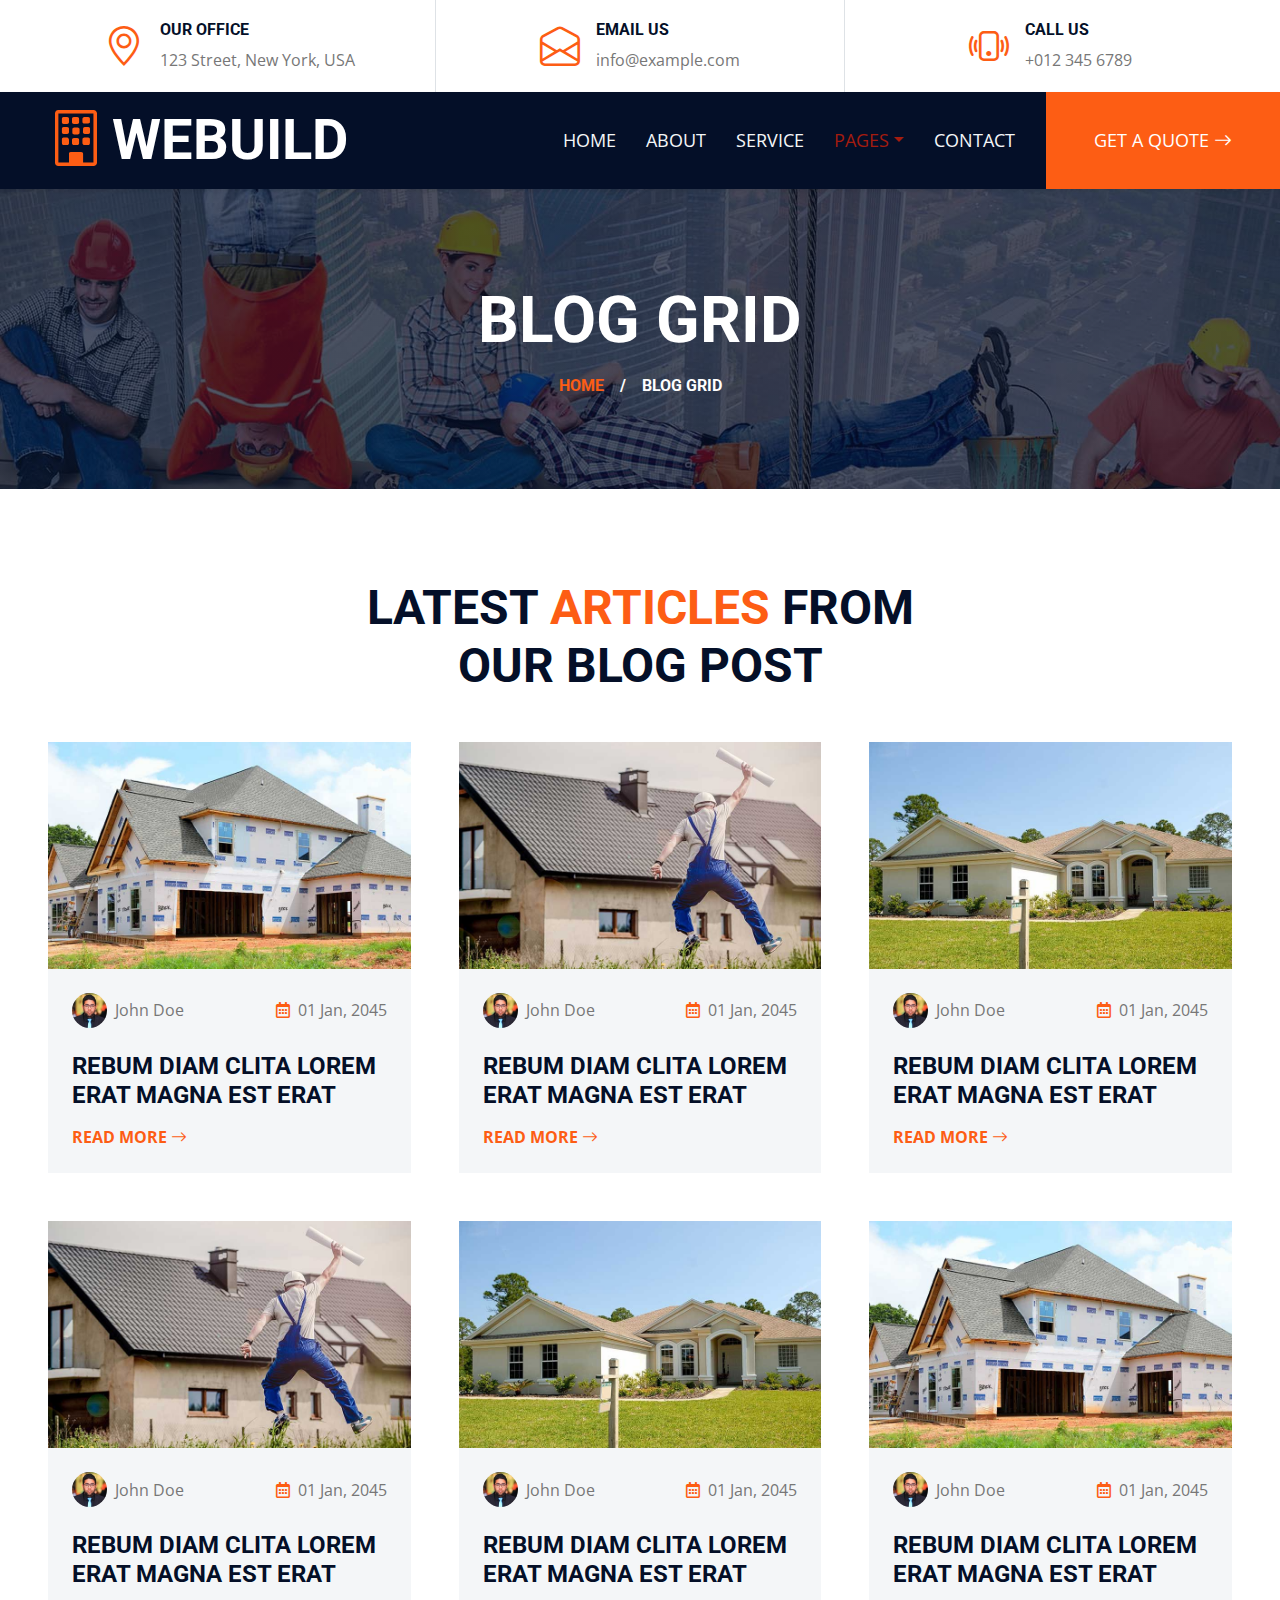
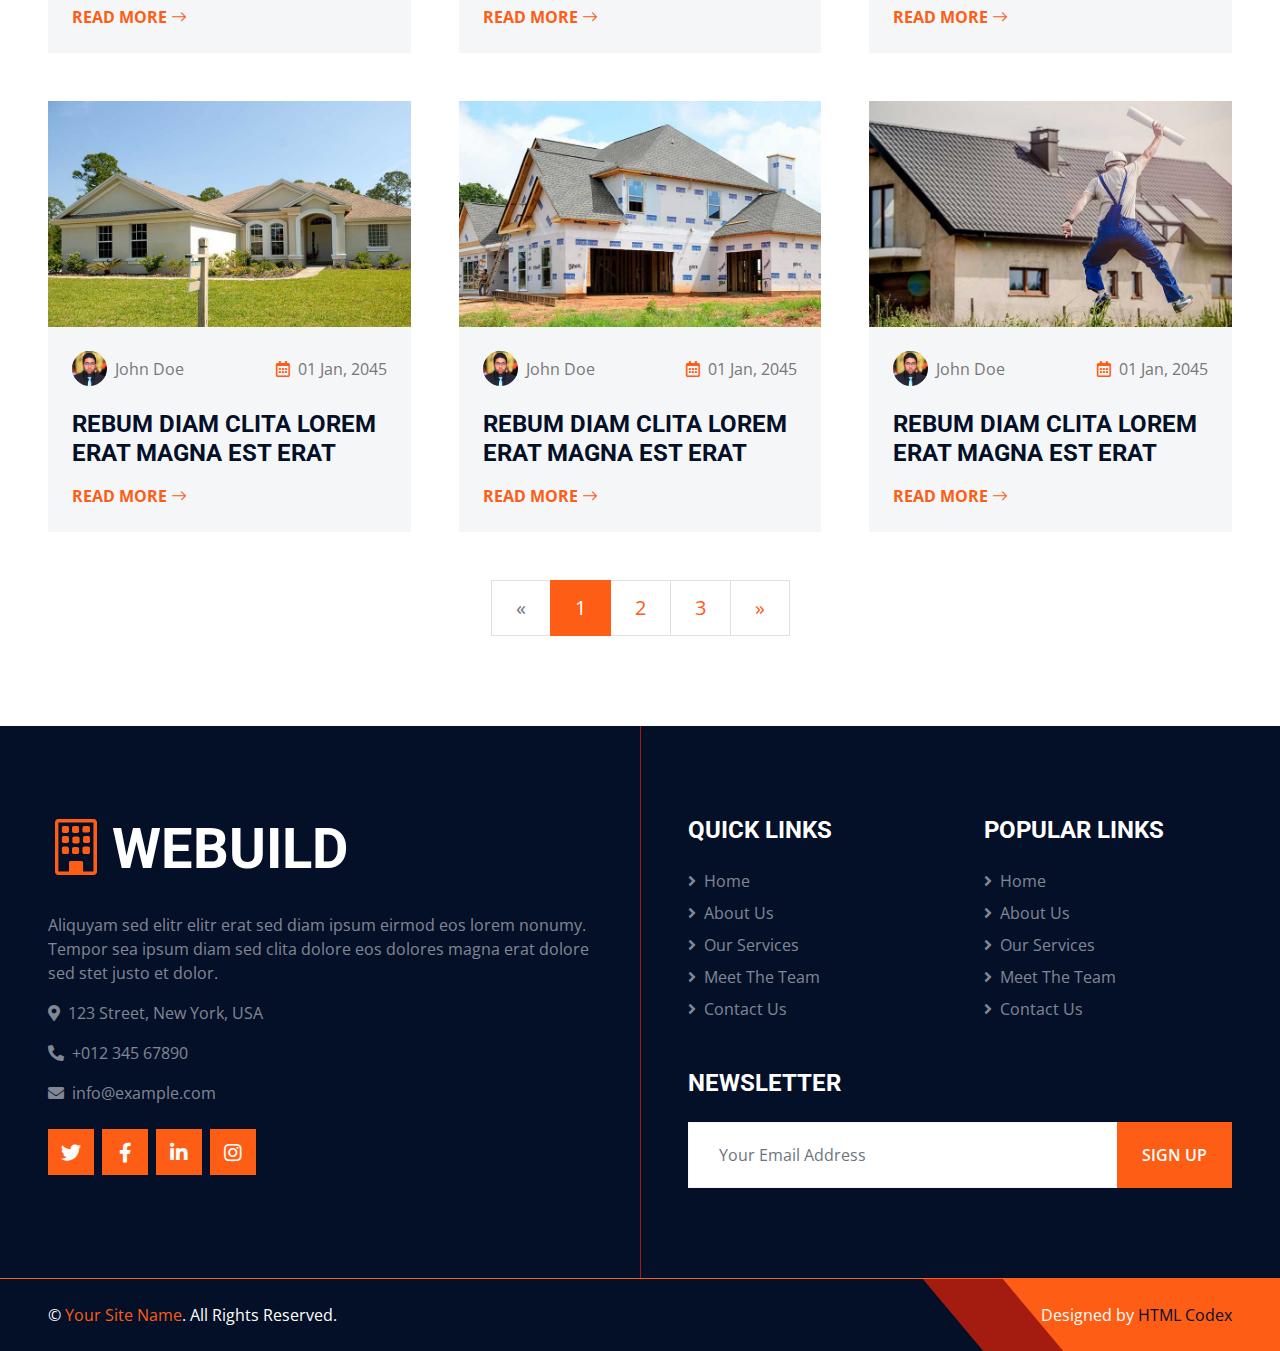
<file: blog.html>
<!DOCTYPE html>
<html lang="en">

<head>
    <meta charset="utf-8">
    <title>WEBUILD -  Construction Company Website Template Free</title>
    <meta content="width=device-width, initial-scale=1.0" name="viewport">
    <meta content="Free HTML Templates" name="keywords">
    <meta content="Free HTML Templates" name="description">

    <!-- Favicon -->
    <link href="img/favicon.ico" rel="icon">

    <!-- Google Web Fonts -->
    <link rel="preconnect" href="https://fonts.gstatic.com">
    <link href="https://fonts.googleapis.com/css2?family=Open+Sans:wght@400;600&family=Roboto:wght@500;700&display=swap" rel="stylesheet"> 

    <!-- Icon Font Stylesheet -->
    <link href="https://cdnjs.cloudflare.com/ajax/libs/font-awesome/5.15.0/css/all.min.css" rel="stylesheet">
    <link href="https://cdn.jsdelivr.net/npm/bootstrap-icons@1.4.1/font/bootstrap-icons.css" rel="stylesheet">

    <!-- Libraries Stylesheet -->
    <link href="lib/owlcarousel/assets/owl.carousel.min.css" rel="stylesheet">
    <link href="lib/tempusdominus/css/tempusdominus-bootstrap-4.min.css" rel="stylesheet" />
    <link href="lib/lightbox/css/lightbox.min.css" rel="stylesheet">

    <!-- Customized Bootstrap Stylesheet -->
    <link href="css/bootstrap.min.css" rel="stylesheet">

    <!-- Template Stylesheet -->
    <link href="css/style.css" rel="stylesheet">
</head>

<body>
    <!-- Topbar Start -->
    <div class="container-fluid px-5 d-none d-lg-block">
        <div class="row gx-5">
            <div class="col-lg-4 text-center py-3">
                <div class="d-inline-flex align-items-center">
                    <i class="bi bi-geo-alt fs-1 text-primary me-3"></i>
                    <div class="text-start">
                        <h6 class="text-uppercase fw-bold">Our Office</h6>
                        <span>123 Street, New York, USA</span>
                    </div>
                </div>
            </div>
            <div class="col-lg-4 text-center border-start border-end py-3">
                <div class="d-inline-flex align-items-center">
                    <i class="bi bi-envelope-open fs-1 text-primary me-3"></i>
                    <div class="text-start">
                        <h6 class="text-uppercase fw-bold">Email Us</h6>
                        <span>info@example.com</span>
                    </div>
                </div>
            </div>
            <div class="col-lg-4 text-center py-3">
                <div class="d-inline-flex align-items-center">
                    <i class="bi bi-phone-vibrate fs-1 text-primary me-3"></i>
                    <div class="text-start">
                        <h6 class="text-uppercase fw-bold">Call Us</h6>
                        <span>+012 345 6789</span>
                    </div>
                </div>
            </div>
        </div>
    </div>
    <!-- Topbar End -->


    <!-- Navbar Start -->
    <div class="container-fluid sticky-top bg-dark bg-light-radial shadow-sm px-5 pe-lg-0">
        <nav class="navbar navbar-expand-lg bg-dark bg-light-radial navbar-dark py-3 py-lg-0">
            <a href="index.html" class="navbar-brand">
                <h1 class="m-0 display-4 text-uppercase text-white"><i class="bi bi-building text-primary me-2"></i>WEBUILD</h1>
            </a>
            <button class="navbar-toggler" type="button" data-bs-toggle="collapse" data-bs-target="#navbarCollapse">
                <span class="navbar-toggler-icon"></span>
            </button>
            <div class="collapse navbar-collapse" id="navbarCollapse">
                <div class="navbar-nav ms-auto py-0">
                    <a href="index.html" class="nav-item nav-link">Home</a>
                    <a href="about.html" class="nav-item nav-link">About</a>
                    <a href="service.html" class="nav-item nav-link">Service</a>
                    <div class="nav-item dropdown">
                        <a href="#" class="nav-link dropdown-toggle active" data-bs-toggle="dropdown">Pages</a>
                        <div class="dropdown-menu m-0">
                            <a href="project.html" class="dropdown-item">Our Project</a>
                            <a href="team.html" class="dropdown-item">The Team</a>
                            <a href="testimonial.html" class="dropdown-item">Testimonial</a>
                            <a href="blog.html" class="dropdown-item active">Blog Grid</a>
                            <a href="detail.html" class="dropdown-item">Blog Detail</a>
                        </div>
                    </div>
                    <a href="contact.html" class="nav-item nav-link">Contact</a>
                    <a href="" class="nav-item nav-link bg-primary text-white px-5 ms-3 d-none d-lg-block">Get A Quote <i class="bi bi-arrow-right"></i></a>
                </div>
            </div>
        </nav>
    </div>
    <!-- Navbar End -->


    <!-- Page Header Start -->
    <div class="container-fluid page-header">
        <h1 class="display-3 text-uppercase text-white mb-3">Blog Grid</h1>
        <div class="d-inline-flex text-white">
            <h6 class="text-uppercase m-0"><a href="">Home</a></h6>
            <h6 class="text-white m-0 px-3">/</h6>
            <h6 class="text-uppercase text-white m-0">Blog Grid</h6>
        </div>
    </div>
    <!-- Page Header Start -->


    <!-- Blog Start -->
    <div class="container-fluid py-6 px-5">
        <div class="text-center mx-auto mb-5" style="max-width: 600px;">
            <h1 class="display-5 text-uppercase mb-4">Latest <span class="text-primary">Articles</span> From Our Blog Post</h1>
        </div>
        <div class="row g-5">
            <div class="col-lg-4 col-md-6">
                <div class="bg-light">
                    <img class="img-fluid" src="img/blog-1.jpg" alt="">
                    <div class="p-4">
                        <div class="d-flex justify-content-between mb-4">
                            <div class="d-flex align-items-center">
                                <img class="rounded-circle me-2" src="img/user.jpg" width="35" height="35" alt="">
                                <span>John Doe</span>
                            </div>
                            <div class="d-flex align-items-center">
                                <span class="ms-3"><i class="far fa-calendar-alt text-primary me-2"></i>01 Jan, 2045</span>
                            </div>
                        </div>
                        <h4 class="text-uppercase mb-3">Rebum diam clita lorem erat magna est erat</h4>
                        <a class="text-uppercase fw-bold" href="">Read More <i class="bi bi-arrow-right"></i></a>
                    </div>
                </div>
            </div>
            <div class="col-lg-4 col-md-6">
                <div class="bg-light">
                    <img class="img-fluid" src="img/blog-2.jpg" alt="">
                    <div class="p-4">
                        <div class="d-flex justify-content-between mb-4">
                            <div class="d-flex align-items-center">
                                <img class="rounded-circle me-2" src="img/user.jpg" width="35" height="35" alt="">
                                <span>John Doe</span>
                            </div>
                            <div class="d-flex align-items-center">
                                <span class="ms-3"><i class="far fa-calendar-alt text-primary me-2"></i>01 Jan, 2045</span>
                            </div>
                        </div>
                        <h4 class="text-uppercase mb-3">Rebum diam clita lorem erat magna est erat</h4>
                        <a class="text-uppercase fw-bold" href="">Read More <i class="bi bi-arrow-right"></i></a>
                    </div>
                </div>
            </div>
            <div class="col-lg-4 col-md-6">
                <div class="bg-light">
                    <img class="img-fluid" src="img/blog-3.jpg" alt="">
                    <div class="p-4">
                        <div class="d-flex justify-content-between mb-4">
                            <div class="d-flex align-items-center">
                                <img class="rounded-circle me-2" src="img/user.jpg" width="35" height="35" alt="">
                                <span>John Doe</span>
                            </div>
                            <div class="d-flex align-items-center">
                                <span class="ms-3"><i class="far fa-calendar-alt text-primary me-2"></i>01 Jan, 2045</span>
                            </div>
                        </div>
                        <h4 class="text-uppercase mb-3">Rebum diam clita lorem erat magna est erat</h4>
                        <a class="text-uppercase fw-bold" href="">Read More <i class="bi bi-arrow-right"></i></a>
                    </div>
                </div>
            </div>
            <div class="col-lg-4 col-md-6">
                <div class="bg-light">
                    <img class="img-fluid" src="img/blog-2.jpg" alt="">
                    <div class="p-4">
                        <div class="d-flex justify-content-between mb-4">
                            <div class="d-flex align-items-center">
                                <img class="rounded-circle me-2" src="img/user.jpg" width="35" height="35" alt="">
                                <span>John Doe</span>
                            </div>
                            <div class="d-flex align-items-center">
                                <span class="ms-3"><i class="far fa-calendar-alt text-primary me-2"></i>01 Jan, 2045</span>
                            </div>
                        </div>
                        <h4 class="text-uppercase mb-3">Rebum diam clita lorem erat magna est erat</h4>
                        <a class="text-uppercase fw-bold" href="">Read More <i class="bi bi-arrow-right"></i></a>
                    </div>
                </div>
            </div>
            <div class="col-lg-4 col-md-6">
                <div class="bg-light">
                    <img class="img-fluid" src="img/blog-3.jpg" alt="">
                    <div class="p-4">
                        <div class="d-flex justify-content-between mb-4">
                            <div class="d-flex align-items-center">
                                <img class="rounded-circle me-2" src="img/user.jpg" width="35" height="35" alt="">
                                <span>John Doe</span>
                            </div>
                            <div class="d-flex align-items-center">
                                <span class="ms-3"><i class="far fa-calendar-alt text-primary me-2"></i>01 Jan, 2045</span>
                            </div>
                        </div>
                        <h4 class="text-uppercase mb-3">Rebum diam clita lorem erat magna est erat</h4>
                        <a class="text-uppercase fw-bold" href="">Read More <i class="bi bi-arrow-right"></i></a>
                    </div>
                </div>
            </div>
            <div class="col-lg-4 col-md-6">
                <div class="bg-light">
                    <img class="img-fluid" src="img/blog-1.jpg" alt="">
                    <div class="p-4">
                        <div class="d-flex justify-content-between mb-4">
                            <div class="d-flex align-items-center">
                                <img class="rounded-circle me-2" src="img/user.jpg" width="35" height="35" alt="">
                                <span>John Doe</span>
                            </div>
                            <div class="d-flex align-items-center">
                                <span class="ms-3"><i class="far fa-calendar-alt text-primary me-2"></i>01 Jan, 2045</span>
                            </div>
                        </div>
                        <h4 class="text-uppercase mb-3">Rebum diam clita lorem erat magna est erat</h4>
                        <a class="text-uppercase fw-bold" href="">Read More <i class="bi bi-arrow-right"></i></a>
                    </div>
                </div>
            </div>
            <div class="col-lg-4 col-md-6">
                <div class="bg-light">
                    <img class="img-fluid" src="img/blog-3.jpg" alt="">
                    <div class="p-4">
                        <div class="d-flex justify-content-between mb-4">
                            <div class="d-flex align-items-center">
                                <img class="rounded-circle me-2" src="img/user.jpg" width="35" height="35" alt="">
                                <span>John Doe</span>
                            </div>
                            <div class="d-flex align-items-center">
                                <span class="ms-3"><i class="far fa-calendar-alt text-primary me-2"></i>01 Jan, 2045</span>
                            </div>
                        </div>
                        <h4 class="text-uppercase mb-3">Rebum diam clita lorem erat magna est erat</h4>
                        <a class="text-uppercase fw-bold" href="">Read More <i class="bi bi-arrow-right"></i></a>
                    </div>
                </div>
            </div>
            <div class="col-lg-4 col-md-6">
                <div class="bg-light">
                    <img class="img-fluid" src="img/blog-1.jpg" alt="">
                    <div class="p-4">
                        <div class="d-flex justify-content-between mb-4">
                            <div class="d-flex align-items-center">
                                <img class="rounded-circle me-2" src="img/user.jpg" width="35" height="35" alt="">
                                <span>John Doe</span>
                            </div>
                            <div class="d-flex align-items-center">
                                <span class="ms-3"><i class="far fa-calendar-alt text-primary me-2"></i>01 Jan, 2045</span>
                            </div>
                        </div>
                        <h4 class="text-uppercase mb-3">Rebum diam clita lorem erat magna est erat</h4>
                        <a class="text-uppercase fw-bold" href="">Read More <i class="bi bi-arrow-right"></i></a>
                    </div>
                </div>
            </div>
            <div class="col-lg-4 col-md-6">
                <div class="bg-light">
                    <img class="img-fluid" src="img/blog-2.jpg" alt="">
                    <div class="p-4">
                        <div class="d-flex justify-content-between mb-4">
                            <div class="d-flex align-items-center">
                                <img class="rounded-circle me-2" src="img/user.jpg" width="35" height="35" alt="">
                                <span>John Doe</span>
                            </div>
                            <div class="d-flex align-items-center">
                                <span class="ms-3"><i class="far fa-calendar-alt text-primary me-2"></i>01 Jan, 2045</span>
                            </div>
                        </div>
                        <h4 class="text-uppercase mb-3">Rebum diam clita lorem erat magna est erat</h4>
                        <a class="text-uppercase fw-bold" href="">Read More <i class="bi bi-arrow-right"></i></a>
                    </div>
                </div>
            </div>
            <div class="col-12">
                <nav aria-label="Page navigation">
                  <ul class="pagination pagination-lg justify-content-center m-0">
                    <li class="page-item disabled">
                      <a class="page-link rounded-0" href="#" aria-label="Previous">
                        <span aria-hidden="true">&laquo;</span>
                        <span class="sr-only">Previous</span>
                      </a>
                    </li>
                    <li class="page-item active"><a class="page-link" href="#">1</a></li>
                    <li class="page-item"><a class="page-link" href="#">2</a></li>
                    <li class="page-item"><a class="page-link" href="#">3</a></li>
                    <li class="page-item">
                      <a class="page-link rounded-0" href="#" aria-label="Next">
                        <span aria-hidden="true">&raquo;</span>
                        <span class="sr-only">Next</span>
                      </a>
                    </li>
                  </ul>
                </nav>
            </div>
        </div>
    </div>
    <!-- Blog End -->
    

    <!-- Footer Start -->
    <div class="footer container-fluid position-relative bg-dark bg-light-radial text-white-50 py-6 px-5">
        <div class="row g-5">
            <div class="col-lg-6 pe-lg-5">
                <a href="index.html" class="navbar-brand">
                    <h1 class="m-0 display-4 text-uppercase text-white"><i class="bi bi-building text-primary me-2"></i>WEBUILD</h1>
                </a>
                <p>Aliquyam sed elitr elitr erat sed diam ipsum eirmod eos lorem nonumy. Tempor sea ipsum diam  sed clita dolore eos dolores magna erat dolore sed stet justo et dolor.</p>
                <p><i class="fa fa-map-marker-alt me-2"></i>123 Street, New York, USA</p>
                <p><i class="fa fa-phone-alt me-2"></i>+012 345 67890</p>
                <p><i class="fa fa-envelope me-2"></i>info@example.com</p>
                <div class="d-flex justify-content-start mt-4">
                    <a class="btn btn-lg btn-primary btn-lg-square rounded-0 me-2" href="#"><i class="fab fa-twitter"></i></a>
                    <a class="btn btn-lg btn-primary btn-lg-square rounded-0 me-2" href="#"><i class="fab fa-facebook-f"></i></a>
                    <a class="btn btn-lg btn-primary btn-lg-square rounded-0 me-2" href="#"><i class="fab fa-linkedin-in"></i></a>
                    <a class="btn btn-lg btn-primary btn-lg-square rounded-0" href="#"><i class="fab fa-instagram"></i></a>
                </div>
            </div>
            <div class="col-lg-6 ps-lg-5">
                <div class="row g-5">
                    <div class="col-sm-6">
                        <h4 class="text-white text-uppercase mb-4">Quick Links</h4>
                        <div class="d-flex flex-column justify-content-start">
                            <a class="text-white-50 mb-2" href="#"><i class="fa fa-angle-right me-2"></i>Home</a>
                            <a class="text-white-50 mb-2" href="#"><i class="fa fa-angle-right me-2"></i>About Us</a>
                            <a class="text-white-50 mb-2" href="#"><i class="fa fa-angle-right me-2"></i>Our Services</a>
                            <a class="text-white-50 mb-2" href="#"><i class="fa fa-angle-right me-2"></i>Meet The Team</a>
                            <a class="text-white-50" href="#"><i class="fa fa-angle-right me-2"></i>Contact Us</a>
                        </div>
                    </div>
                    <div class="col-sm-6">
                        <h4 class="text-white text-uppercase mb-4">Popular Links</h4>
                        <div class="d-flex flex-column justify-content-start">
                            <a class="text-white-50 mb-2" href="#"><i class="fa fa-angle-right me-2"></i>Home</a>
                            <a class="text-white-50 mb-2" href="#"><i class="fa fa-angle-right me-2"></i>About Us</a>
                            <a class="text-white-50 mb-2" href="#"><i class="fa fa-angle-right me-2"></i>Our Services</a>
                            <a class="text-white-50 mb-2" href="#"><i class="fa fa-angle-right me-2"></i>Meet The Team</a>
                            <a class="text-white-50" href="#"><i class="fa fa-angle-right me-2"></i>Contact Us</a>
                        </div>
                    </div>
                    <div class="col-sm-12">
                        <h4 class="text-white text-uppercase mb-4">Newsletter</h4>
                        <div class="w-100">
                            <div class="input-group">
                                <input type="text" class="form-control border-light" style="padding: 20px 30px;" placeholder="Your Email Address"><button class="btn btn-primary px-4">Sign Up</button>
                            </div>
                        </div>
                    </div>
                </div>
            </div>
        </div>
    </div>
    <div class="container-fluid bg-dark bg-light-radial text-white border-top border-primary px-0">
        <div class="d-flex flex-column flex-md-row justify-content-between">
            <div class="py-4 px-5 text-center text-md-start">
                <p class="mb-0">&copy; <a class="text-primary" href="#">Your Site Name</a>. All Rights Reserved.</p>
            </div>
            <div class="py-4 px-5 bg-primary footer-shape position-relative text-center text-md-end">
                <p class="mb-0">Designed by <a class="text-dark" href="https://htmlcodex.com">HTML Codex</a></p>
            </div>
        </div>
    </div>
    <!-- Footer End -->


    <!-- Back to Top -->
    <a href="#" class="btn btn-lg btn-primary btn-lg-square back-to-top"><i class="bi bi-arrow-up"></i></a>


    <!-- JavaScript Libraries -->
    <script src="https://code.jquery.com/jquery-3.4.1.min.js"></script>
    <script src="https://cdn.jsdelivr.net/npm/bootstrap@5.0.0/dist/js/bootstrap.bundle.min.js"></script>
    <script src="lib/easing/easing.min.js"></script>
    <script src="lib/waypoints/waypoints.min.js"></script>
    <script src="lib/owlcarousel/owl.carousel.min.js"></script>
    <script src="lib/tempusdominus/js/moment.min.js"></script>
    <script src="lib/tempusdominus/js/moment-timezone.min.js"></script>
    <script src="lib/tempusdominus/js/tempusdominus-bootstrap-4.min.js"></script>
    <script src="lib/isotope/isotope.pkgd.min.js"></script>
    <script src="lib/lightbox/js/lightbox.min.js"></script>

    <!-- Template Javascript -->
    <script src="js/main.js"></script>
</body>

</html>
</file>
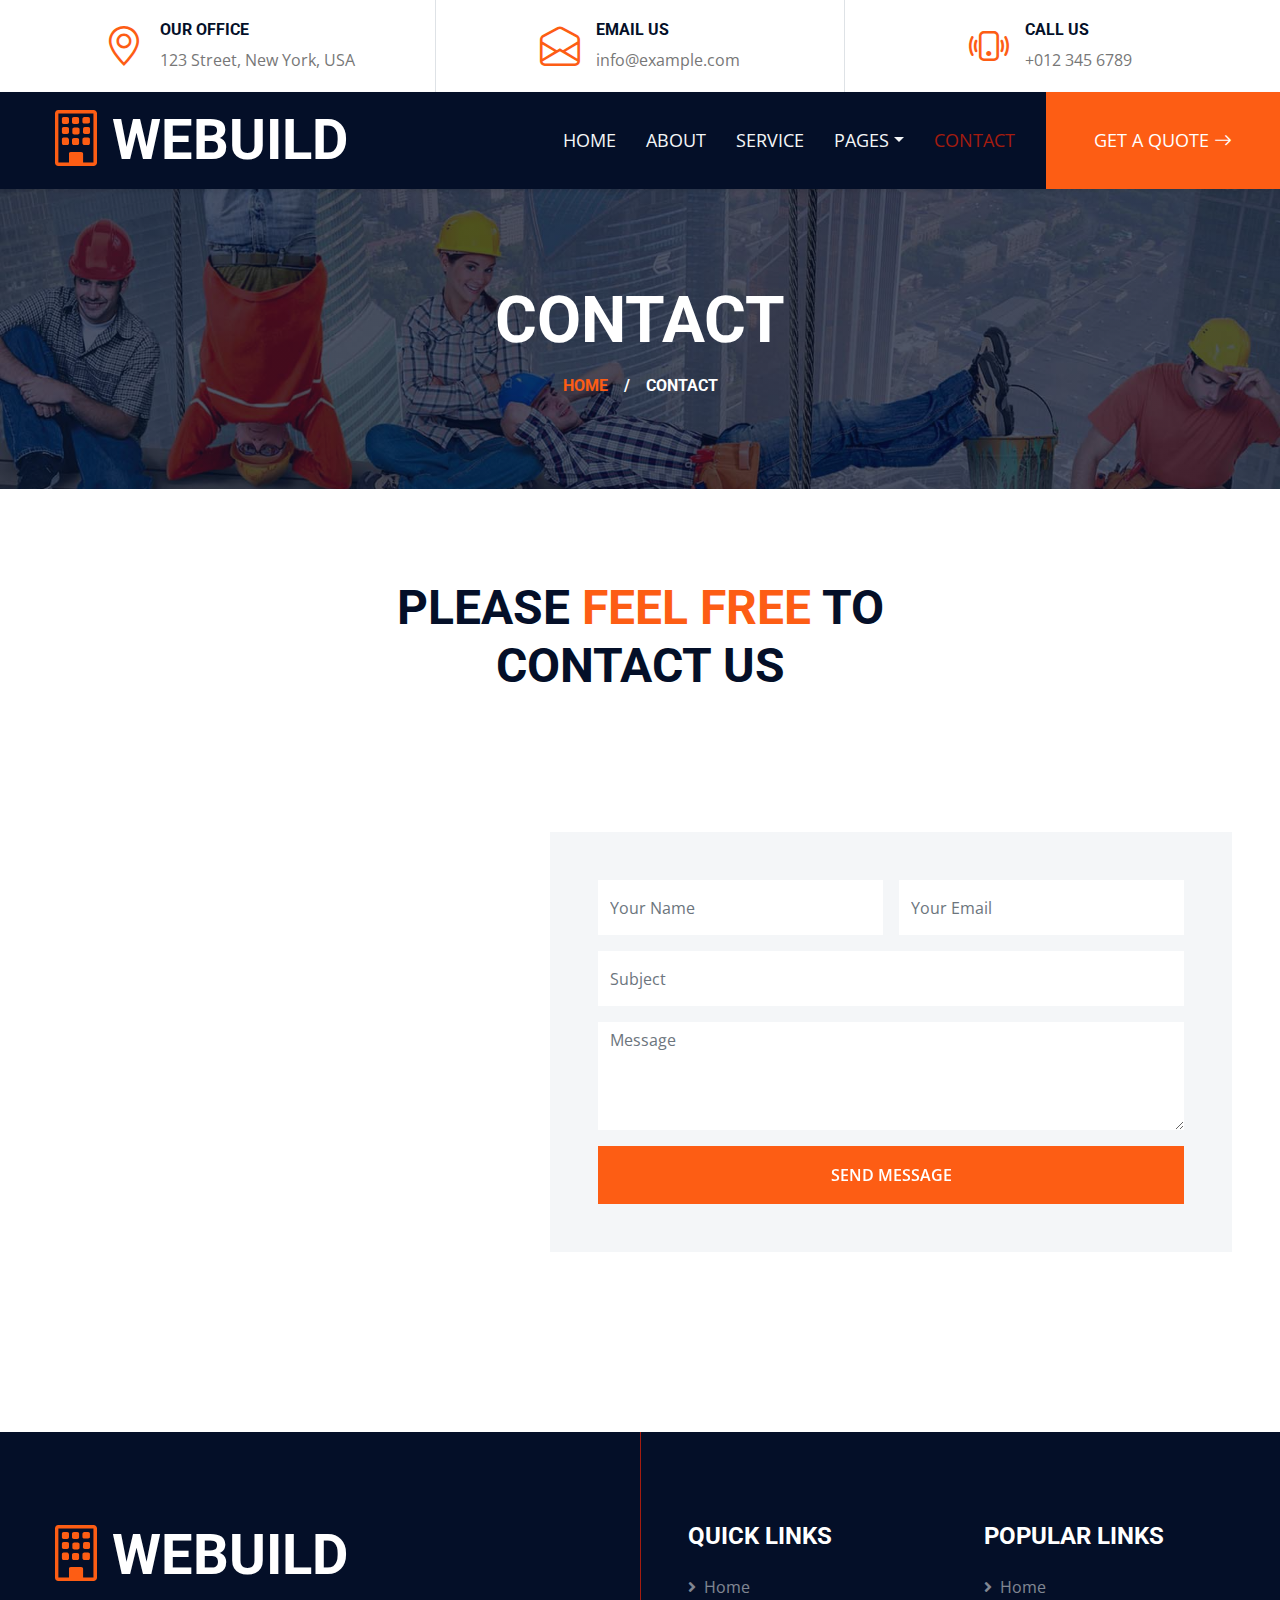
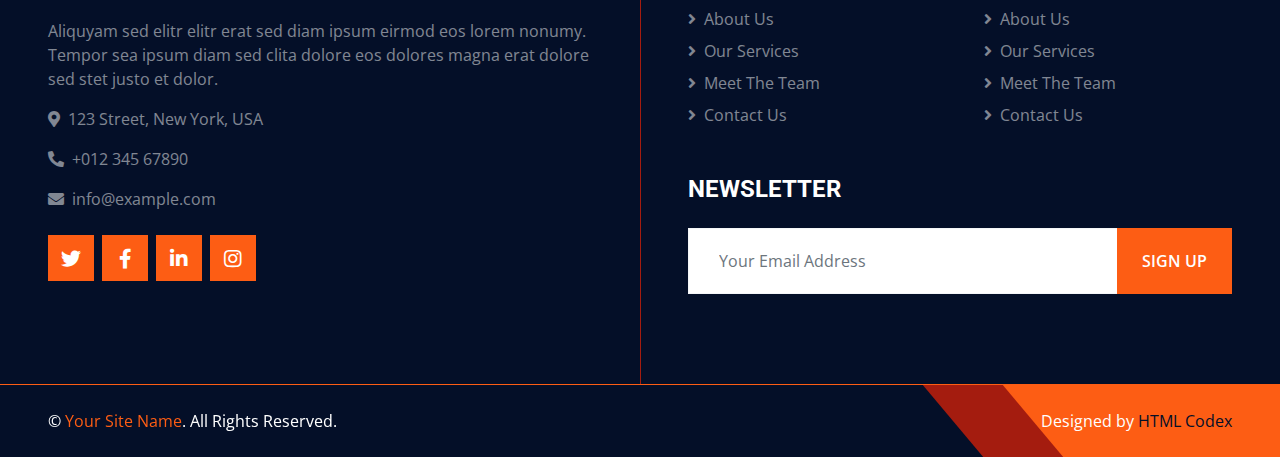
<file: contact.html>
<!DOCTYPE html>
<html lang="en">

<head>
    <meta charset="utf-8">
    <title>WEBUILD -  Construction Company Website Template Free</title>
    <meta content="width=device-width, initial-scale=1.0" name="viewport">
    <meta content="Free HTML Templates" name="keywords">
    <meta content="Free HTML Templates" name="description">

    <!-- Favicon -->
    <link href="img/favicon.ico" rel="icon">

    <!-- Google Web Fonts -->
    <link rel="preconnect" href="https://fonts.gstatic.com">
    <link href="https://fonts.googleapis.com/css2?family=Open+Sans:wght@400;600&family=Roboto:wght@500;700&display=swap" rel="stylesheet"> 

    <!-- Icon Font Stylesheet -->
    <link href="https://cdnjs.cloudflare.com/ajax/libs/font-awesome/5.15.0/css/all.min.css" rel="stylesheet">
    <link href="https://cdn.jsdelivr.net/npm/bootstrap-icons@1.4.1/font/bootstrap-icons.css" rel="stylesheet">

    <!-- Libraries Stylesheet -->
    <link href="lib/owlcarousel/assets/owl.carousel.min.css" rel="stylesheet">
    <link href="lib/tempusdominus/css/tempusdominus-bootstrap-4.min.css" rel="stylesheet" />
    <link href="lib/lightbox/css/lightbox.min.css" rel="stylesheet">

    <!-- Customized Bootstrap Stylesheet -->
    <link href="css/bootstrap.min.css" rel="stylesheet">

    <!-- Template Stylesheet -->
    <link href="css/style.css" rel="stylesheet">
</head>

<body>
    <!-- Topbar Start -->
    <div class="container-fluid px-5 d-none d-lg-block">
        <div class="row gx-5">
            <div class="col-lg-4 text-center py-3">
                <div class="d-inline-flex align-items-center">
                    <i class="bi bi-geo-alt fs-1 text-primary me-3"></i>
                    <div class="text-start">
                        <h6 class="text-uppercase fw-bold">Our Office</h6>
                        <span>123 Street, New York, USA</span>
                    </div>
                </div>
            </div>
            <div class="col-lg-4 text-center border-start border-end py-3">
                <div class="d-inline-flex align-items-center">
                    <i class="bi bi-envelope-open fs-1 text-primary me-3"></i>
                    <div class="text-start">
                        <h6 class="text-uppercase fw-bold">Email Us</h6>
                        <span>info@example.com</span>
                    </div>
                </div>
            </div>
            <div class="col-lg-4 text-center py-3">
                <div class="d-inline-flex align-items-center">
                    <i class="bi bi-phone-vibrate fs-1 text-primary me-3"></i>
                    <div class="text-start">
                        <h6 class="text-uppercase fw-bold">Call Us</h6>
                        <span>+012 345 6789</span>
                    </div>
                </div>
            </div>
        </div>
    </div>
    <!-- Topbar End -->


    <!-- Navbar Start -->
    <div class="container-fluid sticky-top bg-dark bg-light-radial shadow-sm px-5 pe-lg-0">
        <nav class="navbar navbar-expand-lg bg-dark bg-light-radial navbar-dark py-3 py-lg-0">
            <a href="index.html" class="navbar-brand">
                <h1 class="m-0 display-4 text-uppercase text-white"><i class="bi bi-building text-primary me-2"></i>WEBUILD</h1>
            </a>
            <button class="navbar-toggler" type="button" data-bs-toggle="collapse" data-bs-target="#navbarCollapse">
                <span class="navbar-toggler-icon"></span>
            </button>
            <div class="collapse navbar-collapse" id="navbarCollapse">
                <div class="navbar-nav ms-auto py-0">
                    <a href="index.html" class="nav-item nav-link">Home</a>
                    <a href="about.html" class="nav-item nav-link">About</a>
                    <a href="service.html" class="nav-item nav-link">Service</a>
                    <div class="nav-item dropdown">
                        <a href="#" class="nav-link dropdown-toggle" data-bs-toggle="dropdown">Pages</a>
                        <div class="dropdown-menu m-0">
                            <a href="project.html" class="dropdown-item">Our Project</a>
                            <a href="team.html" class="dropdown-item">The Team</a>
                            <a href="testimonial.html" class="dropdown-item">Testimonial</a>
                            <a href="blog.html" class="dropdown-item">Blog Grid</a>
                            <a href="detail.html" class="dropdown-item">Blog Detail</a>
                        </div>
                    </div>
                    <a href="contact.html" class="nav-item nav-link active">Contact</a>
                    <a href="" class="nav-item nav-link bg-primary text-white px-5 ms-3 d-none d-lg-block">Get A Quote <i class="bi bi-arrow-right"></i></a>
                </div>
            </div>
        </nav>
    </div>
    <!-- Navbar End -->


    <!-- Page Header Start -->
    <div class="container-fluid page-header">
        <h1 class="display-3 text-uppercase text-white mb-3">Contact</h1>
        <div class="d-inline-flex text-white">
            <h6 class="text-uppercase m-0"><a href="">Home</a></h6>
            <h6 class="text-white m-0 px-3">/</h6>
            <h6 class="text-uppercase text-white m-0">Contact</h6>
        </div>
    </div>
    <!-- Page Header Start -->


    <!-- Contact Start -->
    <div class="container-fluid py-6 px-5">
        <div class="text-center mx-auto mb-5" style="max-width: 600px;">
            <h1 class="display-5 text-uppercase mb-4">Please <span class="text-primary">Feel Free</span> To Contact Us</h1>
        </div>
        <div class="row gx-0 align-items-center">
            <div class="col-lg-6 mb-5 mb-lg-0" style="height: 600px;">
                <iframe class="w-100 h-100"
                    src="https://www.google.com/maps/embed?pb=!1m18!1m12!1m3!1d3001156.4288297426!2d-78.01371936852176!3d42.72876761954724!2m3!1f0!2f0!3f0!3m2!1i1024!2i768!4f13.1!3m3!1m2!1s0x4ccc4bf0f123a5a9%3A0xddcfc6c1de189567!2sNew%20York%2C%20USA!5e0!3m2!1sen!2sbd!4v1603794290143!5m2!1sen!2sbd"
                    frameborder="0" style="border:0;" allowfullscreen="" aria-hidden="false" tabindex="0"></iframe>
            </div>
            <div class="col-lg-6">
                <div class="contact-form bg-light p-5">
                    <div class="row g-3">
                        <div class="col-12 col-sm-6">
                            <input type="text" class="form-control border-0" placeholder="Your Name" style="height: 55px;">
                        </div>
                        <div class="col-12 col-sm-6">
                            <input type="email" class="form-control border-0" placeholder="Your Email" style="height: 55px;">
                        </div>
                        <div class="col-12">
                            <input type="text" class="form-control border-0" placeholder="Subject" style="height: 55px;">
                        </div>
                        <div class="col-12">
                            <textarea class="form-control border-0" rows="4" placeholder="Message"></textarea>
                        </div>
                        <div class="col-12">
                            <button class="btn btn-primary w-100 py-3" type="submit">Send Message</button>
                        </div>
                    </div>
                </div>
            </div>
        </div>
    </div>
    <!-- Contact End -->


    <!-- Footer Start -->
    <div class="footer container-fluid position-relative bg-dark bg-light-radial text-white-50 py-6 px-5">
        <div class="row g-5">
            <div class="col-lg-6 pe-lg-5">
                <a href="index.html" class="navbar-brand">
                    <h1 class="m-0 display-4 text-uppercase text-white"><i class="bi bi-building text-primary me-2"></i>WEBUILD</h1>
                </a>
                <p>Aliquyam sed elitr elitr erat sed diam ipsum eirmod eos lorem nonumy. Tempor sea ipsum diam  sed clita dolore eos dolores magna erat dolore sed stet justo et dolor.</p>
                <p><i class="fa fa-map-marker-alt me-2"></i>123 Street, New York, USA</p>
                <p><i class="fa fa-phone-alt me-2"></i>+012 345 67890</p>
                <p><i class="fa fa-envelope me-2"></i>info@example.com</p>
                <div class="d-flex justify-content-start mt-4">
                    <a class="btn btn-lg btn-primary btn-lg-square rounded-0 me-2" href="#"><i class="fab fa-twitter"></i></a>
                    <a class="btn btn-lg btn-primary btn-lg-square rounded-0 me-2" href="#"><i class="fab fa-facebook-f"></i></a>
                    <a class="btn btn-lg btn-primary btn-lg-square rounded-0 me-2" href="#"><i class="fab fa-linkedin-in"></i></a>
                    <a class="btn btn-lg btn-primary btn-lg-square rounded-0" href="#"><i class="fab fa-instagram"></i></a>
                </div>
            </div>
            <div class="col-lg-6 ps-lg-5">
                <div class="row g-5">
                    <div class="col-sm-6">
                        <h4 class="text-white text-uppercase mb-4">Quick Links</h4>
                        <div class="d-flex flex-column justify-content-start">
                            <a class="text-white-50 mb-2" href="#"><i class="fa fa-angle-right me-2"></i>Home</a>
                            <a class="text-white-50 mb-2" href="#"><i class="fa fa-angle-right me-2"></i>About Us</a>
                            <a class="text-white-50 mb-2" href="#"><i class="fa fa-angle-right me-2"></i>Our Services</a>
                            <a class="text-white-50 mb-2" href="#"><i class="fa fa-angle-right me-2"></i>Meet The Team</a>
                            <a class="text-white-50" href="#"><i class="fa fa-angle-right me-2"></i>Contact Us</a>
                        </div>
                    </div>
                    <div class="col-sm-6">
                        <h4 class="text-white text-uppercase mb-4">Popular Links</h4>
                        <div class="d-flex flex-column justify-content-start">
                            <a class="text-white-50 mb-2" href="#"><i class="fa fa-angle-right me-2"></i>Home</a>
                            <a class="text-white-50 mb-2" href="#"><i class="fa fa-angle-right me-2"></i>About Us</a>
                            <a class="text-white-50 mb-2" href="#"><i class="fa fa-angle-right me-2"></i>Our Services</a>
                            <a class="text-white-50 mb-2" href="#"><i class="fa fa-angle-right me-2"></i>Meet The Team</a>
                            <a class="text-white-50" href="#"><i class="fa fa-angle-right me-2"></i>Contact Us</a>
                        </div>
                    </div>
                    <div class="col-sm-12">
                        <h4 class="text-white text-uppercase mb-4">Newsletter</h4>
                        <div class="w-100">
                            <div class="input-group">
                                <input type="text" class="form-control border-light" style="padding: 20px 30px;" placeholder="Your Email Address"><button class="btn btn-primary px-4">Sign Up</button>
                            </div>
                        </div>
                    </div>
                </div>
            </div>
        </div>
    </div>
    <div class="container-fluid bg-dark bg-light-radial text-white border-top border-primary px-0">
        <div class="d-flex flex-column flex-md-row justify-content-between">
            <div class="py-4 px-5 text-center text-md-start">
                <p class="mb-0">&copy; <a class="text-primary" href="#">Your Site Name</a>. All Rights Reserved.</p>
            </div>
            <div class="py-4 px-5 bg-primary footer-shape position-relative text-center text-md-end">
                <p class="mb-0">Designed by <a class="text-dark" href="https://htmlcodex.com">HTML Codex</a></p>
            </div>
        </div>
    </div>
    <!-- Footer End -->


    <!-- Back to Top -->
    <a href="#" class="btn btn-lg btn-primary btn-lg-square back-to-top"><i class="bi bi-arrow-up"></i></a>


    <!-- JavaScript Libraries -->
    <script src="https://code.jquery.com/jquery-3.4.1.min.js"></script>
    <script src="https://cdn.jsdelivr.net/npm/bootstrap@5.0.0/dist/js/bootstrap.bundle.min.js"></script>
    <script src="lib/easing/easing.min.js"></script>
    <script src="lib/waypoints/waypoints.min.js"></script>
    <script src="lib/owlcarousel/owl.carousel.min.js"></script>
    <script src="lib/tempusdominus/js/moment.min.js"></script>
    <script src="lib/tempusdominus/js/moment-timezone.min.js"></script>
    <script src="lib/tempusdominus/js/tempusdominus-bootstrap-4.min.js"></script>
    <script src="lib/isotope/isotope.pkgd.min.js"></script>
    <script src="lib/lightbox/js/lightbox.min.js"></script>

    <!-- Template Javascript -->
    <script src="js/main.js"></script>
</body>

</html>
</file>
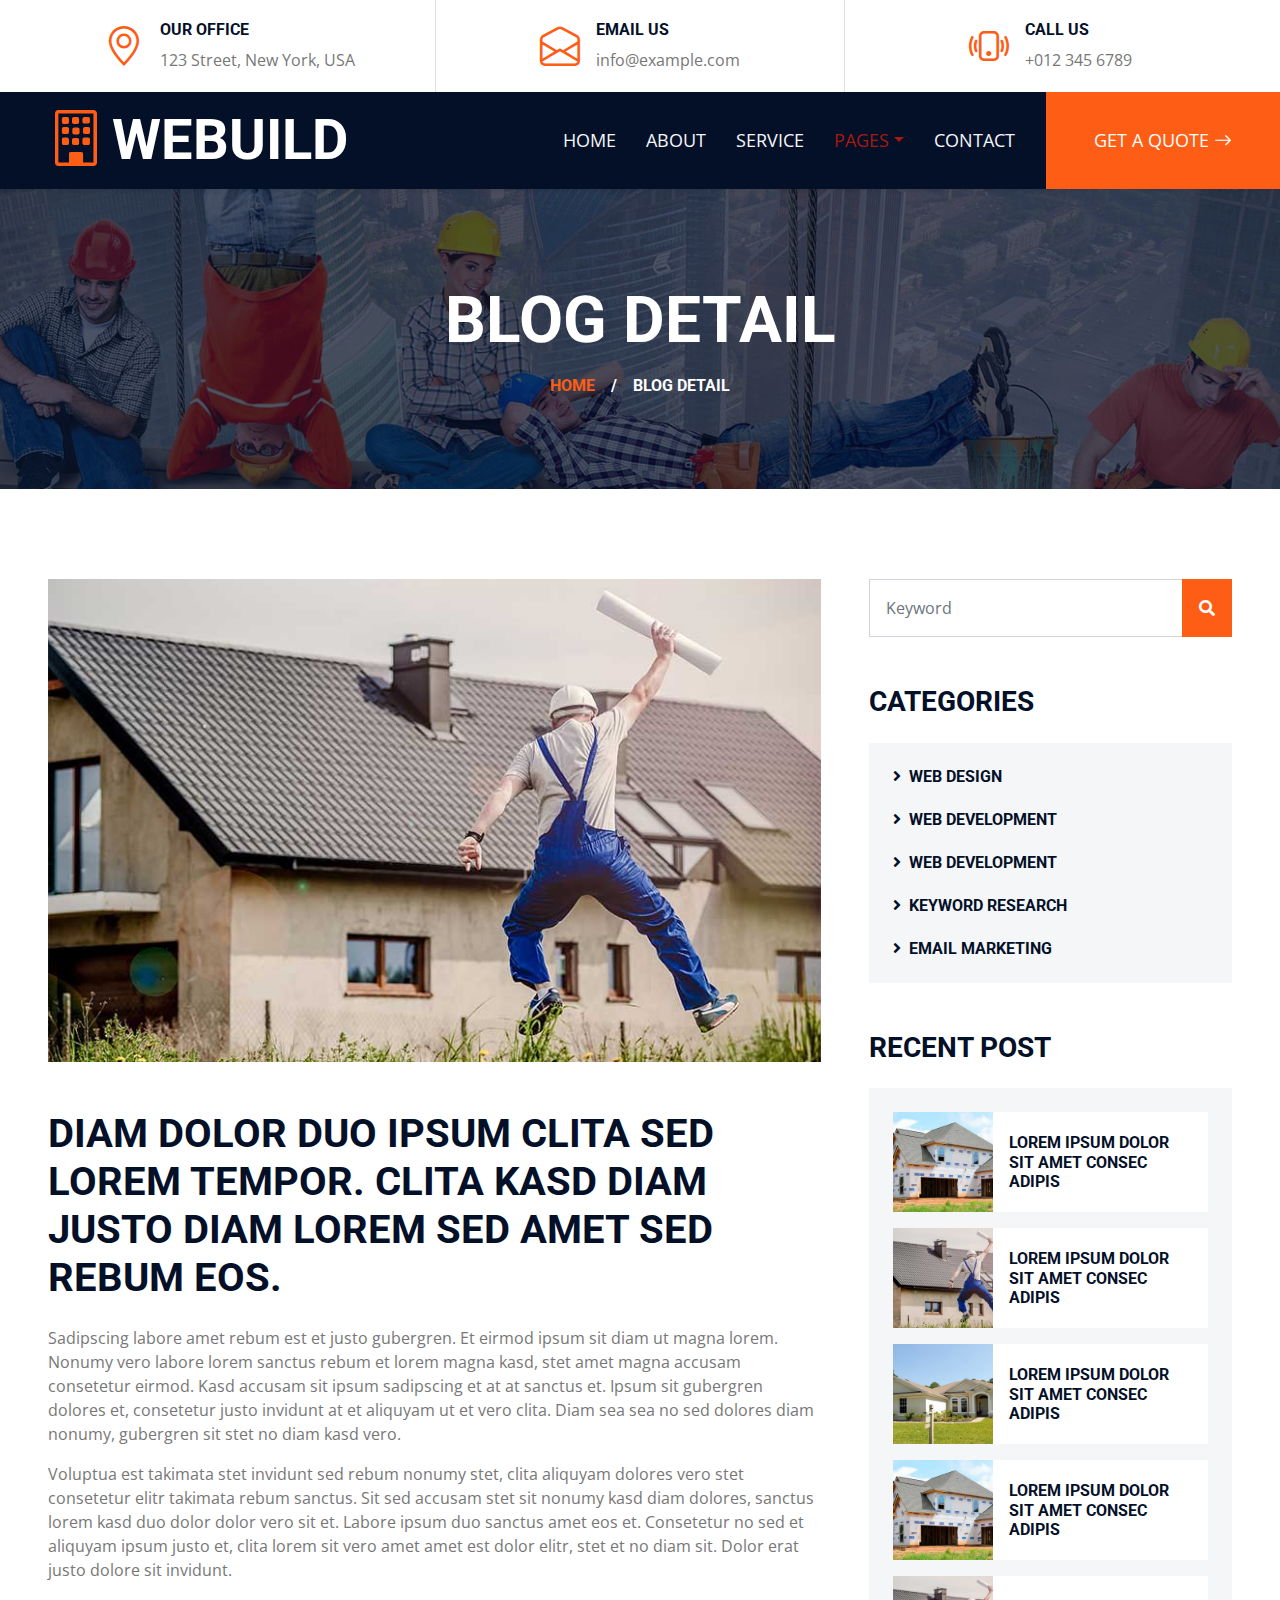
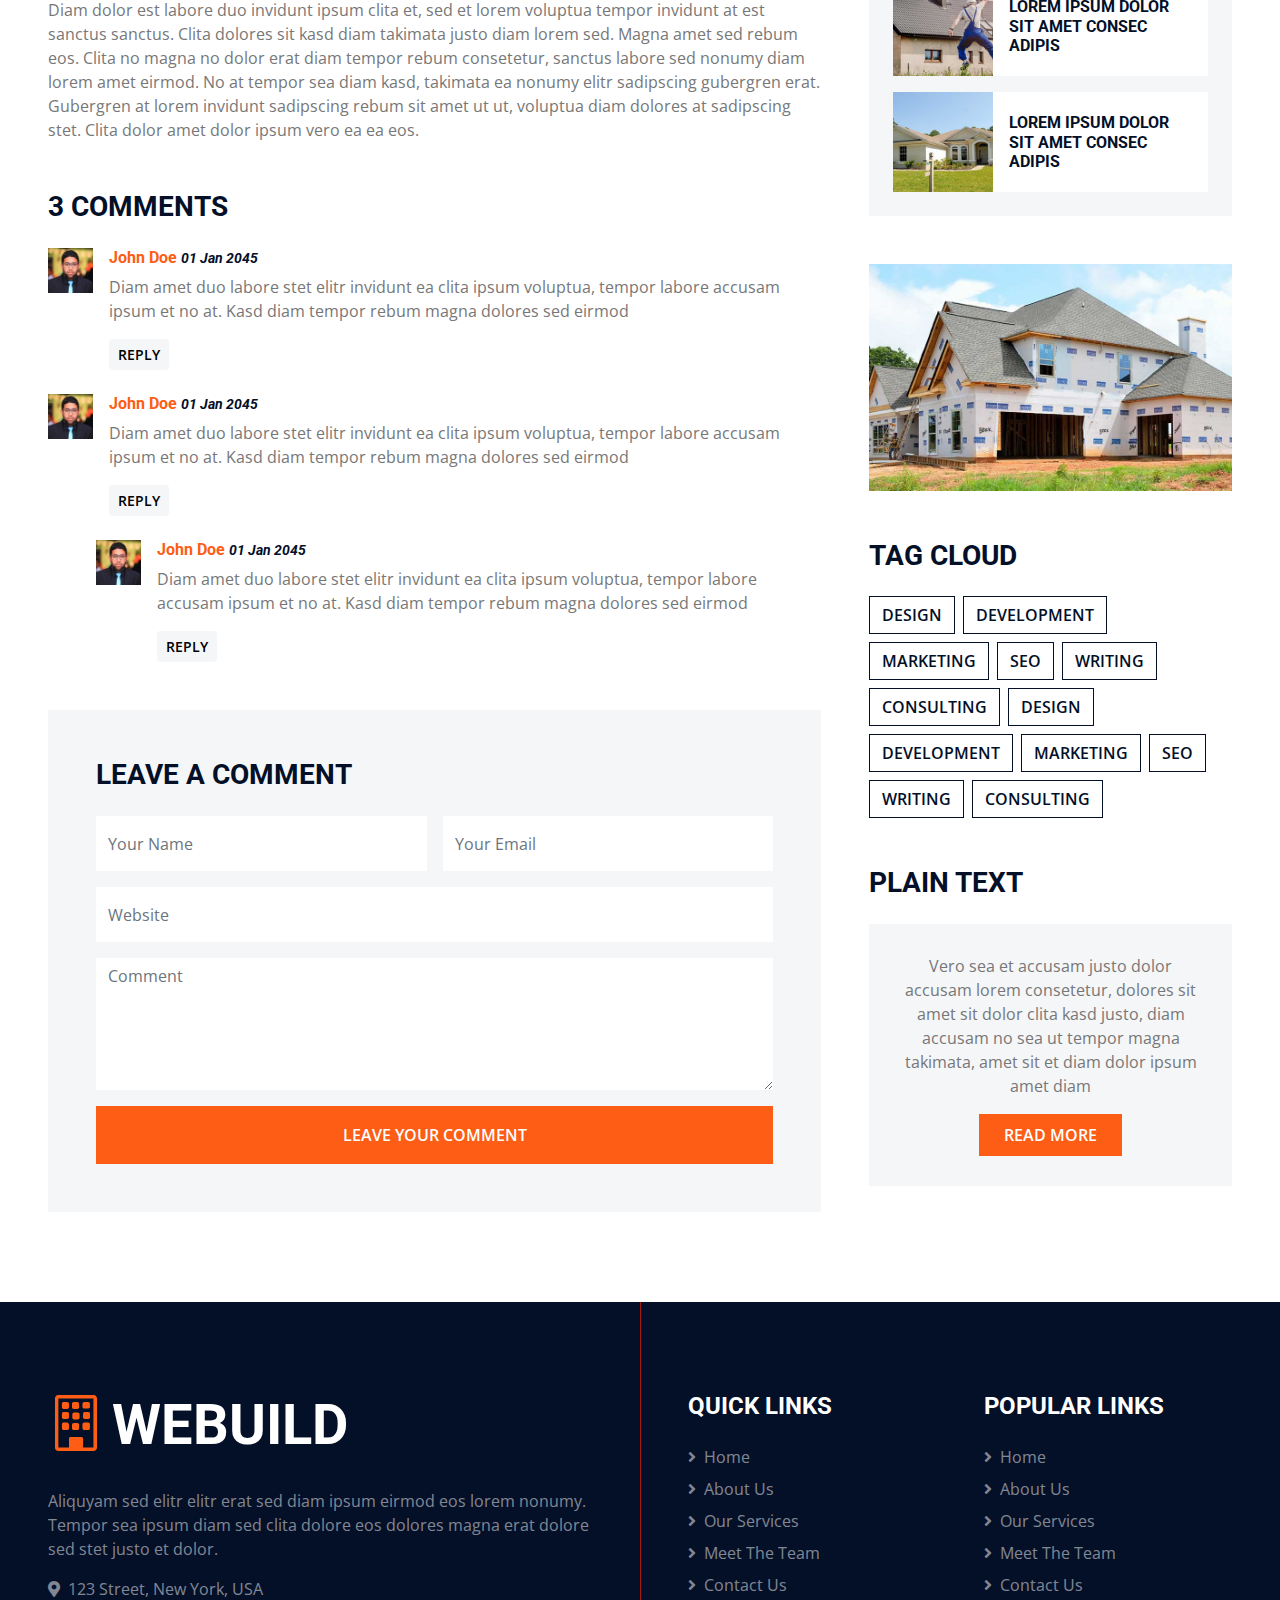
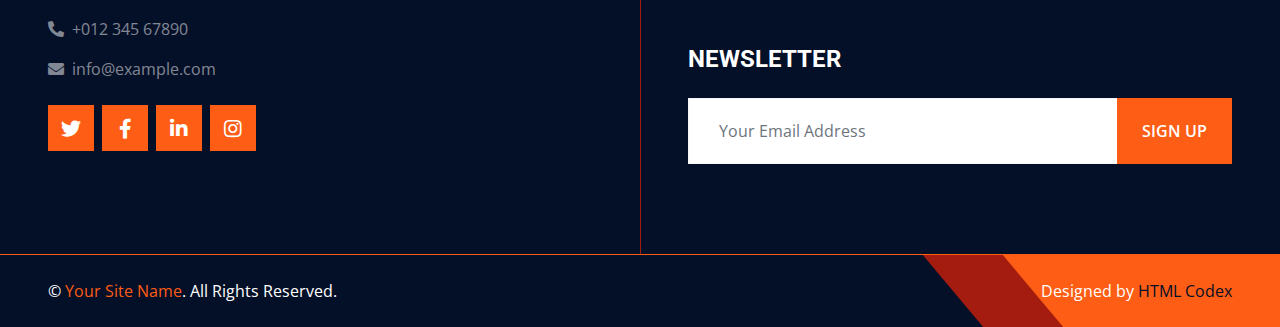
<file: detail.html>
<!DOCTYPE html>
<html lang="en">

<head>
    <meta charset="utf-8">
    <title>WEBUILD -  Construction Company Website Template Free</title>
    <meta content="width=device-width, initial-scale=1.0" name="viewport">
    <meta content="Free HTML Templates" name="keywords">
    <meta content="Free HTML Templates" name="description">

    <!-- Favicon -->
    <link href="img/favicon.ico" rel="icon">

    <!-- Google Web Fonts -->
    <link rel="preconnect" href="https://fonts.gstatic.com">
    <link href="https://fonts.googleapis.com/css2?family=Open+Sans:wght@400;600&family=Roboto:wght@500;700&display=swap" rel="stylesheet"> 

    <!-- Icon Font Stylesheet -->
    <link href="https://cdnjs.cloudflare.com/ajax/libs/font-awesome/5.15.0/css/all.min.css" rel="stylesheet">
    <link href="https://cdn.jsdelivr.net/npm/bootstrap-icons@1.4.1/font/bootstrap-icons.css" rel="stylesheet">

    <!-- Libraries Stylesheet -->
    <link href="lib/owlcarousel/assets/owl.carousel.min.css" rel="stylesheet">
    <link href="lib/tempusdominus/css/tempusdominus-bootstrap-4.min.css" rel="stylesheet" />
    <link href="lib/lightbox/css/lightbox.min.css" rel="stylesheet">

    <!-- Customized Bootstrap Stylesheet -->
    <link href="css/bootstrap.min.css" rel="stylesheet">

    <!-- Template Stylesheet -->
    <link href="css/style.css" rel="stylesheet">
</head>

<body>
    <!-- Topbar Start -->
    <div class="container-fluid px-5 d-none d-lg-block">
        <div class="row gx-5">
            <div class="col-lg-4 text-center py-3">
                <div class="d-inline-flex align-items-center">
                    <i class="bi bi-geo-alt fs-1 text-primary me-3"></i>
                    <div class="text-start">
                        <h6 class="text-uppercase fw-bold">Our Office</h6>
                        <span>123 Street, New York, USA</span>
                    </div>
                </div>
            </div>
            <div class="col-lg-4 text-center border-start border-end py-3">
                <div class="d-inline-flex align-items-center">
                    <i class="bi bi-envelope-open fs-1 text-primary me-3"></i>
                    <div class="text-start">
                        <h6 class="text-uppercase fw-bold">Email Us</h6>
                        <span>info@example.com</span>
                    </div>
                </div>
            </div>
            <div class="col-lg-4 text-center py-3">
                <div class="d-inline-flex align-items-center">
                    <i class="bi bi-phone-vibrate fs-1 text-primary me-3"></i>
                    <div class="text-start">
                        <h6 class="text-uppercase fw-bold">Call Us</h6>
                        <span>+012 345 6789</span>
                    </div>
                </div>
            </div>
        </div>
    </div>
    <!-- Topbar End -->


    <!-- Navbar Start -->
    <div class="container-fluid sticky-top bg-dark bg-light-radial shadow-sm px-5 pe-lg-0">
        <nav class="navbar navbar-expand-lg bg-dark bg-light-radial navbar-dark py-3 py-lg-0">
            <a href="index.html" class="navbar-brand">
                <h1 class="m-0 display-4 text-uppercase text-white"><i class="bi bi-building text-primary me-2"></i>WEBUILD</h1>
            </a>
            <button class="navbar-toggler" type="button" data-bs-toggle="collapse" data-bs-target="#navbarCollapse">
                <span class="navbar-toggler-icon"></span>
            </button>
            <div class="collapse navbar-collapse" id="navbarCollapse">
                <div class="navbar-nav ms-auto py-0">
                    <a href="index.html" class="nav-item nav-link">Home</a>
                    <a href="about.html" class="nav-item nav-link">About</a>
                    <a href="service.html" class="nav-item nav-link">Service</a>
                    <div class="nav-item dropdown">
                        <a href="#" class="nav-link dropdown-toggle active" data-bs-toggle="dropdown">Pages</a>
                        <div class="dropdown-menu m-0">
                            <a href="project.html" class="dropdown-item">Our Project</a>
                            <a href="team.html" class="dropdown-item">The Team</a>
                            <a href="testimonial.html" class="dropdown-item">Testimonial</a>
                            <a href="blog.html" class="dropdown-item">Blog Grid</a>
                            <a href="detail.html" class="dropdown-item active">Blog Detail</a>
                        </div>
                    </div>
                    <a href="contact.html" class="nav-item nav-link">Contact</a>
                    <a href="" class="nav-item nav-link bg-primary text-white px-5 ms-3 d-none d-lg-block">Get A Quote <i class="bi bi-arrow-right"></i></a>
                </div>
            </div>
        </nav>
    </div>
    <!-- Navbar End -->


    <!-- Page Header Start -->
    <div class="container-fluid page-header">
        <h1 class="display-3 text-uppercase text-white mb-3">Blog Detail</h1>
        <div class="d-inline-flex text-white">
            <h6 class="text-uppercase m-0"><a href="">Home</a></h6>
            <h6 class="text-white m-0 px-3">/</h6>
            <h6 class="text-uppercase text-white m-0">Blog Detail</h6>
        </div>
    </div>
    <!-- Page Header Start -->


    <!-- Blog Start -->
    <div class="container-fluid py-6 px-5">
        <div class="row g-5">
            <div class="col-lg-8">
                <!-- Blog Detail Start -->
                <div class="mb-5">
                    <img class="img-fluid w-100 rounded mb-5" src="img/blog-2.jpg" alt="">
                    <h1 class="text-uppercase mb-4">Diam dolor duo ipsum clita sed lorem tempor. Clita kasd diam justo diam
                        lorem sed amet sed rebum eos.</h1>
                    <p>Sadipscing labore amet rebum est et justo gubergren. Et eirmod ipsum sit diam ut
                        magna lorem. Nonumy vero labore lorem sanctus rebum et lorem magna kasd, stet
                        amet magna accusam consetetur eirmod. Kasd accusam sit ipsum sadipscing et at at
                        sanctus et. Ipsum sit gubergren dolores et, consetetur justo invidunt at et
                        aliquyam ut et vero clita. Diam sea sea no sed dolores diam nonumy, gubergren
                        sit stet no diam kasd vero.</p>
                    <p>Voluptua est takimata stet invidunt sed rebum nonumy stet, clita aliquyam dolores
                        vero stet consetetur elitr takimata rebum sanctus. Sit sed accusam stet sit
                        nonumy kasd diam dolores, sanctus lorem kasd duo dolor dolor vero sit et. Labore
                        ipsum duo sanctus amet eos et. Consetetur no sed et aliquyam ipsum justo et,
                        clita lorem sit vero amet amet est dolor elitr, stet et no diam sit. Dolor erat
                        justo dolore sit invidunt.</p>
                    <p>Diam dolor est labore duo invidunt ipsum clita et, sed et lorem voluptua tempor
                        invidunt at est sanctus sanctus. Clita dolores sit kasd diam takimata justo diam
                        lorem sed. Magna amet sed rebum eos. Clita no magna no dolor erat diam tempor
                        rebum consetetur, sanctus labore sed nonumy diam lorem amet eirmod. No at tempor
                        sea diam kasd, takimata ea nonumy elitr sadipscing gubergren erat. Gubergren at
                        lorem invidunt sadipscing rebum sit amet ut ut, voluptua diam dolores at
                        sadipscing stet. Clita dolor amet dolor ipsum vero ea ea eos.</p>
                </div>
                <!-- Blog Detail End -->

                <!-- Comment List Start -->
                <div class="mb-5">
                    <h3 class="text-uppercase mb-4">3 Comments</h3>
                    <div class="d-flex mb-4">
                        <img src="img/user.jpg" class="img-fluid" style="width: 45px; height: 45px;">
                        <div class="ps-3">
                            <h6><a href="">John Doe</a> <small><i>01 Jan 2045</i></small></h6>
                            <p>Diam amet duo labore stet elitr invidunt ea clita ipsum voluptua, tempor labore
                                accusam ipsum et no at. Kasd diam tempor rebum magna dolores sed eirmod</p>
                            <button class="btn btn-sm btn-light">Reply</button>
                        </div>
                    </div>
                    <div class="d-flex mb-4">
                        <img src="img/user.jpg" class="img-fluid" style="width: 45px; height: 45px;">
                        <div class="ps-3">
                            <h6><a href="">John Doe</a> <small><i>01 Jan 2045</i></small></h6>
                            <p>Diam amet duo labore stet elitr invidunt ea clita ipsum voluptua, tempor labore
                                accusam ipsum et no at. Kasd diam tempor rebum magna dolores sed eirmod</p>
                            <button class="btn btn-sm btn-light">Reply</button>
                        </div>
                    </div>
                    <div class="d-flex ms-5 mb-4">
                        <img src="img/user.jpg" class="img-fluid" style="width: 45px; height: 45px;">
                        <div class="ps-3">
                            <h6><a href="">John Doe</a> <small><i>01 Jan 2045</i></small></h6>
                            <p>Diam amet duo labore stet elitr invidunt ea clita ipsum voluptua, tempor labore
                                accusam ipsum et no at. Kasd diam tempor rebum magna dolores sed eirmod</p>
                            <button class="btn btn-sm btn-light">Reply</button>
                        </div>
                    </div>
                </div>
                <!-- Comment List End -->

                <!-- Comment Form Start -->
                <div class="bg-light p-5">
                    <h3 class="text-uppercase mb-4">Leave a comment</h3>
                    <form>
                        <div class="row g-3">
                            <div class="col-12 col-sm-6">
                                <input type="text" class="form-control bg-white border-0" placeholder="Your Name" style="height: 55px;">
                            </div>
                            <div class="col-12 col-sm-6">
                                <input type="email" class="form-control bg-white border-0" placeholder="Your Email" style="height: 55px;">
                            </div>
                            <div class="col-12">
                                <input type="text" class="form-control bg-white border-0" placeholder="Website" style="height: 55px;">
                            </div>
                            <div class="col-12">
                                <textarea class="form-control bg-white border-0" rows="5" placeholder="Comment"></textarea>
                            </div>
                            <div class="col-12">
                                <button class="btn btn-primary w-100 py-3" type="submit">Leave Your Comment</button>
                            </div>
                        </div>
                    </form>
                </div>
                <!-- Comment Form End -->
            </div>

            <!-- Sidebar Start -->
            <div class="col-lg-4">
                <!-- Search Form Start -->
                <div class="mb-5">
                    <div class="input-group">
                        <input type="text" class="form-control p-3" placeholder="Keyword">
                        <button class="btn btn-primary px-3"><i class="fa fa-search"></i></button>
                    </div>
                </div>
                <!-- Search Form End -->

                <!-- Category Start -->
                <div class="mb-5">
                    <h3 class="text-uppercase mb-4">Categories</h3>
                    <div class="d-flex flex-column justify-content-start bg-light p-4">
                        <a class="h6 text-uppercase mb-4" href="#"><i class="fa fa-angle-right me-2"></i>Web Design</a>
                        <a class="h6 text-uppercase mb-4" href="#"><i class="fa fa-angle-right me-2"></i>Web Development</a>
                        <a class="h6 text-uppercase mb-4" href="#"><i class="fa fa-angle-right me-2"></i>Web Development</a>
                        <a class="h6 text-uppercase mb-4" href="#"><i class="fa fa-angle-right me-2"></i>Keyword Research</a>
                        <a class="h6 text-uppercase mb-0" href="#"><i class="fa fa-angle-right me-2"></i>Email Marketing</a>
                    </div>
                </div>
                <!-- Category End -->

                <!-- Recent Post Start -->
                <div class="mb-5">
                    <h3 class="text-uppercase mb-4">Recent Post</h3>
                    <div class="bg-light p-4">
                        <div class="d-flex mb-3">
                            <img class="img-fluid" src="img/blog-1.jpg" style="width: 100px; height: 100px; object-fit: cover;" alt="">
                            <a href="" class="h6 d-flex align-items-center bg-white text-uppercase px-3 mb-0">Lorem ipsum dolor sit amet consec adipis
                            </a>
                        </div>
                        <div class="d-flex mb-3">
                            <img class="img-fluid" src="img/blog-2.jpg" style="width: 100px; height: 100px; object-fit: cover;" alt="">
                            <a href="" class="h6 d-flex align-items-center bg-white text-uppercase px-3 mb-0">Lorem ipsum dolor sit amet consec adipis
                            </a>
                        </div>
                        <div class="d-flex mb-3">
                            <img class="img-fluid" src="img/blog-3.jpg" style="width: 100px; height: 100px; object-fit: cover;" alt="">
                            <a href="" class="h6 d-flex align-items-center bg-white text-uppercase px-3 mb-0">Lorem ipsum dolor sit amet consec adipis
                            </a>
                        </div>
                        <div class="d-flex mb-3">
                            <img class="img-fluid" src="img/blog-1.jpg" style="width: 100px; height: 100px; object-fit: cover;" alt="">
                            <a href="" class="h6 d-flex align-items-center bg-white text-uppercase px-3 mb-0">Lorem ipsum dolor sit amet consec adipis
                            </a>
                        </div>
                        <div class="d-flex mb-3">
                            <img class="img-fluid" src="img/blog-2.jpg" style="width: 100px; height: 100px; object-fit: cover;" alt="">
                            <a href="" class="h6 d-flex align-items-center bg-white text-uppercase px-3 mb-0">Lorem ipsum dolor sit amet consec adipis
                            </a>
                        </div>
                        <div class="d-flex">
                            <img class="img-fluid" src="img/blog-3.jpg" style="width: 100px; height: 100px; object-fit: cover;" alt="">
                            <a href="" class="h6 d-flex align-items-center bg-white text-uppercase px-3 mb-0">Lorem ipsum dolor sit amet consec adipis
                            </a>
                        </div>
                    </div>
                </div>
                <!-- Recent Post End -->

                <!-- Image Start -->
                <div class="mb-5">
                    <img src="img/blog-1.jpg" alt="" class="img-fluid rounded">
                </div>
                <!-- Image End -->

                <!-- Tags Start -->
                <div class="mb-5">
                    <h3 class="text-uppercase mb-4">Tag Cloud</h3>
                    <div class="d-flex flex-wrap m-n1">
                        <a href="" class="btn btn-outline-dark m-1">Design</a>
                        <a href="" class="btn btn-outline-dark m-1">Development</a>
                        <a href="" class="btn btn-outline-dark m-1">Marketing</a>
                        <a href="" class="btn btn-outline-dark m-1">SEO</a>
                        <a href="" class="btn btn-outline-dark m-1">Writing</a>
                        <a href="" class="btn btn-outline-dark m-1">Consulting</a>
                        <a href="" class="btn btn-outline-dark m-1">Design</a>
                        <a href="" class="btn btn-outline-dark m-1">Development</a>
                        <a href="" class="btn btn-outline-dark m-1">Marketing</a>
                        <a href="" class="btn btn-outline-dark m-1">SEO</a>
                        <a href="" class="btn btn-outline-dark m-1">Writing</a>
                        <a href="" class="btn btn-outline-dark m-1">Consulting</a>
                    </div>
                </div>
                <!-- Tags End -->

                <!-- Plain Text Start -->
                <div>
                    <h3 class="text-uppercase mb-4">Plain Text</h3>
                    <div class="bg-light rounded text-center" style="padding: 30px;">
                        <p>Vero sea et accusam justo dolor accusam lorem consetetur, dolores sit amet sit dolor clita kasd justo, diam accusam no sea ut tempor magna takimata, amet sit et diam dolor ipsum amet diam</p>
                        <a href="" class="btn btn-primary py-2 px-4">Read More</a>
                    </div>
                </div>
                <!-- Plain Text End -->
            </div>
            <!-- Sidebar End -->
        </div>
    </div>
    <!-- Blog End -->


    <!-- Footer Start -->
    <div class="footer container-fluid position-relative bg-dark bg-light-radial text-white-50 py-6 px-5">
        <div class="row g-5">
            <div class="col-lg-6 pe-lg-5">
                <a href="index.html" class="navbar-brand">
                    <h1 class="m-0 display-4 text-uppercase text-white"><i class="bi bi-building text-primary me-2"></i>WEBUILD</h1>
                </a>
                <p>Aliquyam sed elitr elitr erat sed diam ipsum eirmod eos lorem nonumy. Tempor sea ipsum diam  sed clita dolore eos dolores magna erat dolore sed stet justo et dolor.</p>
                <p><i class="fa fa-map-marker-alt me-2"></i>123 Street, New York, USA</p>
                <p><i class="fa fa-phone-alt me-2"></i>+012 345 67890</p>
                <p><i class="fa fa-envelope me-2"></i>info@example.com</p>
                <div class="d-flex justify-content-start mt-4">
                    <a class="btn btn-lg btn-primary btn-lg-square rounded-0 me-2" href="#"><i class="fab fa-twitter"></i></a>
                    <a class="btn btn-lg btn-primary btn-lg-square rounded-0 me-2" href="#"><i class="fab fa-facebook-f"></i></a>
                    <a class="btn btn-lg btn-primary btn-lg-square rounded-0 me-2" href="#"><i class="fab fa-linkedin-in"></i></a>
                    <a class="btn btn-lg btn-primary btn-lg-square rounded-0" href="#"><i class="fab fa-instagram"></i></a>
                </div>
            </div>
            <div class="col-lg-6 ps-lg-5">
                <div class="row g-5">
                    <div class="col-sm-6">
                        <h4 class="text-white text-uppercase mb-4">Quick Links</h4>
                        <div class="d-flex flex-column justify-content-start">
                            <a class="text-white-50 mb-2" href="#"><i class="fa fa-angle-right me-2"></i>Home</a>
                            <a class="text-white-50 mb-2" href="#"><i class="fa fa-angle-right me-2"></i>About Us</a>
                            <a class="text-white-50 mb-2" href="#"><i class="fa fa-angle-right me-2"></i>Our Services</a>
                            <a class="text-white-50 mb-2" href="#"><i class="fa fa-angle-right me-2"></i>Meet The Team</a>
                            <a class="text-white-50" href="#"><i class="fa fa-angle-right me-2"></i>Contact Us</a>
                        </div>
                    </div>
                    <div class="col-sm-6">
                        <h4 class="text-white text-uppercase mb-4">Popular Links</h4>
                        <div class="d-flex flex-column justify-content-start">
                            <a class="text-white-50 mb-2" href="#"><i class="fa fa-angle-right me-2"></i>Home</a>
                            <a class="text-white-50 mb-2" href="#"><i class="fa fa-angle-right me-2"></i>About Us</a>
                            <a class="text-white-50 mb-2" href="#"><i class="fa fa-angle-right me-2"></i>Our Services</a>
                            <a class="text-white-50 mb-2" href="#"><i class="fa fa-angle-right me-2"></i>Meet The Team</a>
                            <a class="text-white-50" href="#"><i class="fa fa-angle-right me-2"></i>Contact Us</a>
                        </div>
                    </div>
                    <div class="col-sm-12">
                        <h4 class="text-white text-uppercase mb-4">Newsletter</h4>
                        <div class="w-100">
                            <div class="input-group">
                                <input type="text" class="form-control border-light" style="padding: 20px 30px;" placeholder="Your Email Address"><button class="btn btn-primary px-4">Sign Up</button>
                            </div>
                        </div>
                    </div>
                </div>
            </div>
        </div>
    </div>
    <div class="container-fluid bg-dark bg-light-radial text-white border-top border-primary px-0">
        <div class="d-flex flex-column flex-md-row justify-content-between">
            <div class="py-4 px-5 text-center text-md-start">
                <p class="mb-0">&copy; <a class="text-primary" href="#">Your Site Name</a>. All Rights Reserved.</p>
            </div>
            <div class="py-4 px-5 bg-primary footer-shape position-relative text-center text-md-end">
                <p class="mb-0">Designed by <a class="text-dark" href="https://htmlcodex.com">HTML Codex</a></p>
            </div>
        </div>
    </div>
    <!-- Footer End -->


    <!-- Back to Top -->
    <a href="#" class="btn btn-lg btn-primary btn-lg-square back-to-top"><i class="bi bi-arrow-up"></i></a>


    <!-- JavaScript Libraries -->
    <script src="https://code.jquery.com/jquery-3.4.1.min.js"></script>
    <script src="https://cdn.jsdelivr.net/npm/bootstrap@5.0.0/dist/js/bootstrap.bundle.min.js"></script>
    <script src="lib/easing/easing.min.js"></script>
    <script src="lib/waypoints/waypoints.min.js"></script>
    <script src="lib/owlcarousel/owl.carousel.min.js"></script>
    <script src="lib/tempusdominus/js/moment.min.js"></script>
    <script src="lib/tempusdominus/js/moment-timezone.min.js"></script>
    <script src="lib/tempusdominus/js/tempusdominus-bootstrap-4.min.js"></script>
    <script src="lib/isotope/isotope.pkgd.min.js"></script>
    <script src="lib/lightbox/js/lightbox.min.js"></script>

    <!-- Template Javascript -->
    <script src="js/main.js"></script>
</body>

</html>
</file>
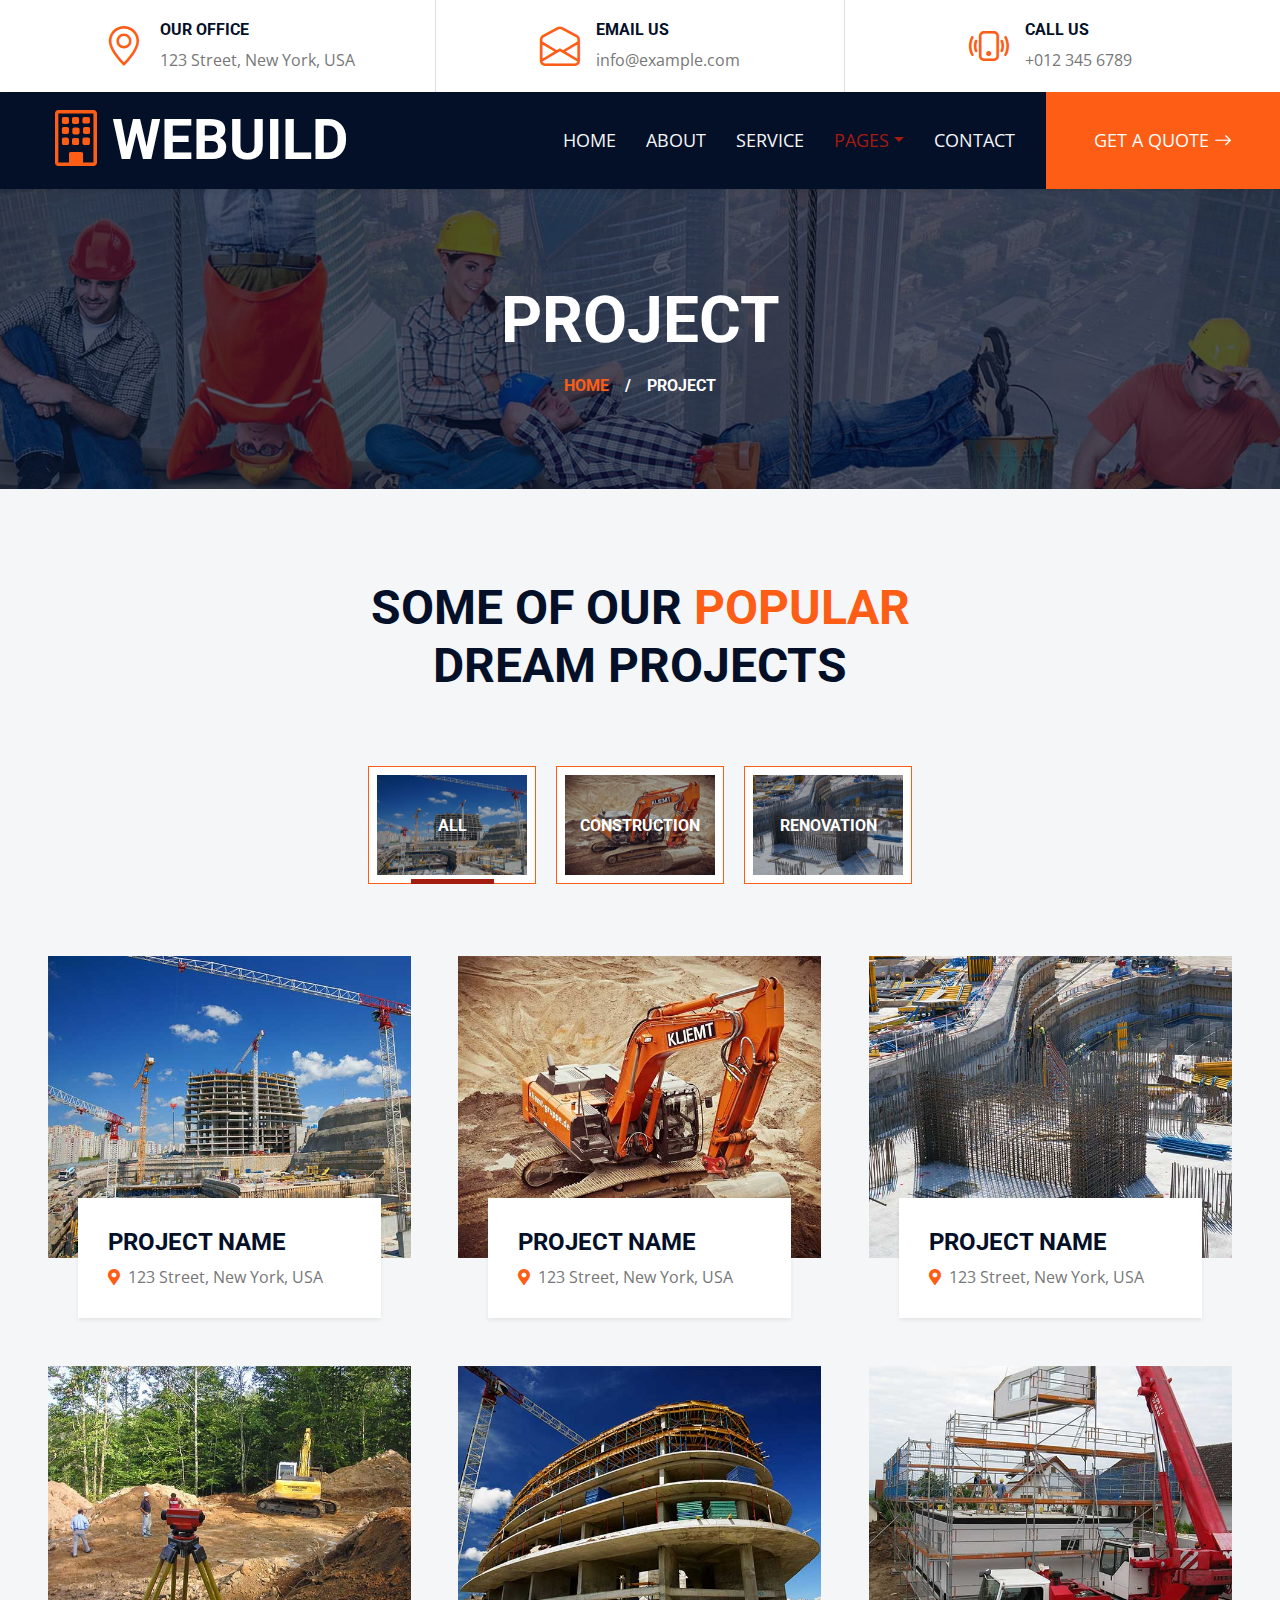
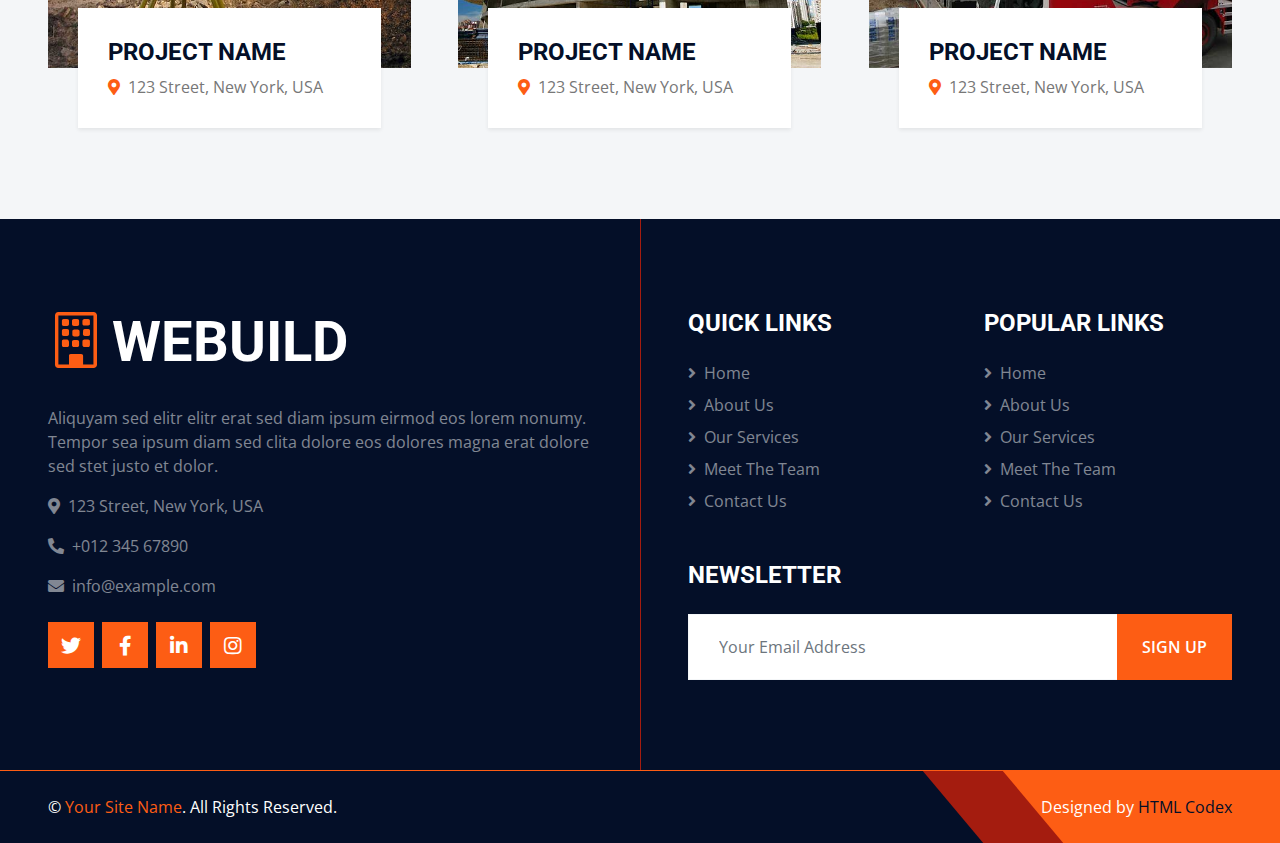
<file: project.html>
<!DOCTYPE html>
<html lang="en">

<head>
    <meta charset="utf-8">
    <title>WEBUILD -  Construction Company Website Template Free</title>
    <meta content="width=device-width, initial-scale=1.0" name="viewport">
    <meta content="Free HTML Templates" name="keywords">
    <meta content="Free HTML Templates" name="description">

    <!-- Favicon -->
    <link href="img/favicon.ico" rel="icon">

    <!-- Google Web Fonts -->
    <link rel="preconnect" href="https://fonts.gstatic.com">
    <link href="https://fonts.googleapis.com/css2?family=Open+Sans:wght@400;600&family=Roboto:wght@500;700&display=swap" rel="stylesheet"> 

    <!-- Icon Font Stylesheet -->
    <link href="https://cdnjs.cloudflare.com/ajax/libs/font-awesome/5.15.0/css/all.min.css" rel="stylesheet">
    <link href="https://cdn.jsdelivr.net/npm/bootstrap-icons@1.4.1/font/bootstrap-icons.css" rel="stylesheet">

    <!-- Libraries Stylesheet -->
    <link href="lib/owlcarousel/assets/owl.carousel.min.css" rel="stylesheet">
    <link href="lib/tempusdominus/css/tempusdominus-bootstrap-4.min.css" rel="stylesheet" />
    <link href="lib/lightbox/css/lightbox.min.css" rel="stylesheet">

    <!-- Customized Bootstrap Stylesheet -->
    <link href="css/bootstrap.min.css" rel="stylesheet">

    <!-- Template Stylesheet -->
    <link href="css/style.css" rel="stylesheet">
</head>

<body>
    <!-- Topbar Start -->
    <div class="container-fluid px-5 d-none d-lg-block">
        <div class="row gx-5">
            <div class="col-lg-4 text-center py-3">
                <div class="d-inline-flex align-items-center">
                    <i class="bi bi-geo-alt fs-1 text-primary me-3"></i>
                    <div class="text-start">
                        <h6 class="text-uppercase fw-bold">Our Office</h6>
                        <span>123 Street, New York, USA</span>
                    </div>
                </div>
            </div>
            <div class="col-lg-4 text-center border-start border-end py-3">
                <div class="d-inline-flex align-items-center">
                    <i class="bi bi-envelope-open fs-1 text-primary me-3"></i>
                    <div class="text-start">
                        <h6 class="text-uppercase fw-bold">Email Us</h6>
                        <span>info@example.com</span>
                    </div>
                </div>
            </div>
            <div class="col-lg-4 text-center py-3">
                <div class="d-inline-flex align-items-center">
                    <i class="bi bi-phone-vibrate fs-1 text-primary me-3"></i>
                    <div class="text-start">
                        <h6 class="text-uppercase fw-bold">Call Us</h6>
                        <span>+012 345 6789</span>
                    </div>
                </div>
            </div>
        </div>
    </div>
    <!-- Topbar End -->


    <!-- Navbar Start -->
    <div class="container-fluid sticky-top bg-dark bg-light-radial shadow-sm px-5 pe-lg-0">
        <nav class="navbar navbar-expand-lg bg-dark bg-light-radial navbar-dark py-3 py-lg-0">
            <a href="index.html" class="navbar-brand">
                <h1 class="m-0 display-4 text-uppercase text-white"><i class="bi bi-building text-primary me-2"></i>WEBUILD</h1>
            </a>
            <button class="navbar-toggler" type="button" data-bs-toggle="collapse" data-bs-target="#navbarCollapse">
                <span class="navbar-toggler-icon"></span>
            </button>
            <div class="collapse navbar-collapse" id="navbarCollapse">
                <div class="navbar-nav ms-auto py-0">
                    <a href="index.html" class="nav-item nav-link">Home</a>
                    <a href="about.html" class="nav-item nav-link">About</a>
                    <a href="service.html" class="nav-item nav-link">Service</a>
                    <div class="nav-item dropdown">
                        <a href="#" class="nav-link dropdown-toggle active" data-bs-toggle="dropdown">Pages</a>
                        <div class="dropdown-menu m-0">
                            <a href="project.html" class="dropdown-item active">Our Project</a>
                            <a href="team.html" class="dropdown-item">The Team</a>
                            <a href="testimonial.html" class="dropdown-item">Testimonial</a>
                            <a href="blog.html" class="dropdown-item">Blog Grid</a>
                            <a href="detail.html" class="dropdown-item">Blog Detail</a>
                        </div>
                    </div>
                    <a href="contact.html" class="nav-item nav-link">Contact</a>
                    <a href="" class="nav-item nav-link bg-primary text-white px-5 ms-3 d-none d-lg-block">Get A Quote <i class="bi bi-arrow-right"></i></a>
                </div>
            </div>
        </nav>
    </div>
    <!-- Navbar End -->


    <!-- Page Header Start -->
    <div class="container-fluid page-header">
        <h1 class="display-3 text-uppercase text-white mb-3">Project</h1>
        <div class="d-inline-flex text-white">
            <h6 class="text-uppercase m-0"><a href="">Home</a></h6>
            <h6 class="text-white m-0 px-3">/</h6>
            <h6 class="text-uppercase text-white m-0">Project</h6>
        </div>
    </div>
    <!-- Page Header Start -->
    

    <!-- Portfolio Start -->
    <div class="container-fluid bg-light py-6 px-5">
        <div class="text-center mx-auto mb-5" style="max-width: 600px;">
            <h1 class="display-5 text-uppercase mb-4">Some Of Our <span class="text-primary">Popular</span> Dream Projects</h1>
        </div>
        <div class="row gx-5">
            <div class="col-12 text-center">
                <div class="d-inline-block bg-dark-radial text-center pt-4 px-5 mb-5">
                    <ul class="list-inline mb-0" id="portfolio-flters">
                        <li class="btn btn-outline-primary bg-white p-2 active mx-2 mb-4" data-filter="*">
                            <img src="img/portfolio-1.jpg" style="width: 150px; height: 100px;">
                            <div class="position-absolute top-0 start-0 end-0 bottom-0 m-2 d-flex align-items-center justify-content-center" style="background: rgba(4, 15, 40, .3);">
                                <h6 class="text-white text-uppercase m-0">All</h6>
                            </div>
                        </li>
                        <li class="btn btn-outline-primary bg-white p-2 mx-2 mb-4" data-filter=".first">
                            <img src="img/portfolio-2.jpg" style="width: 150px; height: 100px;">
                            <div class="position-absolute top-0 start-0 end-0 bottom-0 m-2 d-flex align-items-center justify-content-center" style="background: rgba(4, 15, 40, .3);">
                                <h6 class="text-white text-uppercase m-0">Construction</h6>
                            </div>
                        </li>
                        <li class="btn btn-outline-primary bg-white p-2 mx-2 mb-4" data-filter=".second">
                            <img src="img/portfolio-3.jpg" style="width: 150px; height: 100px;">
                            <div class="position-absolute top-0 start-0 end-0 bottom-0 m-2 d-flex align-items-center justify-content-center" style="background: rgba(4, 15, 40, .3);">
                                <h6 class="text-white text-uppercase m-0">Renovation</h6>
                            </div>
                        </li>
                    </ul>
                </div>
            </div>
        </div>
        <div class="row g-5 portfolio-container">
            <div class="col-xl-4 col-lg-6 col-md-6 portfolio-item first">
                <div class="position-relative portfolio-box">
                    <img class="img-fluid w-100" src="img/portfolio-1.jpg" alt="">
                    <a class="portfolio-title shadow-sm" href="">
                        <p class="h4 text-uppercase">Project Name</p>
                        <span class="text-body"><i class="fa fa-map-marker-alt text-primary me-2"></i>123 Street, New York, USA</span>
                    </a>
                    <a class="portfolio-btn" href="img/portfolio-1.jpg" data-lightbox="portfolio">
                        <i class="bi bi-plus text-white"></i>
                    </a>
                </div>
            </div>
            <div class="col-xl-4 col-lg-6 col-md-6 portfolio-item second">
                <div class="position-relative portfolio-box">
                    <img class="img-fluid w-100" src="img/portfolio-2.jpg" alt="">
                    <a class="portfolio-title shadow-sm" href="">
                        <p class="h4 text-uppercase">Project Name</p>
                        <span class="text-body"><i class="fa fa-map-marker-alt text-primary me-2"></i>123 Street, New York, USA</span>
                    </a>
                    <a class="portfolio-btn" href="img/portfolio-2.jpg" data-lightbox="portfolio">
                        <i class="bi bi-plus text-white"></i>
                    </a>
                </div>
            </div>
            <div class="col-xl-4 col-lg-6 col-md-6 portfolio-item first">
                <div class="position-relative portfolio-box">
                    <img class="img-fluid w-100" src="img/portfolio-3.jpg" alt="">
                    <a class="portfolio-title shadow-sm" href="">
                        <p class="h4 text-uppercase">Project Name</p>
                        <span class="text-body"><i class="fa fa-map-marker-alt text-primary me-2"></i>123 Street, New York, USA</span>
                    </a>
                    <a class="portfolio-btn" href="img/portfolio-3.jpg" data-lightbox="portfolio">
                        <i class="bi bi-plus text-white"></i>
                    </a>
                </div>
            </div>
            <div class="col-xl-4 col-lg-6 col-md-6 portfolio-item second">
                <div class="position-relative portfolio-box">
                    <img class="img-fluid w-100" src="img/portfolio-4.jpg" alt="">
                    <a class="portfolio-title shadow-sm" href="">
                        <p class="h4 text-uppercase">Project Name</p>
                        <span class="text-body"><i class="fa fa-map-marker-alt text-primary me-2"></i>123 Street, New York, USA</span>
                    </a>
                    <a class="portfolio-btn" href="img/portfolio-4.jpg" data-lightbox="portfolio">
                        <i class="bi bi-plus text-white"></i>
                    </a>
                </div>
            </div>
            <div class="col-xl-4 col-lg-6 col-md-6 portfolio-item first">
                <div class="position-relative portfolio-box">
                    <img class="img-fluid w-100" src="img/portfolio-5.jpg" alt="">
                    <a class="portfolio-title shadow-sm" href="">
                        <p class="h4 text-uppercase">Project Name</p>
                        <span class="text-body"><i class="fa fa-map-marker-alt text-primary me-2"></i>123 Street, New York, USA</span>
                    </a>
                    <a class="portfolio-btn" href="img/portfolio-5.jpg" data-lightbox="portfolio">
                        <i class="bi bi-plus text-white"></i>
                    </a>
                </div>
            </div>
            <div class="col-xl-4 col-lg-6 col-md-6 portfolio-item second">
                <div class="position-relative portfolio-box">
                    <img class="img-fluid w-100" src="img/portfolio-6.jpg" alt="">
                    <a class="portfolio-title shadow-sm" href="">
                        <p class="h4 text-uppercase">Project Name</p>
                        <span class="text-body"><i class="fa fa-map-marker-alt text-primary me-2"></i>123 Street, New York, USA</span>
                    </a>
                    <a class="portfolio-btn" href="img/portfolio-6.jpg" data-lightbox="portfolio">
                        <i class="bi bi-plus text-white"></i>
                    </a>
                </div>
            </div>
        </div>
    </div>
    <!-- Portfolio End -->
    

    <!-- Footer Start -->
    <div class="footer container-fluid position-relative bg-dark bg-light-radial text-white-50 py-6 px-5">
        <div class="row g-5">
            <div class="col-lg-6 pe-lg-5">
                <a href="index.html" class="navbar-brand">
                    <h1 class="m-0 display-4 text-uppercase text-white"><i class="bi bi-building text-primary me-2"></i>WEBUILD</h1>
                </a>
                <p>Aliquyam sed elitr elitr erat sed diam ipsum eirmod eos lorem nonumy. Tempor sea ipsum diam  sed clita dolore eos dolores magna erat dolore sed stet justo et dolor.</p>
                <p><i class="fa fa-map-marker-alt me-2"></i>123 Street, New York, USA</p>
                <p><i class="fa fa-phone-alt me-2"></i>+012 345 67890</p>
                <p><i class="fa fa-envelope me-2"></i>info@example.com</p>
                <div class="d-flex justify-content-start mt-4">
                    <a class="btn btn-lg btn-primary btn-lg-square rounded-0 me-2" href="#"><i class="fab fa-twitter"></i></a>
                    <a class="btn btn-lg btn-primary btn-lg-square rounded-0 me-2" href="#"><i class="fab fa-facebook-f"></i></a>
                    <a class="btn btn-lg btn-primary btn-lg-square rounded-0 me-2" href="#"><i class="fab fa-linkedin-in"></i></a>
                    <a class="btn btn-lg btn-primary btn-lg-square rounded-0" href="#"><i class="fab fa-instagram"></i></a>
                </div>
            </div>
            <div class="col-lg-6 ps-lg-5">
                <div class="row g-5">
                    <div class="col-sm-6">
                        <h4 class="text-white text-uppercase mb-4">Quick Links</h4>
                        <div class="d-flex flex-column justify-content-start">
                            <a class="text-white-50 mb-2" href="#"><i class="fa fa-angle-right me-2"></i>Home</a>
                            <a class="text-white-50 mb-2" href="#"><i class="fa fa-angle-right me-2"></i>About Us</a>
                            <a class="text-white-50 mb-2" href="#"><i class="fa fa-angle-right me-2"></i>Our Services</a>
                            <a class="text-white-50 mb-2" href="#"><i class="fa fa-angle-right me-2"></i>Meet The Team</a>
                            <a class="text-white-50" href="#"><i class="fa fa-angle-right me-2"></i>Contact Us</a>
                        </div>
                    </div>
                    <div class="col-sm-6">
                        <h4 class="text-white text-uppercase mb-4">Popular Links</h4>
                        <div class="d-flex flex-column justify-content-start">
                            <a class="text-white-50 mb-2" href="#"><i class="fa fa-angle-right me-2"></i>Home</a>
                            <a class="text-white-50 mb-2" href="#"><i class="fa fa-angle-right me-2"></i>About Us</a>
                            <a class="text-white-50 mb-2" href="#"><i class="fa fa-angle-right me-2"></i>Our Services</a>
                            <a class="text-white-50 mb-2" href="#"><i class="fa fa-angle-right me-2"></i>Meet The Team</a>
                            <a class="text-white-50" href="#"><i class="fa fa-angle-right me-2"></i>Contact Us</a>
                        </div>
                    </div>
                    <div class="col-sm-12">
                        <h4 class="text-white text-uppercase mb-4">Newsletter</h4>
                        <div class="w-100">
                            <div class="input-group">
                                <input type="text" class="form-control border-light" style="padding: 20px 30px;" placeholder="Your Email Address"><button class="btn btn-primary px-4">Sign Up</button>
                            </div>
                        </div>
                    </div>
                </div>
            </div>
        </div>
    </div>
    <div class="container-fluid bg-dark bg-light-radial text-white border-top border-primary px-0">
        <div class="d-flex flex-column flex-md-row justify-content-between">
            <div class="py-4 px-5 text-center text-md-start">
                <p class="mb-0">&copy; <a class="text-primary" href="#">Your Site Name</a>. All Rights Reserved.</p>
            </div>
            <div class="py-4 px-5 bg-primary footer-shape position-relative text-center text-md-end">
                <p class="mb-0">Designed by <a class="text-dark" href="https://htmlcodex.com">HTML Codex</a></p>
            </div>
        </div>
    </div>
    <!-- Footer End -->


    <!-- Back to Top -->
    <a href="#" class="btn btn-lg btn-primary btn-lg-square back-to-top"><i class="bi bi-arrow-up"></i></a>


    <!-- JavaScript Libraries -->
    <script src="https://code.jquery.com/jquery-3.4.1.min.js"></script>
    <script src="https://cdn.jsdelivr.net/npm/bootstrap@5.0.0/dist/js/bootstrap.bundle.min.js"></script>
    <script src="lib/easing/easing.min.js"></script>
    <script src="lib/waypoints/waypoints.min.js"></script>
    <script src="lib/owlcarousel/owl.carousel.min.js"></script>
    <script src="lib/tempusdominus/js/moment.min.js"></script>
    <script src="lib/tempusdominus/js/moment-timezone.min.js"></script>
    <script src="lib/tempusdominus/js/tempusdominus-bootstrap-4.min.js"></script>
    <script src="lib/isotope/isotope.pkgd.min.js"></script>
    <script src="lib/lightbox/js/lightbox.min.js"></script>

    <!-- Template Javascript -->
    <script src="js/main.js"></script>
</body>

</html>
</file>
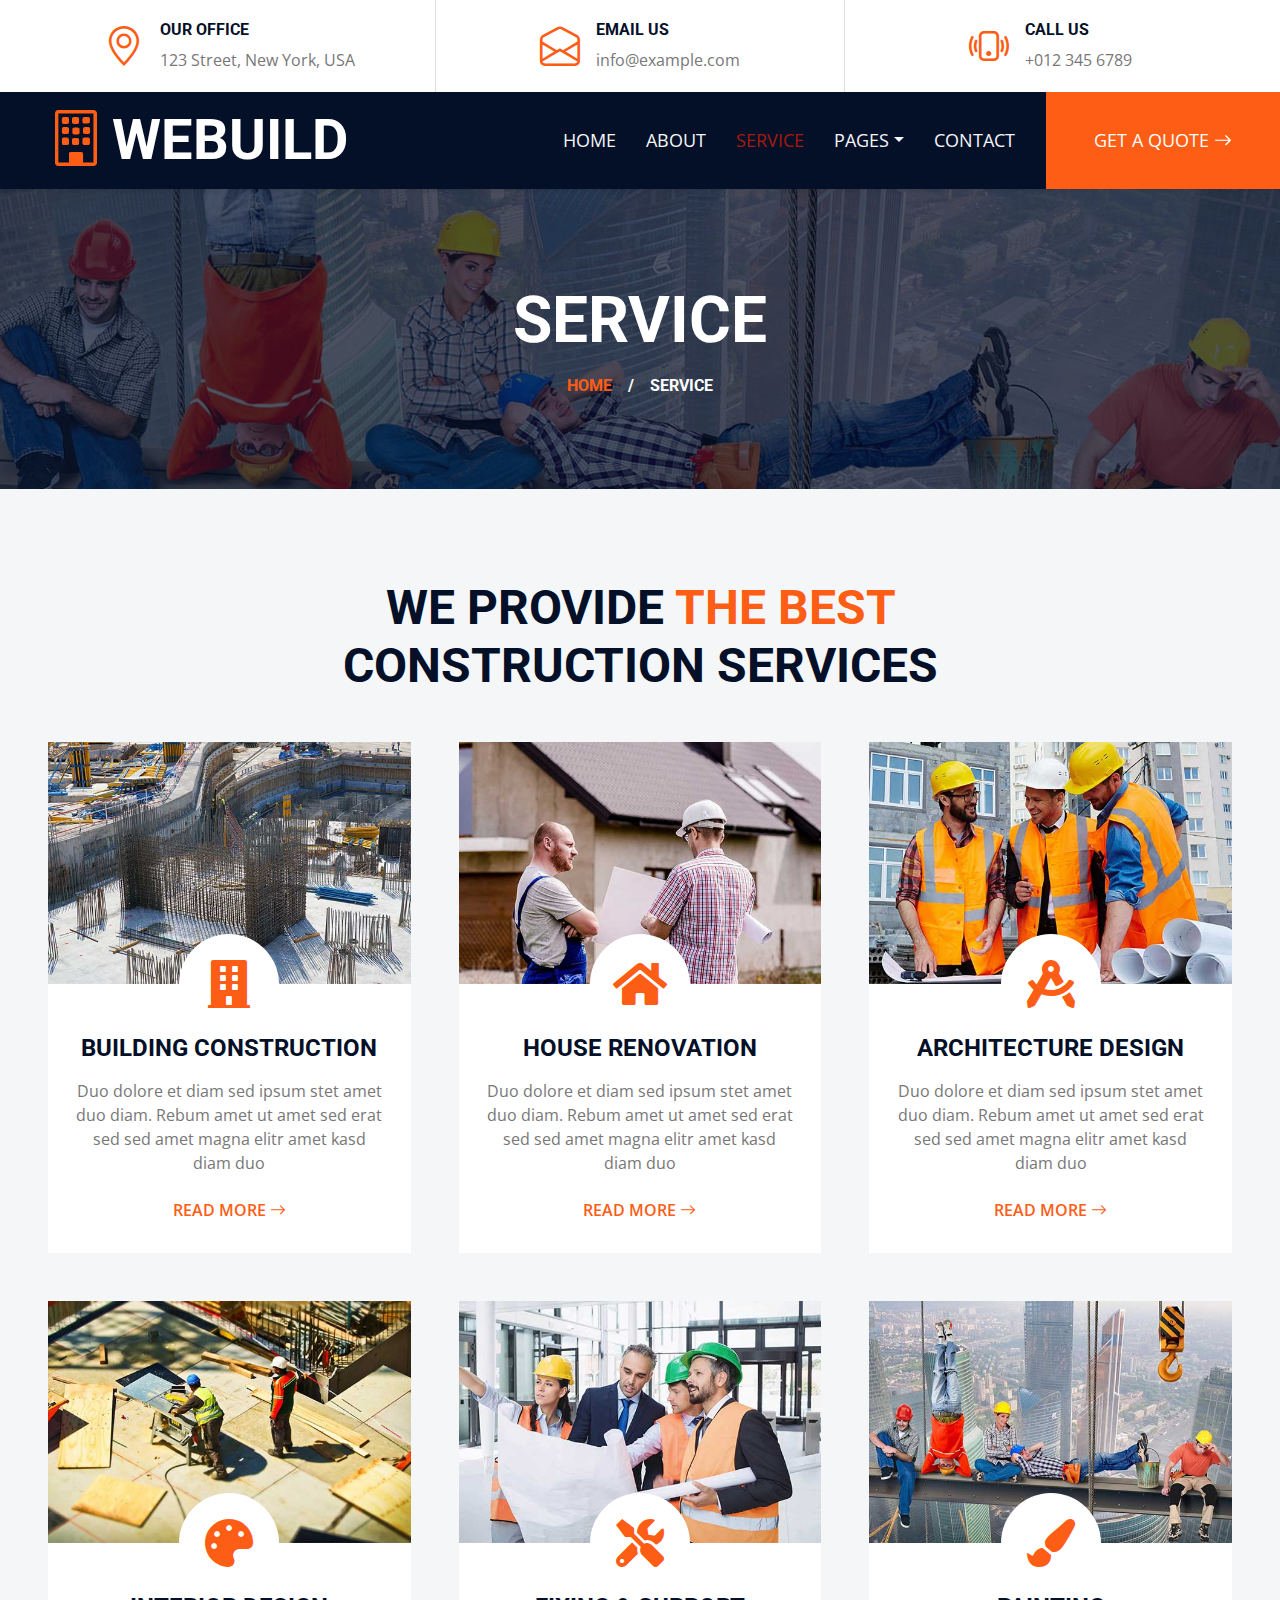
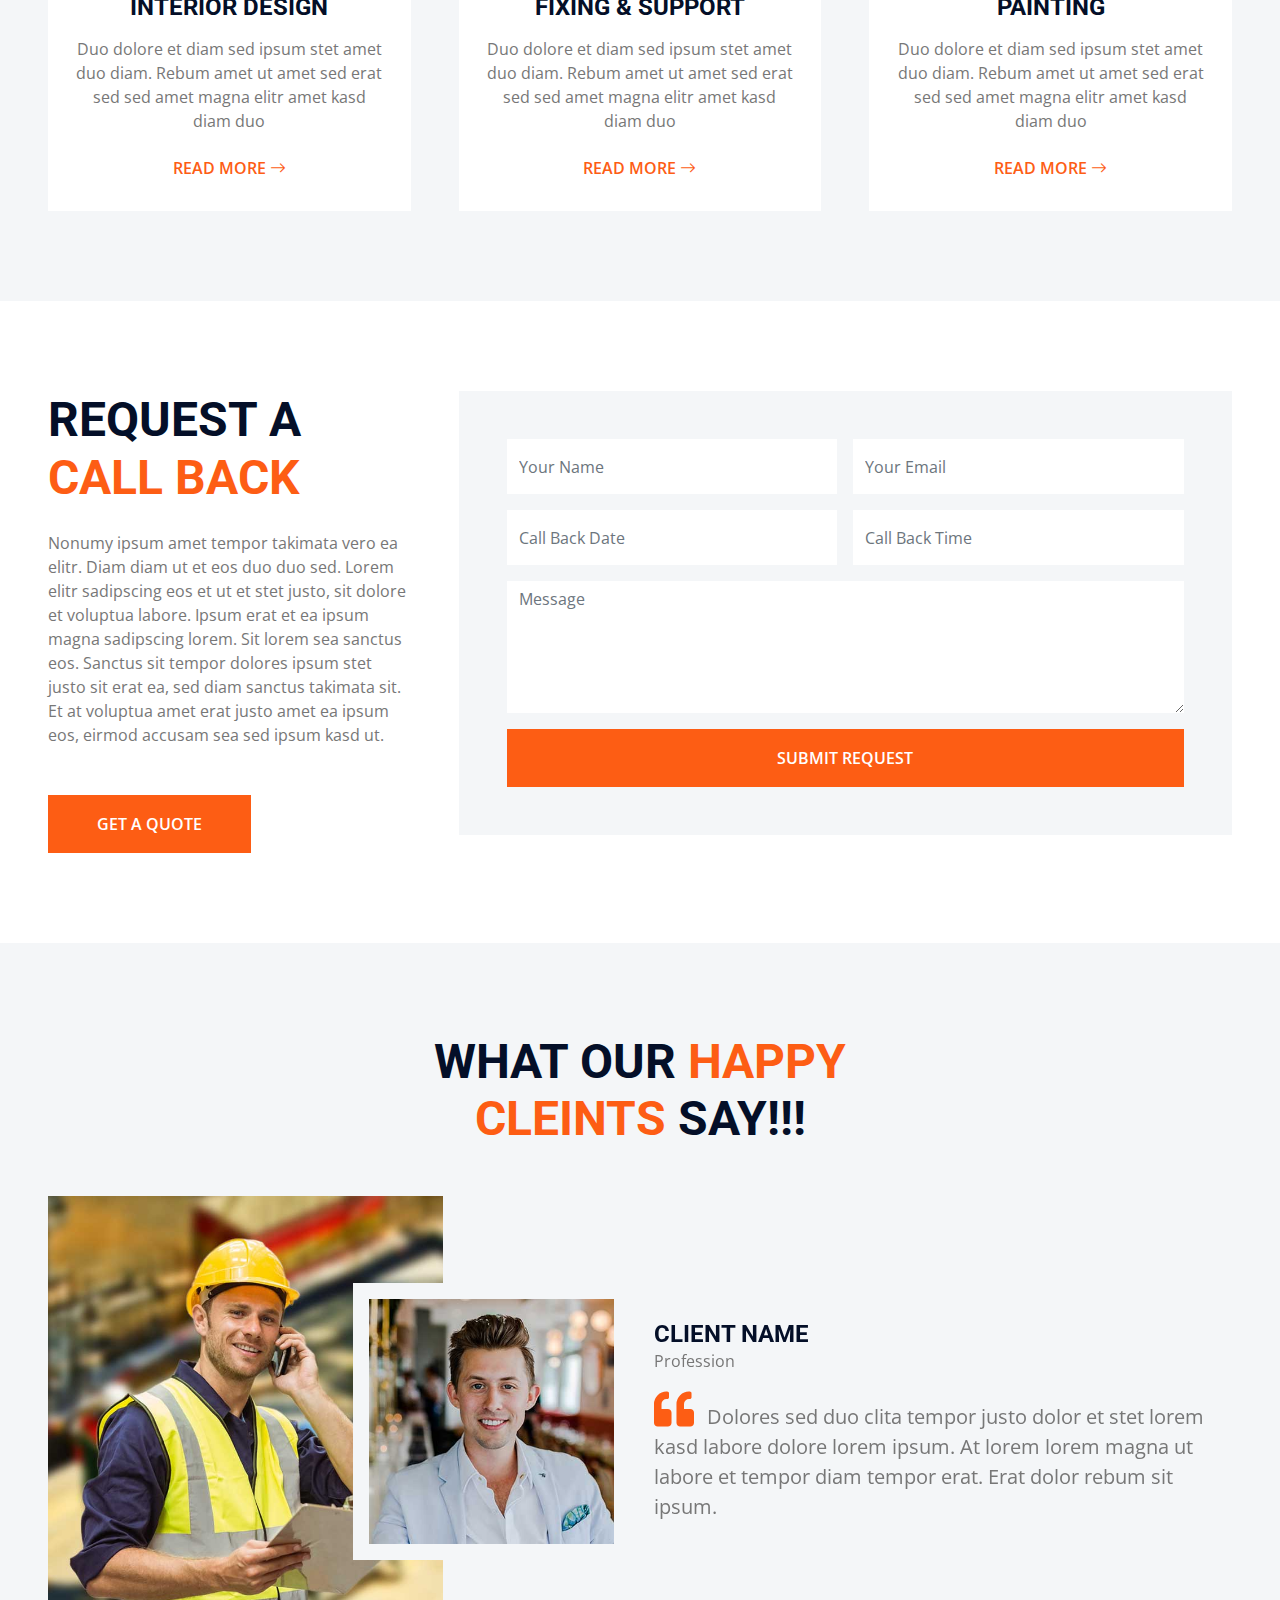
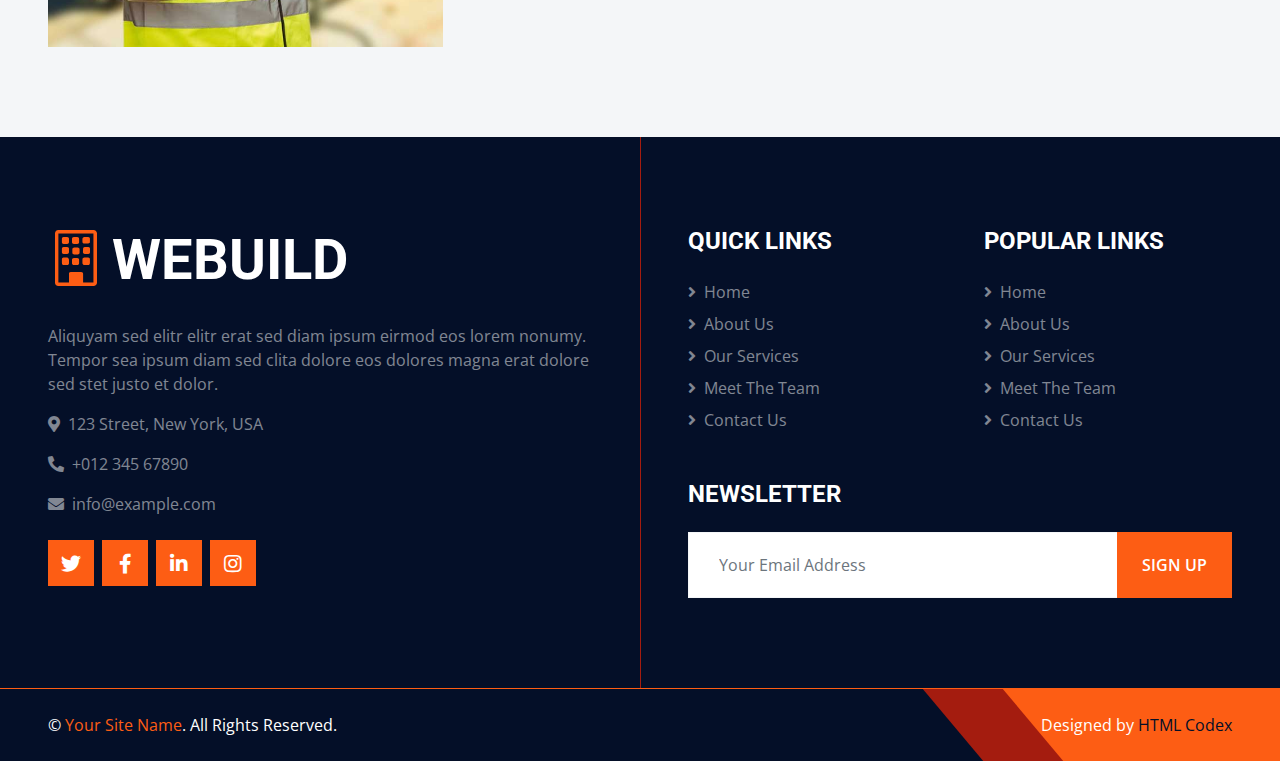
<file: service.html>
<!DOCTYPE html>
<html lang="en">

<head>
    <meta charset="utf-8">
    <title>WEBUILD -  Construction Company Website Template Free</title>
    <meta content="width=device-width, initial-scale=1.0" name="viewport">
    <meta content="Free HTML Templates" name="keywords">
    <meta content="Free HTML Templates" name="description">

    <!-- Favicon -->
    <link href="img/favicon.ico" rel="icon">

    <!-- Google Web Fonts -->
    <link rel="preconnect" href="https://fonts.gstatic.com">
    <link href="https://fonts.googleapis.com/css2?family=Open+Sans:wght@400;600&family=Roboto:wght@500;700&display=swap" rel="stylesheet"> 

    <!-- Icon Font Stylesheet -->
    <link href="https://cdnjs.cloudflare.com/ajax/libs/font-awesome/5.15.0/css/all.min.css" rel="stylesheet">
    <link href="https://cdn.jsdelivr.net/npm/bootstrap-icons@1.4.1/font/bootstrap-icons.css" rel="stylesheet">

    <!-- Libraries Stylesheet -->
    <link href="lib/owlcarousel/assets/owl.carousel.min.css" rel="stylesheet">
    <link href="lib/tempusdominus/css/tempusdominus-bootstrap-4.min.css" rel="stylesheet" />
    <link href="lib/lightbox/css/lightbox.min.css" rel="stylesheet">

    <!-- Customized Bootstrap Stylesheet -->
    <link href="css/bootstrap.min.css" rel="stylesheet">

    <!-- Template Stylesheet -->
    <link href="css/style.css" rel="stylesheet">
</head>

<body>
    <!-- Topbar Start -->
    <div class="container-fluid px-5 d-none d-lg-block">
        <div class="row gx-5">
            <div class="col-lg-4 text-center py-3">
                <div class="d-inline-flex align-items-center">
                    <i class="bi bi-geo-alt fs-1 text-primary me-3"></i>
                    <div class="text-start">
                        <h6 class="text-uppercase fw-bold">Our Office</h6>
                        <span>123 Street, New York, USA</span>
                    </div>
                </div>
            </div>
            <div class="col-lg-4 text-center border-start border-end py-3">
                <div class="d-inline-flex align-items-center">
                    <i class="bi bi-envelope-open fs-1 text-primary me-3"></i>
                    <div class="text-start">
                        <h6 class="text-uppercase fw-bold">Email Us</h6>
                        <span>info@example.com</span>
                    </div>
                </div>
            </div>
            <div class="col-lg-4 text-center py-3">
                <div class="d-inline-flex align-items-center">
                    <i class="bi bi-phone-vibrate fs-1 text-primary me-3"></i>
                    <div class="text-start">
                        <h6 class="text-uppercase fw-bold">Call Us</h6>
                        <span>+012 345 6789</span>
                    </div>
                </div>
            </div>
        </div>
    </div>
    <!-- Topbar End -->


    <!-- Navbar Start -->
    <div class="container-fluid sticky-top bg-dark bg-light-radial shadow-sm px-5 pe-lg-0">
        <nav class="navbar navbar-expand-lg bg-dark bg-light-radial navbar-dark py-3 py-lg-0">
            <a href="index.html" class="navbar-brand">
                <h1 class="m-0 display-4 text-uppercase text-white"><i class="bi bi-building text-primary me-2"></i>WEBUILD</h1>
            </a>
            <button class="navbar-toggler" type="button" data-bs-toggle="collapse" data-bs-target="#navbarCollapse">
                <span class="navbar-toggler-icon"></span>
            </button>
            <div class="collapse navbar-collapse" id="navbarCollapse">
                <div class="navbar-nav ms-auto py-0">
                    <a href="index.html" class="nav-item nav-link">Home</a>
                    <a href="about.html" class="nav-item nav-link">About</a>
                    <a href="service.html" class="nav-item nav-link active">Service</a>
                    <div class="nav-item dropdown">
                        <a href="#" class="nav-link dropdown-toggle" data-bs-toggle="dropdown">Pages</a>
                        <div class="dropdown-menu m-0">
                            <a href="project.html" class="dropdown-item">Our Project</a>
                            <a href="team.html" class="dropdown-item">The Team</a>
                            <a href="testimonial.html" class="dropdown-item">Testimonial</a>
                            <a href="blog.html" class="dropdown-item">Blog Grid</a>
                            <a href="detail.html" class="dropdown-item">Blog Detail</a>
                        </div>
                    </div>
                    <a href="contact.html" class="nav-item nav-link">Contact</a>
                    <a href="" class="nav-item nav-link bg-primary text-white px-5 ms-3 d-none d-lg-block">Get A Quote <i class="bi bi-arrow-right"></i></a>
                </div>
            </div>
        </nav>
    </div>
    <!-- Navbar End -->


    <!-- Page Header Start -->
    <div class="container-fluid page-header">
        <h1 class="display-3 text-uppercase text-white mb-3">Service</h1>
        <div class="d-inline-flex text-white">
            <h6 class="text-uppercase m-0"><a href="">Home</a></h6>
            <h6 class="text-white m-0 px-3">/</h6>
            <h6 class="text-uppercase text-white m-0">Service</h6>
        </div>
    </div>
    <!-- Page Header Start -->


    <!-- Services Start -->
    <div class="container-fluid bg-light py-6 px-5">
        <div class="text-center mx-auto mb-5" style="max-width: 600px;">
            <h1 class="display-5 text-uppercase mb-4">We Provide <span class="text-primary">The Best</span> Construction Services</h1>
        </div>
        <div class="row g-5">
            <div class="col-lg-4 col-md-6">
                <div class="service-item bg-white d-flex flex-column align-items-center text-center">
                    <img class="img-fluid" src="img/service-1.jpg" alt="">
                    <div class="service-icon bg-white">
                        <i class="fa fa-3x fa-building text-primary"></i>
                    </div>
                    <div class="px-4 pb-4">
                        <h4 class="text-uppercase mb-3">Building Construction</h4>
                        <p>Duo dolore et diam sed ipsum stet amet duo diam. Rebum amet ut amet sed erat sed sed amet magna elitr amet kasd diam duo</p>
                        <a class="btn text-primary" href="">Read More <i class="bi bi-arrow-right"></i></a>
                    </div>
                </div>
            </div>
            <div class="col-lg-4 col-md-6">
                <div class="service-item bg-white rounded d-flex flex-column align-items-center text-center">
                    <img class="img-fluid" src="img/service-2.jpg" alt="">
                    <div class="service-icon bg-white">
                        <i class="fa fa-3x fa-home text-primary"></i>
                    </div>
                    <div class="px-4 pb-4">
                        <h4 class="text-uppercase mb-3">House Renovation</h4>
                        <p>Duo dolore et diam sed ipsum stet amet duo diam. Rebum amet ut amet sed erat sed sed amet magna elitr amet kasd diam duo</p>
                        <a class="btn text-primary" href="">Read More <i class="bi bi-arrow-right"></i></a>
                    </div>
                </div>
            </div>
            <div class="col-lg-4 col-md-6">
                <div class="service-item bg-white rounded d-flex flex-column align-items-center text-center">
                    <img class="img-fluid" src="img/service-3.jpg" alt="">
                    <div class="service-icon bg-white">
                        <i class="fa fa-3x fa-drafting-compass text-primary"></i>
                    </div>
                    <div class="px-4 pb-4">
                        <h4 class="text-uppercase mb-3">Architecture Design</h4>
                        <p>Duo dolore et diam sed ipsum stet amet duo diam. Rebum amet ut amet sed erat sed sed amet magna elitr amet kasd diam duo</p>
                        <a class="btn text-primary" href="">Read More <i class="bi bi-arrow-right"></i></a>
                    </div>
                </div>
            </div>
            <div class="col-lg-4 col-md-6">
                <div class="service-item bg-white rounded d-flex flex-column align-items-center text-center">
                    <img class="img-fluid" src="img/service-4.jpg" alt="">
                    <div class="service-icon bg-white">
                        <i class="fa fa-3x fa-palette text-primary"></i>
                    </div>
                    <div class="px-4 pb-4">
                        <h4 class="text-uppercase mb-3">Interior Design</h4>
                        <p>Duo dolore et diam sed ipsum stet amet duo diam. Rebum amet ut amet sed erat sed sed amet magna elitr amet kasd diam duo</p>
                        <a class="btn text-primary" href="">Read More <i class="bi bi-arrow-right"></i></a>
                    </div>
                </div>
            </div>
            <div class="col-lg-4 col-md-6">
                <div class="service-item bg-white rounded d-flex flex-column align-items-center text-center">
                    <img class="img-fluid" src="img/service-5.jpg" alt="">
                    <div class="service-icon bg-white">
                        <i class="fa fa-3x fa-tools text-primary"></i>
                    </div>
                    <div class="px-4 pb-4">
                        <h4 class="text-uppercase mb-3">Fixing & Support</h4>
                        <p>Duo dolore et diam sed ipsum stet amet duo diam. Rebum amet ut amet sed erat sed sed amet magna elitr amet kasd diam duo</p>
                        <a class="btn text-primary" href="">Read More <i class="bi bi-arrow-right"></i></a>
                    </div>
                </div>
            </div>
            <div class="col-lg-4 col-md-6">
                <div class="service-item bg-white rounded d-flex flex-column align-items-center text-center">
                    <img class="img-fluid" src="img/service-6.jpg" alt="">
                    <div class="service-icon bg-white">
                        <i class="fa fa-3x fa-paint-brush text-primary"></i>
                    </div>
                    <div class="px-4 pb-4">
                        <h4 class="text-uppercase mb-3">Painting</h4>
                        <p>Duo dolore et diam sed ipsum stet amet duo diam. Rebum amet ut amet sed erat sed sed amet magna elitr amet kasd diam duo</p>
                        <a class="btn text-primary" href="">Read More <i class="bi bi-arrow-right"></i></a>
                    </div>
                </div>
            </div>
        </div>
    </div>
    <!-- Services End -->


    <!-- Appointment Start -->
    <div class="container-fluid py-6 px-5">
            <div class="row gx-5">
                <div class="col-lg-4 mb-5 mb-lg-0">
                    <div class="mb-4">
                        <h1 class="display-5 text-uppercase mb-4">Request A <span class="text-primary">Call Back</span></h1>
                    </div>
                    <p class="mb-5">Nonumy ipsum amet tempor takimata vero ea elitr. Diam diam ut et eos duo duo sed. Lorem elitr sadipscing eos et ut et stet justo, sit dolore et voluptua labore. Ipsum erat et ea ipsum magna sadipscing lorem. Sit lorem sea sanctus eos. Sanctus sit tempor dolores ipsum stet justo sit erat ea, sed diam sanctus takimata sit. Et at voluptua amet erat justo amet ea ipsum eos, eirmod accusam sea sed ipsum kasd ut.</p>
                    <a class="btn btn-primary py-3 px-5" href="">Get A Quote</a>
                </div>
                <div class="col-lg-8">
                    <div class="bg-light text-center p-5">
                        <form>
                            <div class="row g-3">
                                <div class="col-12 col-sm-6">
                                    <input type="text" class="form-control border-0" placeholder="Your Name" style="height: 55px;">
                                </div>
                                <div class="col-12 col-sm-6">
                                    <input type="email" class="form-control border-0" placeholder="Your Email" style="height: 55px;">
                                </div>
                                <div class="col-12 col-sm-6">
                                    <div class="date" id="date" data-target-input="nearest">
                                        <input type="text"
                                            class="form-control border-0 datetimepicker-input"
                                            placeholder="Call Back Date" data-target="#date" data-toggle="datetimepicker" style="height: 55px;">
                                    </div>
                                </div>
                                <div class="col-12 col-sm-6">
                                    <div class="time" id="time" data-target-input="nearest">
                                        <input type="text"
                                            class="form-control border-0 datetimepicker-input"
                                            placeholder="Call Back Time" data-target="#time" data-toggle="datetimepicker" style="height: 55px;">
                                    </div>
                                </div>
                                <div class="col-12">
                                    <textarea class="form-control border-0" rows="5" placeholder="Message"></textarea>
                                </div>
                                <div class="col-12">
                                    <button class="btn btn-primary w-100 py-3" type="submit">Submit Request</button>
                                </div>
                            </div>
                        </form>
                    </div>
                </div>
            </div>
    </div>
    <!-- Appointment End -->


    <!-- Testimonial Start -->
    <div class="container-fluid bg-light py-6 px-5">
        <div class="text-center mx-auto mb-5" style="max-width: 600px;">
            <h1 class="display-5 text-uppercase mb-4">What Our <span class="text-primary">Happy Cleints</span> Say!!!</h1>
        </div>
        <div class="row gx-0 align-items-center">
            <div class="col-xl-4 col-lg-5 d-none d-lg-block">
                <img class="img-fluid w-100 h-100" src="img/testimonial.jpg">
            </div>
            <div class="col-xl-8 col-lg-7 col-md-12">
                <div class="testimonial bg-light">
                    <div class="owl-carousel testimonial-carousel">
                        <div class="row gx-4 align-items-center">
                            <div class="col-xl-4 col-lg-5 col-md-5">
                                <img class="img-fluid w-100 h-100 bg-light p-lg-3 mb-4 mb-md-0" src="img/testimonial-1.jpg" alt="">
                            </div>
                            <div class="col-xl-8 col-lg-7 col-md-7">
                                <h4 class="text-uppercase mb-0">Client Name</h4>
                                <p>Profession</p>
                                <p class="fs-5 mb-0"><i class="fa fa-2x fa-quote-left text-primary me-2"></i> Dolores sed duo
                                    clita tempor justo dolor et stet lorem kasd labore dolore lorem ipsum. At lorem
                                    lorem magna ut labore et tempor diam tempor erat. Erat dolor rebum sit
                                    ipsum.</p>
                            </div>
                        </div>
                        <div class="row gx-4 align-items-center">
                            <div class="col-xl-4 col-lg-5 col-md-5">
                                <img class="img-fluid w-100 h-100 bg-light p-lg-3 mb-4 mb-md-0" src="img/testimonial-2.jpg" alt="">
                            </div>
                            <div class="col-xl-8 col-lg-7 col-md-7">
                                <h4 class="text-uppercase mb-0">Client Name</h4>
                                <p>Profession</p>
                                <p class="fs-5 mb-0"><i class="fa fa-2x fa-quote-left text-primary me-2"></i> Dolores sed duo
                                    clita tempor justo dolor et stet lorem kasd labore dolore lorem ipsum. At lorem
                                    lorem magna ut labore et tempor diam tempor erat. Erat dolor rebum sit
                                    ipsum.</p>
                            </div>
                        </div>
                    </div>
                </div>
            </div>
        </div>
    </div>
    <!-- Testimonial End -->


    <!-- Footer Start -->
    <div class="footer container-fluid position-relative bg-dark bg-light-radial text-white-50 py-6 px-5">
        <div class="row g-5">
            <div class="col-lg-6 pe-lg-5">
                <a href="index.html" class="navbar-brand">
                    <h1 class="m-0 display-4 text-uppercase text-white"><i class="bi bi-building text-primary me-2"></i>WEBUILD</h1>
                </a>
                <p>Aliquyam sed elitr elitr erat sed diam ipsum eirmod eos lorem nonumy. Tempor sea ipsum diam  sed clita dolore eos dolores magna erat dolore sed stet justo et dolor.</p>
                <p><i class="fa fa-map-marker-alt me-2"></i>123 Street, New York, USA</p>
                <p><i class="fa fa-phone-alt me-2"></i>+012 345 67890</p>
                <p><i class="fa fa-envelope me-2"></i>info@example.com</p>
                <div class="d-flex justify-content-start mt-4">
                    <a class="btn btn-lg btn-primary btn-lg-square rounded-0 me-2" href="#"><i class="fab fa-twitter"></i></a>
                    <a class="btn btn-lg btn-primary btn-lg-square rounded-0 me-2" href="#"><i class="fab fa-facebook-f"></i></a>
                    <a class="btn btn-lg btn-primary btn-lg-square rounded-0 me-2" href="#"><i class="fab fa-linkedin-in"></i></a>
                    <a class="btn btn-lg btn-primary btn-lg-square rounded-0" href="#"><i class="fab fa-instagram"></i></a>
                </div>
            </div>
            <div class="col-lg-6 ps-lg-5">
                <div class="row g-5">
                    <div class="col-sm-6">
                        <h4 class="text-white text-uppercase mb-4">Quick Links</h4>
                        <div class="d-flex flex-column justify-content-start">
                            <a class="text-white-50 mb-2" href="#"><i class="fa fa-angle-right me-2"></i>Home</a>
                            <a class="text-white-50 mb-2" href="#"><i class="fa fa-angle-right me-2"></i>About Us</a>
                            <a class="text-white-50 mb-2" href="#"><i class="fa fa-angle-right me-2"></i>Our Services</a>
                            <a class="text-white-50 mb-2" href="#"><i class="fa fa-angle-right me-2"></i>Meet The Team</a>
                            <a class="text-white-50" href="#"><i class="fa fa-angle-right me-2"></i>Contact Us</a>
                        </div>
                    </div>
                    <div class="col-sm-6">
                        <h4 class="text-white text-uppercase mb-4">Popular Links</h4>
                        <div class="d-flex flex-column justify-content-start">
                            <a class="text-white-50 mb-2" href="#"><i class="fa fa-angle-right me-2"></i>Home</a>
                            <a class="text-white-50 mb-2" href="#"><i class="fa fa-angle-right me-2"></i>About Us</a>
                            <a class="text-white-50 mb-2" href="#"><i class="fa fa-angle-right me-2"></i>Our Services</a>
                            <a class="text-white-50 mb-2" href="#"><i class="fa fa-angle-right me-2"></i>Meet The Team</a>
                            <a class="text-white-50" href="#"><i class="fa fa-angle-right me-2"></i>Contact Us</a>
                        </div>
                    </div>
                    <div class="col-sm-12">
                        <h4 class="text-white text-uppercase mb-4">Newsletter</h4>
                        <div class="w-100">
                            <div class="input-group">
                                <input type="text" class="form-control border-light" style="padding: 20px 30px;" placeholder="Your Email Address"><button class="btn btn-primary px-4">Sign Up</button>
                            </div>
                        </div>
                    </div>
                </div>
            </div>
        </div>
    </div>
    <div class="container-fluid bg-dark bg-light-radial text-white border-top border-primary px-0">
        <div class="d-flex flex-column flex-md-row justify-content-between">
            <div class="py-4 px-5 text-center text-md-start">
                <p class="mb-0">&copy; <a class="text-primary" href="#">Your Site Name</a>. All Rights Reserved.</p>
            </div>
            <div class="py-4 px-5 bg-primary footer-shape position-relative text-center text-md-end">
                <p class="mb-0">Designed by <a class="text-dark" href="https://htmlcodex.com">HTML Codex</a></p>
            </div>
        </div>
    </div>
    <!-- Footer End -->


    <!-- Back to Top -->
    <a href="#" class="btn btn-lg btn-primary btn-lg-square back-to-top"><i class="bi bi-arrow-up"></i></a>


    <!-- JavaScript Libraries -->
    <script src="https://code.jquery.com/jquery-3.4.1.min.js"></script>
    <script src="https://cdn.jsdelivr.net/npm/bootstrap@5.0.0/dist/js/bootstrap.bundle.min.js"></script>
    <script src="lib/easing/easing.min.js"></script>
    <script src="lib/waypoints/waypoints.min.js"></script>
    <script src="lib/owlcarousel/owl.carousel.min.js"></script>
    <script src="lib/tempusdominus/js/moment.min.js"></script>
    <script src="lib/tempusdominus/js/moment-timezone.min.js"></script>
    <script src="lib/tempusdominus/js/tempusdominus-bootstrap-4.min.js"></script>
    <script src="lib/isotope/isotope.pkgd.min.js"></script>
    <script src="lib/lightbox/js/lightbox.min.js"></script>

    <!-- Template Javascript -->
    <script src="js/main.js"></script>
</body>

</html>
</file>
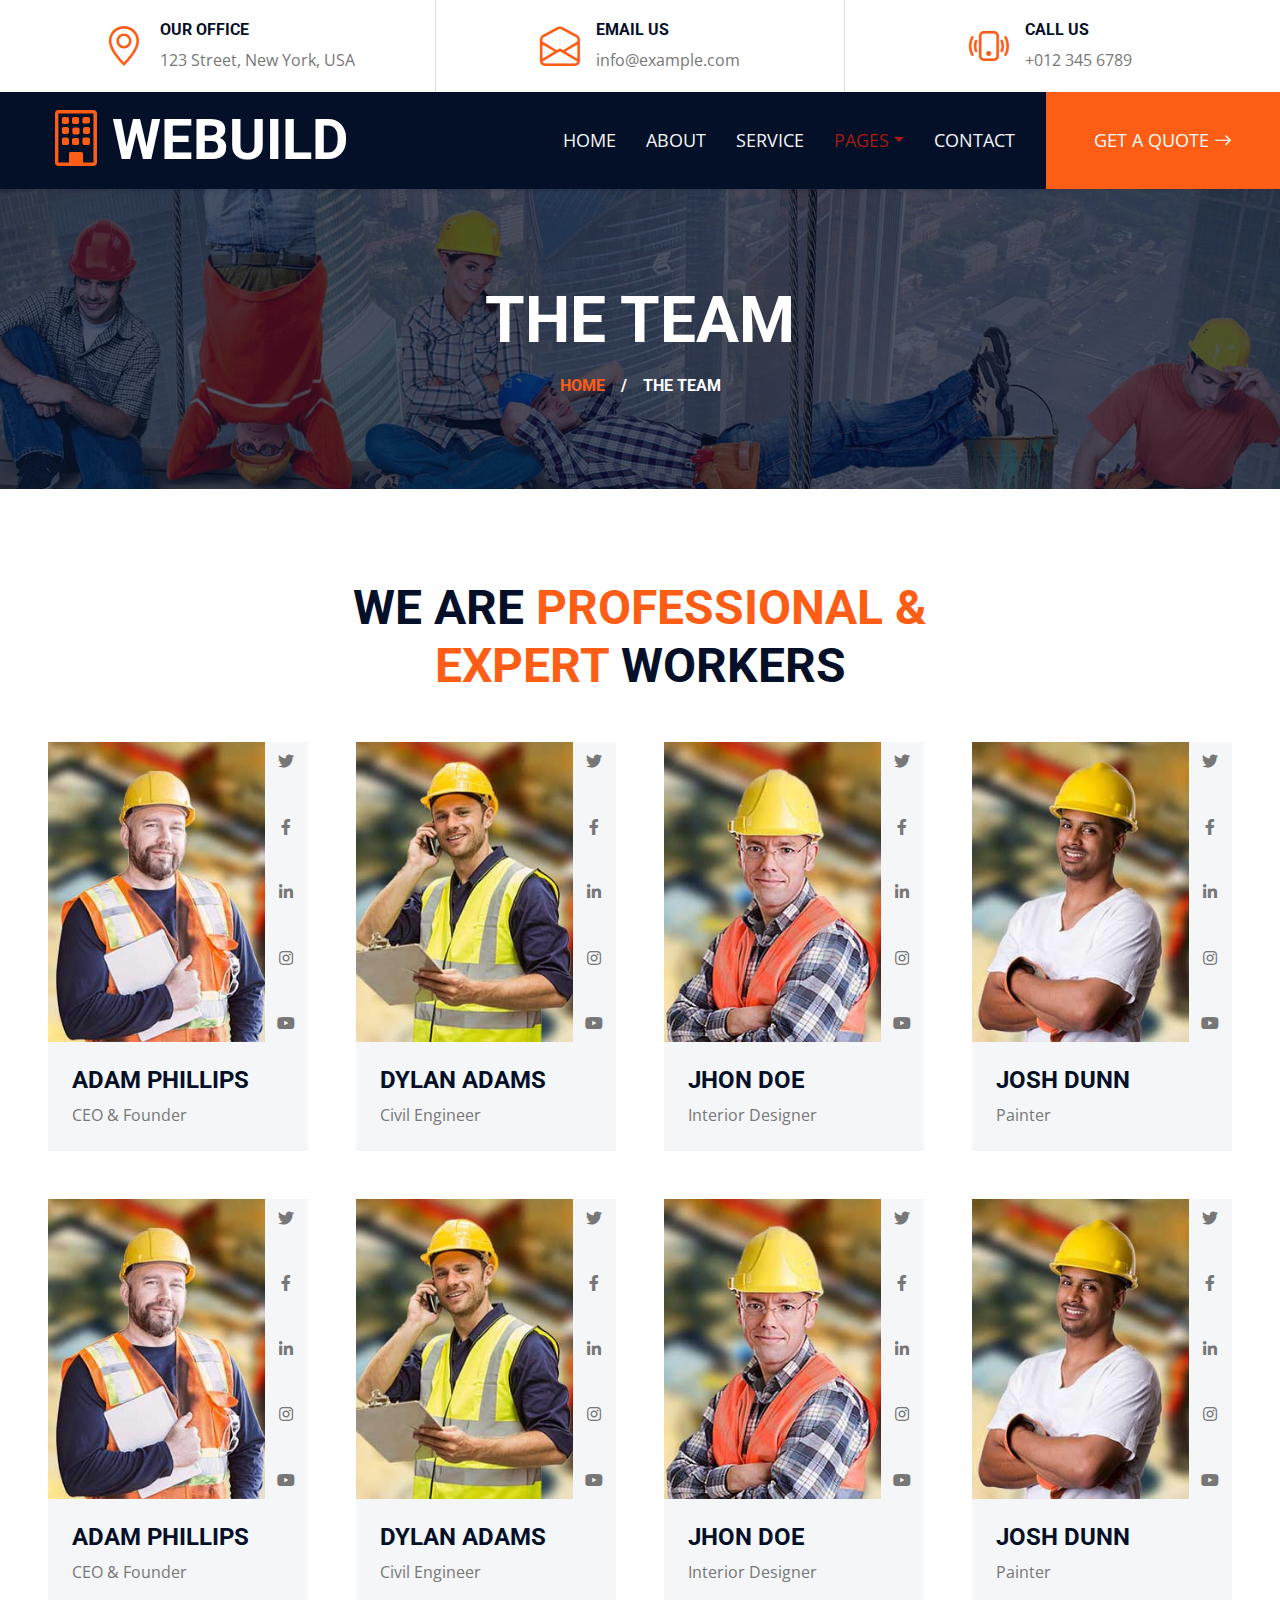
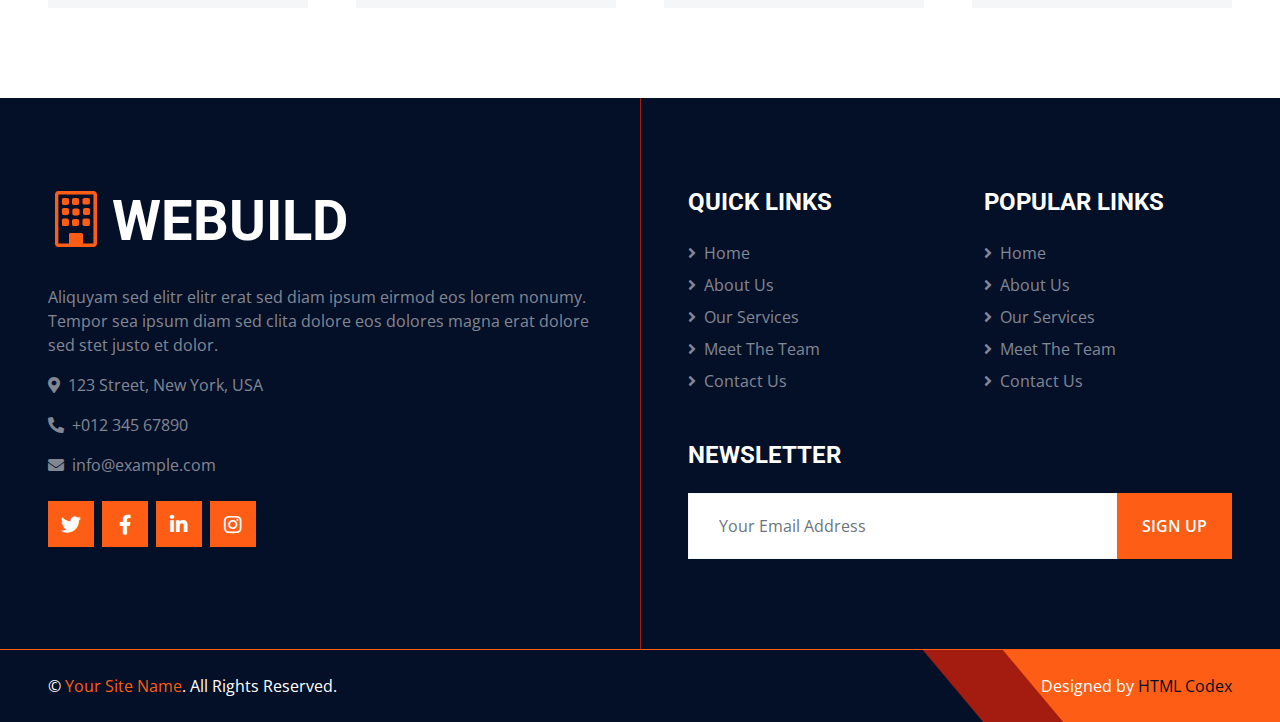
<file: team.html>
<!DOCTYPE html>
<html lang="en">

<head>
    <meta charset="utf-8">
    <title>WEBUILD -  Construction Company Website Template Free</title>
    <meta content="width=device-width, initial-scale=1.0" name="viewport">
    <meta content="Free HTML Templates" name="keywords">
    <meta content="Free HTML Templates" name="description">

    <!-- Favicon -->
    <link href="img/favicon.ico" rel="icon">

    <!-- Google Web Fonts -->
    <link rel="preconnect" href="https://fonts.gstatic.com">
    <link href="https://fonts.googleapis.com/css2?family=Open+Sans:wght@400;600&family=Roboto:wght@500;700&display=swap" rel="stylesheet"> 

    <!-- Icon Font Stylesheet -->
    <link href="https://cdnjs.cloudflare.com/ajax/libs/font-awesome/5.15.0/css/all.min.css" rel="stylesheet">
    <link href="https://cdn.jsdelivr.net/npm/bootstrap-icons@1.4.1/font/bootstrap-icons.css" rel="stylesheet">

    <!-- Libraries Stylesheet -->
    <link href="lib/owlcarousel/assets/owl.carousel.min.css" rel="stylesheet">
    <link href="lib/tempusdominus/css/tempusdominus-bootstrap-4.min.css" rel="stylesheet" />
    <link href="lib/lightbox/css/lightbox.min.css" rel="stylesheet">

    <!-- Customized Bootstrap Stylesheet -->
    <link href="css/bootstrap.min.css" rel="stylesheet">

    <!-- Template Stylesheet -->
    <link href="css/style.css" rel="stylesheet">
</head>

<body>
    <!-- Topbar Start -->
    <div class="container-fluid px-5 d-none d-lg-block">
        <div class="row gx-5">
            <div class="col-lg-4 text-center py-3">
                <div class="d-inline-flex align-items-center">
                    <i class="bi bi-geo-alt fs-1 text-primary me-3"></i>
                    <div class="text-start">
                        <h6 class="text-uppercase fw-bold">Our Office</h6>
                        <span>123 Street, New York, USA</span>
                    </div>
                </div>
            </div>
            <div class="col-lg-4 text-center border-start border-end py-3">
                <div class="d-inline-flex align-items-center">
                    <i class="bi bi-envelope-open fs-1 text-primary me-3"></i>
                    <div class="text-start">
                        <h6 class="text-uppercase fw-bold">Email Us</h6>
                        <span>info@example.com</span>
                    </div>
                </div>
            </div>
            <div class="col-lg-4 text-center py-3">
                <div class="d-inline-flex align-items-center">
                    <i class="bi bi-phone-vibrate fs-1 text-primary me-3"></i>
                    <div class="text-start">
                        <h6 class="text-uppercase fw-bold">Call Us</h6>
                        <span>+012 345 6789</span>
                    </div>
                </div>
            </div>
        </div>
    </div>
    <!-- Topbar End -->


    <!-- Navbar Start -->
    <div class="container-fluid sticky-top bg-dark bg-light-radial shadow-sm px-5 pe-lg-0">
        <nav class="navbar navbar-expand-lg bg-dark bg-light-radial navbar-dark py-3 py-lg-0">
            <a href="index.html" class="navbar-brand">
                <h1 class="m-0 display-4 text-uppercase text-white"><i class="bi bi-building text-primary me-2"></i>WEBUILD</h1>
            </a>
            <button class="navbar-toggler" type="button" data-bs-toggle="collapse" data-bs-target="#navbarCollapse">
                <span class="navbar-toggler-icon"></span>
            </button>
            <div class="collapse navbar-collapse" id="navbarCollapse">
                <div class="navbar-nav ms-auto py-0">
                    <a href="index.html" class="nav-item nav-link">Home</a>
                    <a href="about.html" class="nav-item nav-link">About</a>
                    <a href="service.html" class="nav-item nav-link">Service</a>
                    <div class="nav-item dropdown">
                        <a href="#" class="nav-link dropdown-toggle active" data-bs-toggle="dropdown">Pages</a>
                        <div class="dropdown-menu m-0">
                            <a href="project.html" class="dropdown-item">Our Project</a>
                            <a href="team.html" class="dropdown-item active">The Team</a>
                            <a href="testimonial.html" class="dropdown-item">Testimonial</a>
                            <a href="blog.html" class="dropdown-item">Blog Grid</a>
                            <a href="detail.html" class="dropdown-item">Blog Detail</a>
                        </div>
                    </div>
                    <a href="contact.html" class="nav-item nav-link">Contact</a>
                    <a href="" class="nav-item nav-link bg-primary text-white px-5 ms-3 d-none d-lg-block">Get A Quote <i class="bi bi-arrow-right"></i></a>
                </div>
            </div>
        </nav>
    </div>
    <!-- Navbar End -->


    <!-- Page Header Start -->
    <div class="container-fluid page-header">
        <h1 class="display-3 text-uppercase text-white mb-3">The Team</h1>
        <div class="d-inline-flex text-white">
            <h6 class="text-uppercase m-0"><a href="">Home</a></h6>
            <h6 class="text-white m-0 px-3">/</h6>
            <h6 class="text-uppercase text-white m-0">The Team</h6>
        </div>
    </div>
    <!-- Page Header Start -->


    <!-- Team Start -->
    <div class="container-fluid py-6 px-5">
        <div class="text-center mx-auto mb-5" style="max-width: 600px;">
            <h1 class="display-5 text-uppercase mb-4">We Are <span class="text-primary">Professional & Expert</span> Workers</h1>
        </div>
        <div class="row g-5">
            <div class="col-xl-3 col-lg-4 col-md-6">
                <div class="row g-0">
                    <div class="col-10" style="min-height: 300px;">
                        <div class="position-relative h-100">
                            <img class="position-absolute w-100 h-100" src="img/team-1.jpg" style="object-fit: cover;">
                        </div>
                    </div>
                    <div class="col-2">
                        <div class="h-100 d-flex flex-column align-items-center justify-content-between bg-light">
                            <a class="btn" href="#"><i class="fab fa-twitter"></i></a>
                            <a class="btn" href="#"><i class="fab fa-facebook-f"></i></a>
                            <a class="btn" href="#"><i class="fab fa-linkedin-in"></i></a>
                            <a class="btn" href="#"><i class="fab fa-instagram"></i></a>
                            <a class="btn" href="#"><i class="fab fa-youtube"></i></a>
                        </div>
                    </div>
                    <div class="col-12">
                        <div class="bg-light p-4">
                            <h4 class="text-uppercase">Adam Phillips</h4>
                            <span>CEO & Founder</span>
                        </div>
                    </div>
                </div>
            </div>
            <div class="col-xl-3 col-lg-4 col-md-6">
                <div class="row g-0">
                    <div class="col-10" style="min-height: 300px;">
                        <div class="position-relative h-100">
                            <img class="position-absolute w-100 h-100" src="img/team-2.jpg" style="object-fit: cover;">
                        </div>
                    </div>
                    <div class="col-2">
                        <div class="h-100 d-flex flex-column align-items-center justify-content-between bg-light">
                            <a class="btn" href="#"><i class="fab fa-twitter"></i></a>
                            <a class="btn" href="#"><i class="fab fa-facebook-f"></i></a>
                            <a class="btn" href="#"><i class="fab fa-linkedin-in"></i></a>
                            <a class="btn" href="#"><i class="fab fa-instagram"></i></a>
                            <a class="btn" href="#"><i class="fab fa-youtube"></i></a>
                        </div>
                    </div>
                    <div class="col-12">
                        <div class="bg-light p-4">
                            <h4 class="text-uppercase">Dylan Adams</h4>
                            <span>Civil Engineer</span>
                        </div>
                    </div>
                </div>
            </div>
            <div class="col-xl-3 col-lg-4 col-md-6">
                <div class="row g-0">
                    <div class="col-10" style="min-height: 300px;">
                        <div class="position-relative h-100">
                            <img class="position-absolute w-100 h-100" src="img/team-3.jpg" style="object-fit: cover;">
                        </div>
                    </div>
                    <div class="col-2">
                        <div class="h-100 d-flex flex-column align-items-center justify-content-between bg-light">
                            <a class="btn" href="#"><i class="fab fa-twitter"></i></a>
                            <a class="btn" href="#"><i class="fab fa-facebook-f"></i></a>
                            <a class="btn" href="#"><i class="fab fa-linkedin-in"></i></a>
                            <a class="btn" href="#"><i class="fab fa-instagram"></i></a>
                            <a class="btn" href="#"><i class="fab fa-youtube"></i></a>
                        </div>
                    </div>
                    <div class="col-12">
                        <div class="bg-light p-4">
                            <h4 class="text-uppercase">Jhon Doe</h4>
                            <span>Interior Designer</span>
                        </div>
                    </div>
                </div>
            </div>
            <div class="col-xl-3 col-lg-4 col-md-6">
                <div class="row g-0">
                    <div class="col-10" style="min-height: 300px;">
                        <div class="position-relative h-100">
                            <img class="position-absolute w-100 h-100" src="img/team-4.jpg" style="object-fit: cover;">
                        </div>
                    </div>
                    <div class="col-2">
                        <div class="h-100 d-flex flex-column align-items-center justify-content-between bg-light">
                            <a class="btn" href="#"><i class="fab fa-twitter"></i></a>
                            <a class="btn" href="#"><i class="fab fa-facebook-f"></i></a>
                            <a class="btn" href="#"><i class="fab fa-linkedin-in"></i></a>
                            <a class="btn" href="#"><i class="fab fa-instagram"></i></a>
                            <a class="btn" href="#"><i class="fab fa-youtube"></i></a>
                        </div>
                    </div>
                    <div class="col-12">
                        <div class="bg-light p-4">
                            <h4 class="text-uppercase">Josh Dunn</h4>
                            <span>Painter</span>
                        </div>
                    </div>
                </div>
            </div>
            <div class="col-xl-3 col-lg-4 col-md-6">
                <div class="row g-0">
                    <div class="col-10" style="min-height: 300px;">
                        <div class="position-relative h-100">
                            <img class="position-absolute w-100 h-100" src="img/team-1.jpg" style="object-fit: cover;">
                        </div>
                    </div>
                    <div class="col-2">
                        <div class="h-100 d-flex flex-column align-items-center justify-content-between bg-light">
                            <a class="btn" href="#"><i class="fab fa-twitter"></i></a>
                            <a class="btn" href="#"><i class="fab fa-facebook-f"></i></a>
                            <a class="btn" href="#"><i class="fab fa-linkedin-in"></i></a>
                            <a class="btn" href="#"><i class="fab fa-instagram"></i></a>
                            <a class="btn" href="#"><i class="fab fa-youtube"></i></a>
                        </div>
                    </div>
                    <div class="col-12">
                        <div class="bg-light p-4">
                            <h4 class="text-uppercase">Adam Phillips</h4>
                            <span>CEO & Founder</span>
                        </div>
                    </div>
                </div>
            </div>
            <div class="col-xl-3 col-lg-4 col-md-6">
                <div class="row g-0">
                    <div class="col-10" style="min-height: 300px;">
                        <div class="position-relative h-100">
                            <img class="position-absolute w-100 h-100" src="img/team-2.jpg" style="object-fit: cover;">
                        </div>
                    </div>
                    <div class="col-2">
                        <div class="h-100 d-flex flex-column align-items-center justify-content-between bg-light">
                            <a class="btn" href="#"><i class="fab fa-twitter"></i></a>
                            <a class="btn" href="#"><i class="fab fa-facebook-f"></i></a>
                            <a class="btn" href="#"><i class="fab fa-linkedin-in"></i></a>
                            <a class="btn" href="#"><i class="fab fa-instagram"></i></a>
                            <a class="btn" href="#"><i class="fab fa-youtube"></i></a>
                        </div>
                    </div>
                    <div class="col-12">
                        <div class="bg-light p-4">
                            <h4 class="text-uppercase">Dylan Adams</h4>
                            <span>Civil Engineer</span>
                        </div>
                    </div>
                </div>
            </div>
            <div class="col-xl-3 col-lg-4 col-md-6">
                <div class="row g-0">
                    <div class="col-10" style="min-height: 300px;">
                        <div class="position-relative h-100">
                            <img class="position-absolute w-100 h-100" src="img/team-3.jpg" style="object-fit: cover;">
                        </div>
                    </div>
                    <div class="col-2">
                        <div class="h-100 d-flex flex-column align-items-center justify-content-between bg-light">
                            <a class="btn" href="#"><i class="fab fa-twitter"></i></a>
                            <a class="btn" href="#"><i class="fab fa-facebook-f"></i></a>
                            <a class="btn" href="#"><i class="fab fa-linkedin-in"></i></a>
                            <a class="btn" href="#"><i class="fab fa-instagram"></i></a>
                            <a class="btn" href="#"><i class="fab fa-youtube"></i></a>
                        </div>
                    </div>
                    <div class="col-12">
                        <div class="bg-light p-4">
                            <h4 class="text-uppercase">Jhon Doe</h4>
                            <span>Interior Designer</span>
                        </div>
                    </div>
                </div>
            </div>
            <div class="col-xl-3 col-lg-4 col-md-6">
                <div class="row g-0">
                    <div class="col-10" style="min-height: 300px;">
                        <div class="position-relative h-100">
                            <img class="position-absolute w-100 h-100" src="img/team-4.jpg" style="object-fit: cover;">
                        </div>
                    </div>
                    <div class="col-2">
                        <div class="h-100 d-flex flex-column align-items-center justify-content-between bg-light">
                            <a class="btn" href="#"><i class="fab fa-twitter"></i></a>
                            <a class="btn" href="#"><i class="fab fa-facebook-f"></i></a>
                            <a class="btn" href="#"><i class="fab fa-linkedin-in"></i></a>
                            <a class="btn" href="#"><i class="fab fa-instagram"></i></a>
                            <a class="btn" href="#"><i class="fab fa-youtube"></i></a>
                        </div>
                    </div>
                    <div class="col-12">
                        <div class="bg-light p-4">
                            <h4 class="text-uppercase">Josh Dunn</h4>
                            <span>Painter</span>
                        </div>
                    </div>
                </div>
            </div>
        </div>
    </div>
    <!-- Team End -->
    

    <!-- Footer Start -->
    <div class="footer container-fluid position-relative bg-dark bg-light-radial text-white-50 py-6 px-5">
        <div class="row g-5">
            <div class="col-lg-6 pe-lg-5">
                <a href="index.html" class="navbar-brand">
                    <h1 class="m-0 display-4 text-uppercase text-white"><i class="bi bi-building text-primary me-2"></i>WEBUILD</h1>
                </a>
                <p>Aliquyam sed elitr elitr erat sed diam ipsum eirmod eos lorem nonumy. Tempor sea ipsum diam  sed clita dolore eos dolores magna erat dolore sed stet justo et dolor.</p>
                <p><i class="fa fa-map-marker-alt me-2"></i>123 Street, New York, USA</p>
                <p><i class="fa fa-phone-alt me-2"></i>+012 345 67890</p>
                <p><i class="fa fa-envelope me-2"></i>info@example.com</p>
                <div class="d-flex justify-content-start mt-4">
                    <a class="btn btn-lg btn-primary btn-lg-square rounded-0 me-2" href="#"><i class="fab fa-twitter"></i></a>
                    <a class="btn btn-lg btn-primary btn-lg-square rounded-0 me-2" href="#"><i class="fab fa-facebook-f"></i></a>
                    <a class="btn btn-lg btn-primary btn-lg-square rounded-0 me-2" href="#"><i class="fab fa-linkedin-in"></i></a>
                    <a class="btn btn-lg btn-primary btn-lg-square rounded-0" href="#"><i class="fab fa-instagram"></i></a>
                </div>
            </div>
            <div class="col-lg-6 ps-lg-5">
                <div class="row g-5">
                    <div class="col-sm-6">
                        <h4 class="text-white text-uppercase mb-4">Quick Links</h4>
                        <div class="d-flex flex-column justify-content-start">
                            <a class="text-white-50 mb-2" href="#"><i class="fa fa-angle-right me-2"></i>Home</a>
                            <a class="text-white-50 mb-2" href="#"><i class="fa fa-angle-right me-2"></i>About Us</a>
                            <a class="text-white-50 mb-2" href="#"><i class="fa fa-angle-right me-2"></i>Our Services</a>
                            <a class="text-white-50 mb-2" href="#"><i class="fa fa-angle-right me-2"></i>Meet The Team</a>
                            <a class="text-white-50" href="#"><i class="fa fa-angle-right me-2"></i>Contact Us</a>
                        </div>
                    </div>
                    <div class="col-sm-6">
                        <h4 class="text-white text-uppercase mb-4">Popular Links</h4>
                        <div class="d-flex flex-column justify-content-start">
                            <a class="text-white-50 mb-2" href="#"><i class="fa fa-angle-right me-2"></i>Home</a>
                            <a class="text-white-50 mb-2" href="#"><i class="fa fa-angle-right me-2"></i>About Us</a>
                            <a class="text-white-50 mb-2" href="#"><i class="fa fa-angle-right me-2"></i>Our Services</a>
                            <a class="text-white-50 mb-2" href="#"><i class="fa fa-angle-right me-2"></i>Meet The Team</a>
                            <a class="text-white-50" href="#"><i class="fa fa-angle-right me-2"></i>Contact Us</a>
                        </div>
                    </div>
                    <div class="col-sm-12">
                        <h4 class="text-white text-uppercase mb-4">Newsletter</h4>
                        <div class="w-100">
                            <div class="input-group">
                                <input type="text" class="form-control border-light" style="padding: 20px 30px;" placeholder="Your Email Address"><button class="btn btn-primary px-4">Sign Up</button>
                            </div>
                        </div>
                    </div>
                </div>
            </div>
        </div>
    </div>
    <div class="container-fluid bg-dark bg-light-radial text-white border-top border-primary px-0">
        <div class="d-flex flex-column flex-md-row justify-content-between">
            <div class="py-4 px-5 text-center text-md-start">
                <p class="mb-0">&copy; <a class="text-primary" href="#">Your Site Name</a>. All Rights Reserved.</p>
            </div>
            <div class="py-4 px-5 bg-primary footer-shape position-relative text-center text-md-end">
                <p class="mb-0">Designed by <a class="text-dark" href="https://htmlcodex.com">HTML Codex</a></p>
            </div>
        </div>
    </div>
    <!-- Footer End -->


    <!-- Back to Top -->
    <a href="#" class="btn btn-lg btn-primary btn-lg-square back-to-top"><i class="bi bi-arrow-up"></i></a>


    <!-- JavaScript Libraries -->
    <script src="https://code.jquery.com/jquery-3.4.1.min.js"></script>
    <script src="https://cdn.jsdelivr.net/npm/bootstrap@5.0.0/dist/js/bootstrap.bundle.min.js"></script>
    <script src="lib/easing/easing.min.js"></script>
    <script src="lib/waypoints/waypoints.min.js"></script>
    <script src="lib/owlcarousel/owl.carousel.min.js"></script>
    <script src="lib/tempusdominus/js/moment.min.js"></script>
    <script src="lib/tempusdominus/js/moment-timezone.min.js"></script>
    <script src="lib/tempusdominus/js/tempusdominus-bootstrap-4.min.js"></script>
    <script src="lib/isotope/isotope.pkgd.min.js"></script>
    <script src="lib/lightbox/js/lightbox.min.js"></script>

    <!-- Template Javascript -->
    <script src="js/main.js"></script>
</body>

</html>
</file>
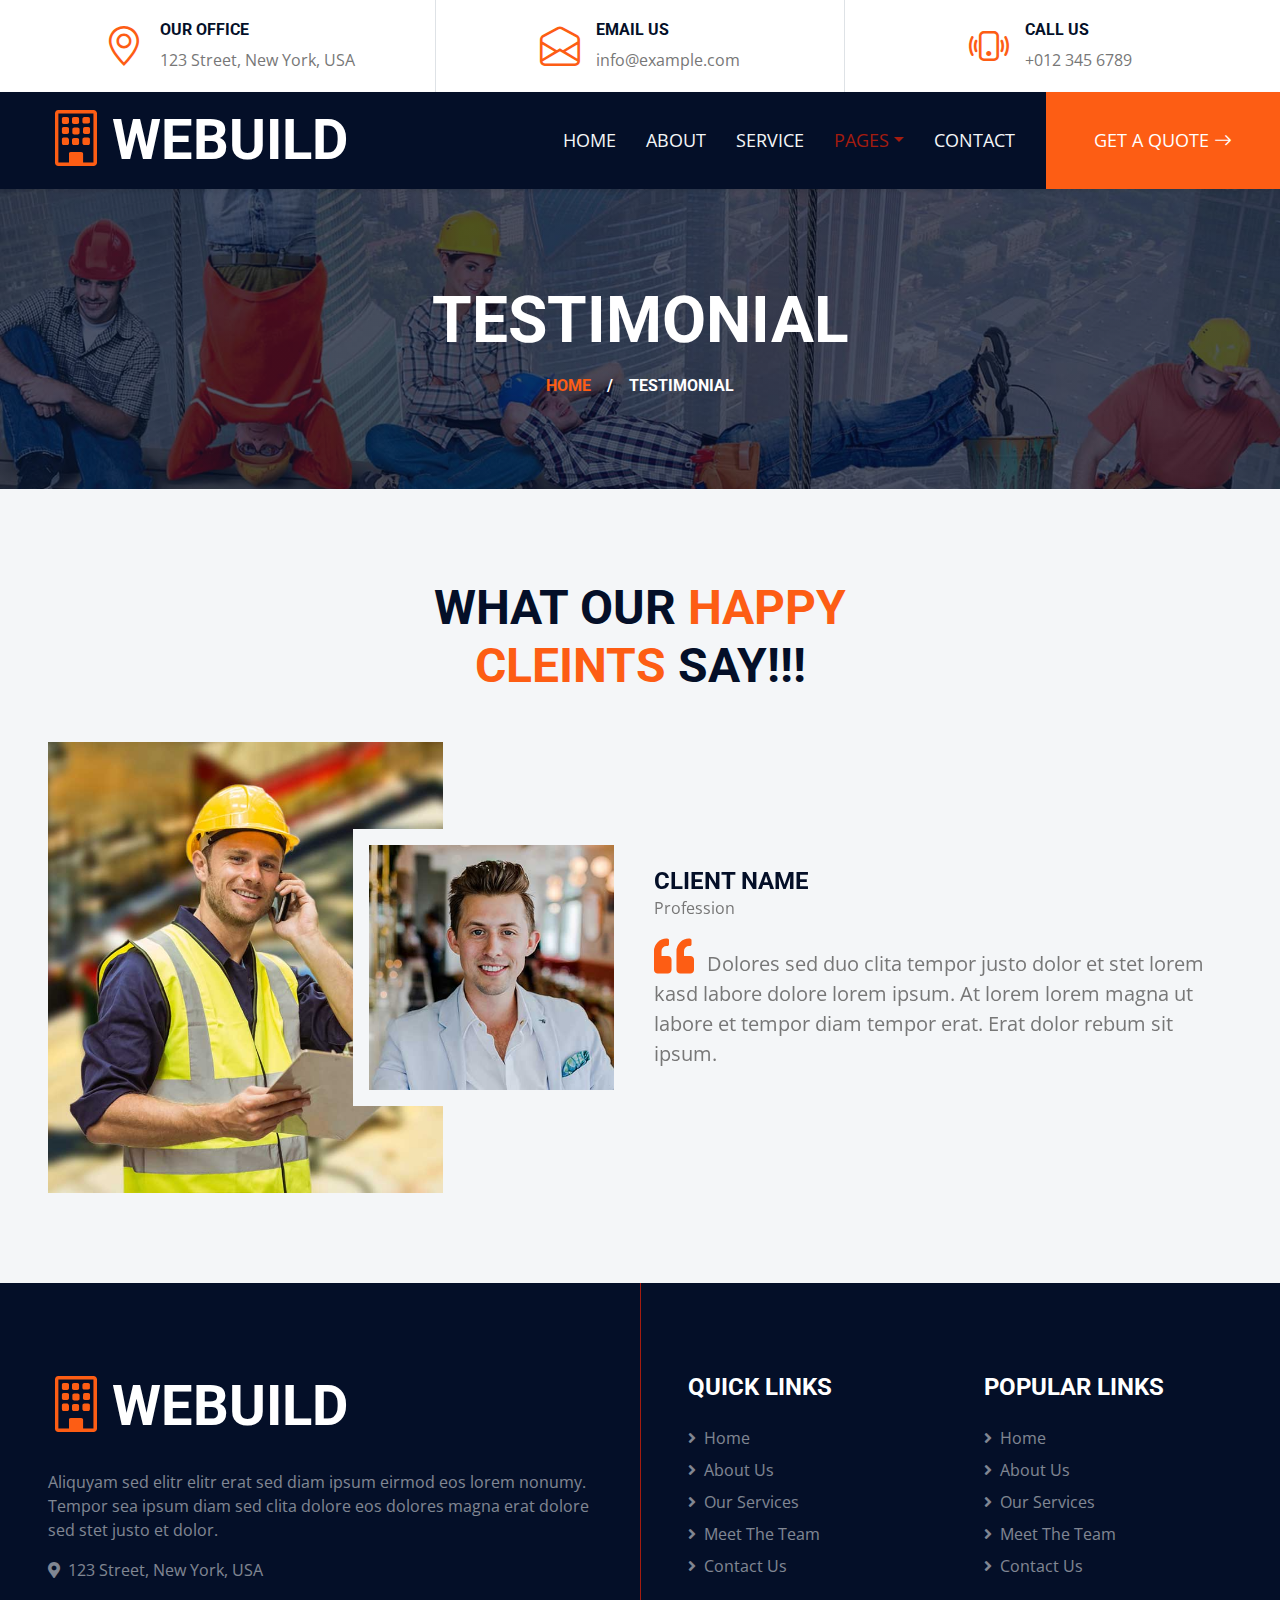
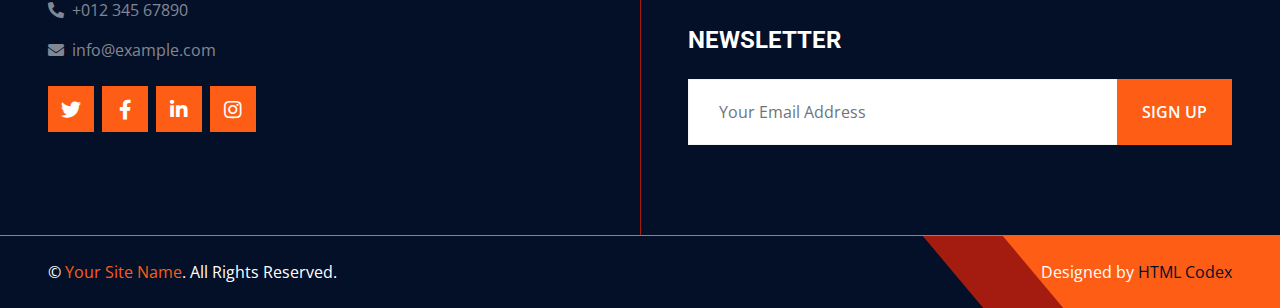
<file: testimonial.html>
<!DOCTYPE html>
<html lang="en">

<head>
    <meta charset="utf-8">
    <title>WEBUILD -  Construction Company Website Template Free</title>
    <meta content="width=device-width, initial-scale=1.0" name="viewport">
    <meta content="Free HTML Templates" name="keywords">
    <meta content="Free HTML Templates" name="description">

    <!-- Favicon -->
    <link href="img/favicon.ico" rel="icon">

    <!-- Google Web Fonts -->
    <link rel="preconnect" href="https://fonts.gstatic.com">
    <link href="https://fonts.googleapis.com/css2?family=Open+Sans:wght@400;600&family=Roboto:wght@500;700&display=swap" rel="stylesheet"> 

    <!-- Icon Font Stylesheet -->
    <link href="https://cdnjs.cloudflare.com/ajax/libs/font-awesome/5.15.0/css/all.min.css" rel="stylesheet">
    <link href="https://cdn.jsdelivr.net/npm/bootstrap-icons@1.4.1/font/bootstrap-icons.css" rel="stylesheet">

    <!-- Libraries Stylesheet -->
    <link href="lib/owlcarousel/assets/owl.carousel.min.css" rel="stylesheet">
    <link href="lib/tempusdominus/css/tempusdominus-bootstrap-4.min.css" rel="stylesheet" />
    <link href="lib/lightbox/css/lightbox.min.css" rel="stylesheet">

    <!-- Customized Bootstrap Stylesheet -->
    <link href="css/bootstrap.min.css" rel="stylesheet">

    <!-- Template Stylesheet -->
    <link href="css/style.css" rel="stylesheet">
</head>

<body>
    <!-- Topbar Start -->
    <div class="container-fluid px-5 d-none d-lg-block">
        <div class="row gx-5">
            <div class="col-lg-4 text-center py-3">
                <div class="d-inline-flex align-items-center">
                    <i class="bi bi-geo-alt fs-1 text-primary me-3"></i>
                    <div class="text-start">
                        <h6 class="text-uppercase fw-bold">Our Office</h6>
                        <span>123 Street, New York, USA</span>
                    </div>
                </div>
            </div>
            <div class="col-lg-4 text-center border-start border-end py-3">
                <div class="d-inline-flex align-items-center">
                    <i class="bi bi-envelope-open fs-1 text-primary me-3"></i>
                    <div class="text-start">
                        <h6 class="text-uppercase fw-bold">Email Us</h6>
                        <span>info@example.com</span>
                    </div>
                </div>
            </div>
            <div class="col-lg-4 text-center py-3">
                <div class="d-inline-flex align-items-center">
                    <i class="bi bi-phone-vibrate fs-1 text-primary me-3"></i>
                    <div class="text-start">
                        <h6 class="text-uppercase fw-bold">Call Us</h6>
                        <span>+012 345 6789</span>
                    </div>
                </div>
            </div>
        </div>
    </div>
    <!-- Topbar End -->


    <!-- Navbar Start -->
    <div class="container-fluid sticky-top bg-dark bg-light-radial shadow-sm px-5 pe-lg-0">
        <nav class="navbar navbar-expand-lg bg-dark bg-light-radial navbar-dark py-3 py-lg-0">
            <a href="index.html" class="navbar-brand">
                <h1 class="m-0 display-4 text-uppercase text-white"><i class="bi bi-building text-primary me-2"></i>WEBUILD</h1>
            </a>
            <button class="navbar-toggler" type="button" data-bs-toggle="collapse" data-bs-target="#navbarCollapse">
                <span class="navbar-toggler-icon"></span>
            </button>
            <div class="collapse navbar-collapse" id="navbarCollapse">
                <div class="navbar-nav ms-auto py-0">
                    <a href="index.html" class="nav-item nav-link">Home</a>
                    <a href="about.html" class="nav-item nav-link">About</a>
                    <a href="service.html" class="nav-item nav-link">Service</a>
                    <div class="nav-item dropdown">
                        <a href="#" class="nav-link dropdown-toggle active" data-bs-toggle="dropdown">Pages</a>
                        <div class="dropdown-menu m-0">
                            <a href="project.html" class="dropdown-item">Our Project</a>
                            <a href="team.html" class="dropdown-item">The Team</a>
                            <a href="testimonial.html" class="dropdown-item active">Testimonial</a>
                            <a href="blog.html" class="dropdown-item">Blog Grid</a>
                            <a href="detail.html" class="dropdown-item">Blog Detail</a>
                        </div>
                    </div>
                    <a href="contact.html" class="nav-item nav-link">Contact</a>
                    <a href="" class="nav-item nav-link bg-primary text-white px-5 ms-3 d-none d-lg-block">Get A Quote <i class="bi bi-arrow-right"></i></a>
                </div>
            </div>
        </nav>
    </div>
    <!-- Navbar End -->


    <!-- Page Header Start -->
    <div class="container-fluid page-header">
        <h1 class="display-3 text-uppercase text-white mb-3">Testimonial</h1>
        <div class="d-inline-flex text-white">
            <h6 class="text-uppercase m-0"><a href="">Home</a></h6>
            <h6 class="text-white m-0 px-3">/</h6>
            <h6 class="text-uppercase text-white m-0">Testimonial</h6>
        </div>
    </div>
    <!-- Page Header Start -->


    <!-- Testimonial Start -->
    <div class="container-fluid bg-light py-6 px-5">
        <div class="text-center mx-auto mb-5" style="max-width: 600px;">
            <h1 class="display-5 text-uppercase mb-4">What Our <span class="text-primary">Happy Cleints</span> Say!!!</h1>
        </div>
        <div class="row gx-0 align-items-center">
            <div class="col-xl-4 col-lg-5 d-none d-lg-block">
                <img class="img-fluid w-100 h-100" src="img/testimonial.jpg">
            </div>
            <div class="col-xl-8 col-lg-7 col-md-12">
                <div class="testimonial bg-light">
                    <div class="owl-carousel testimonial-carousel">
                        <div class="row gx-4 align-items-center">
                            <div class="col-xl-4 col-lg-5 col-md-5">
                                <img class="img-fluid w-100 h-100 bg-light p-lg-3 mb-4 mb-md-0" src="img/testimonial-1.jpg" alt="">
                            </div>
                            <div class="col-xl-8 col-lg-7 col-md-7">
                                <h4 class="text-uppercase mb-0">Client Name</h4>
                                <p>Profession</p>
                                <p class="fs-5 mb-0"><i class="fa fa-2x fa-quote-left text-primary me-2"></i> Dolores sed duo
                                    clita tempor justo dolor et stet lorem kasd labore dolore lorem ipsum. At lorem
                                    lorem magna ut labore et tempor diam tempor erat. Erat dolor rebum sit
                                    ipsum.</p>
                            </div>
                        </div>
                        <div class="row gx-4 align-items-center">
                            <div class="col-xl-4 col-lg-5 col-md-5">
                                <img class="img-fluid w-100 h-100 bg-light p-lg-3 mb-4 mb-md-0" src="img/testimonial-2.jpg" alt="">
                            </div>
                            <div class="col-xl-8 col-lg-7 col-md-7">
                                <h4 class="text-uppercase mb-0">Client Name</h4>
                                <p>Profession</p>
                                <p class="fs-5 mb-0"><i class="fa fa-2x fa-quote-left text-primary me-2"></i> Dolores sed duo
                                    clita tempor justo dolor et stet lorem kasd labore dolore lorem ipsum. At lorem
                                    lorem magna ut labore et tempor diam tempor erat. Erat dolor rebum sit
                                    ipsum.</p>
                            </div>
                        </div>
                    </div>
                </div>
            </div>
        </div>
    </div>
    <!-- Testimonial End -->


    <!-- Footer Start -->
    <div class="footer container-fluid position-relative bg-dark bg-light-radial text-white-50 py-6 px-5">
        <div class="row g-5">
            <div class="col-lg-6 pe-lg-5">
                <a href="index.html" class="navbar-brand">
                    <h1 class="m-0 display-4 text-uppercase text-white"><i class="bi bi-building text-primary me-2"></i>WEBUILD</h1>
                </a>
                <p>Aliquyam sed elitr elitr erat sed diam ipsum eirmod eos lorem nonumy. Tempor sea ipsum diam  sed clita dolore eos dolores magna erat dolore sed stet justo et dolor.</p>
                <p><i class="fa fa-map-marker-alt me-2"></i>123 Street, New York, USA</p>
                <p><i class="fa fa-phone-alt me-2"></i>+012 345 67890</p>
                <p><i class="fa fa-envelope me-2"></i>info@example.com</p>
                <div class="d-flex justify-content-start mt-4">
                    <a class="btn btn-lg btn-primary btn-lg-square rounded-0 me-2" href="#"><i class="fab fa-twitter"></i></a>
                    <a class="btn btn-lg btn-primary btn-lg-square rounded-0 me-2" href="#"><i class="fab fa-facebook-f"></i></a>
                    <a class="btn btn-lg btn-primary btn-lg-square rounded-0 me-2" href="#"><i class="fab fa-linkedin-in"></i></a>
                    <a class="btn btn-lg btn-primary btn-lg-square rounded-0" href="#"><i class="fab fa-instagram"></i></a>
                </div>
            </div>
            <div class="col-lg-6 ps-lg-5">
                <div class="row g-5">
                    <div class="col-sm-6">
                        <h4 class="text-white text-uppercase mb-4">Quick Links</h4>
                        <div class="d-flex flex-column justify-content-start">
                            <a class="text-white-50 mb-2" href="#"><i class="fa fa-angle-right me-2"></i>Home</a>
                            <a class="text-white-50 mb-2" href="#"><i class="fa fa-angle-right me-2"></i>About Us</a>
                            <a class="text-white-50 mb-2" href="#"><i class="fa fa-angle-right me-2"></i>Our Services</a>
                            <a class="text-white-50 mb-2" href="#"><i class="fa fa-angle-right me-2"></i>Meet The Team</a>
                            <a class="text-white-50" href="#"><i class="fa fa-angle-right me-2"></i>Contact Us</a>
                        </div>
                    </div>
                    <div class="col-sm-6">
                        <h4 class="text-white text-uppercase mb-4">Popular Links</h4>
                        <div class="d-flex flex-column justify-content-start">
                            <a class="text-white-50 mb-2" href="#"><i class="fa fa-angle-right me-2"></i>Home</a>
                            <a class="text-white-50 mb-2" href="#"><i class="fa fa-angle-right me-2"></i>About Us</a>
                            <a class="text-white-50 mb-2" href="#"><i class="fa fa-angle-right me-2"></i>Our Services</a>
                            <a class="text-white-50 mb-2" href="#"><i class="fa fa-angle-right me-2"></i>Meet The Team</a>
                            <a class="text-white-50" href="#"><i class="fa fa-angle-right me-2"></i>Contact Us</a>
                        </div>
                    </div>
                    <div class="col-sm-12">
                        <h4 class="text-white text-uppercase mb-4">Newsletter</h4>
                        <div class="w-100">
                            <div class="input-group">
                                <input type="text" class="form-control border-light" style="padding: 20px 30px;" placeholder="Your Email Address"><button class="btn btn-primary px-4">Sign Up</button>
                            </div>
                        </div>
                    </div>
                </div>
            </div>
        </div>
    </div>
    <div class="container-fluid bg-dark bg-light-radial text-white border-top border-primary px-0">
        <div class="d-flex flex-column flex-md-row justify-content-between">
            <div class="py-4 px-5 text-center text-md-start">
                <p class="mb-0">&copy; <a class="text-primary" href="#">Your Site Name</a>. All Rights Reserved.</p>
            </div>
            <div class="py-4 px-5 bg-primary footer-shape position-relative text-center text-md-end">
                <p class="mb-0">Designed by <a class="text-dark" href="https://htmlcodex.com">HTML Codex</a></p>
            </div>
        </div>
    </div>
    <!-- Footer End -->


    <!-- Back to Top -->
    <a href="#" class="btn btn-lg btn-primary btn-lg-square back-to-top"><i class="bi bi-arrow-up"></i></a>


    <!-- JavaScript Libraries -->
    <script src="https://code.jquery.com/jquery-3.4.1.min.js"></script>
    <script src="https://cdn.jsdelivr.net/npm/bootstrap@5.0.0/dist/js/bootstrap.bundle.min.js"></script>
    <script src="lib/easing/easing.min.js"></script>
    <script src="lib/waypoints/waypoints.min.js"></script>
    <script src="lib/owlcarousel/owl.carousel.min.js"></script>
    <script src="lib/tempusdominus/js/moment.min.js"></script>
    <script src="lib/tempusdominus/js/moment-timezone.min.js"></script>
    <script src="lib/tempusdominus/js/tempusdominus-bootstrap-4.min.js"></script>
    <script src="lib/isotope/isotope.pkgd.min.js"></script>
    <script src="lib/lightbox/js/lightbox.min.js"></script>

    <!-- Template Javascript -->
    <script src="js/main.js"></script>
</body>

</html>
</file>
<file: css/style.css>
/********** Template CSS **********/
:root {
  --primary: #a41c0f;
  /* FD5D14 */
  --secondary: #fdbe33;
  --light: #f4f6f8;
  --dark: #000000;
}

.pt-6 {
  padding-top: 90px;
}

.pb-6 {
  padding-bottom: 90px;
}

.py-6 {
  padding-top: 90px;
  padding-bottom: 90px;
}
.pyaxis-6 {
  padding-top: 40px;
  padding-bottom: 40px;
}
.mxaxis-1 {
  padding-top: 0.25rem;
  padding-bottom: 0.25rem;
}

.btn {
  position: relative;
  font-weight: 600;
  text-transform: uppercase;
  transition: 0.5s;
}

.btn::after {
  position: absolute;
  content: "";
  width: 0;
  height: 5px;
  bottom: -1px;
  left: 50%;
  background: var(--primary);
  transition: 0.5s;
}

.btn.btn-primary::after {
  background: var(--dark);
}

.btn:hover::after,
.btn.active::after {
  width: 50%;
  left: 25%;
}

.btn-primary {
  color: #ffffff;
}

.btn-square {
  width: 36px;
  height: 36px;
}

.btn-sm-square {
  width: 28px;
  height: 28px;
}

.btn-lg-square {
  width: 46px;
  height: 46px;
}

.btn-square,
.btn-sm-square,
.btn-lg-square {
  padding-left: 0;
  padding-right: 0;
  text-align: center;
}

.back-to-top {
  position: fixed;
  display: none;
  left: 50%;
  bottom: 0;
  margin-left: -22px;
  border-radius: 0;
  z-index: 99;
}

/* .bg-dark-radial {
    background-image: -webkit-repeating-radial-gradient(center center, rgba(0, 0, 0, 0.3), rgba(0, 0, 0, 0.3) 1px, transparent 1px, transparent 100%);
    background-image: -moz-repeating-radial-gradient(center center, rgba(0, 0, 0, 0.3), rgba(0, 0, 0, 0.3) 1px, transparent 1px, transparent 100%);
    background-image: -ms-repeating-radial-gradient(center center, rgba(0, 0, 0, 0.3), rgba(0, 0, 0, 0.3) 1px, transparent 1px, transparent 100%);
    background-image: -o-repeating-radial-gradient(center center, rgba(0, 0, 0, 0.3), rgba(0, 0, 0, 0.3) 1px, transparent 1px, transparent 100%);
    background-image: repeating-radial-gradient(center center, rgba(0, 0, 0, 0.3), rgba(0, 0, 0, 0.3) 1px, transparent 1px, transparent 100%);
    background-size: 3px 3px;
} */

/* .bg-light-radial {
    background-image: -webkit-repeating-radial-gradient(center center, rgba(256, 256, 256, 0.2), rgba(256, 256, 256, 0.2) 1px, transparent 1px, transparent 100%);
    background-image: -moz-repeating-radial-gradient(center center, rgba(256, 256, 256, 0.2), rgba(256, 256, 256, 0.2) 1px, transparent 1px, transparent 100%);
    background-image: -ms-repeating-radial-gradient(center center, rgba(256, 256, 256, 0.2), rgba(256, 256, 256, 0.2) 1px, transparent 1px, transparent 100%);
    background-image: -o-repeating-radial-gradient(center center, rgba(256, 256, 256, 0.2), rgba(256, 256, 256, 0.2) 1px, transparent 1px, transparent 100%);
    background-image: repeating-radial-gradient(center center, rgba(256, 256, 256, 0.2), rgba(256, 256, 256, 0.2) 1px, transparent 1px, transparent 100%);
    background-size: 3px 3px;
} */

.navbar-dark .navbar-nav .nav-link {
  position: relative;
  padding: 35px 15px;
  font-size: 18px;
  text-transform: uppercase;
  color: var(--light);
  outline: none;
  transition: 0.5s;
}

.navbar-dark .navbar-nav .nav-link:hover,
.navbar-dark .navbar-nav .nav-link.active {
  color: var(--primary);
}

@media (max-width: 991.98px) {
  .navbar-dark .navbar-nav .nav-link {
    margin-left: 0;
    padding: 10px 0;
  }
}

.carousel-caption {
  top: 0;
  left: 0;
  right: 0;
  bottom: 0;
  background: rgba(4, 15, 40, 0.7);
  z-index: 1;
}

@media (max-width: 576px) {
  .carousel-caption h4 {
    font-size: 18px;
    font-weight: 500 !important;
  }

  .carousel-caption h1 {
    font-size: 30px;
    font-weight: 600 !important;
  }
}

.page-header {
  height: 300px;
  display: flex;
  flex-direction: column;
  align-items: center;
  justify-content: center;
  background: linear-gradient(rgba(4, 15, 40, 0.7), rgba(4, 15, 40, 0.7)),
    url(../img/carousel-1.jpg) center center no-repeat;
  background-size: cover;
}

.service-item .service-icon {
  margin-top: -50px;
  width: 100px;
  height: 100px;
  display: flex;
  align-items: center;
  justify-content: center;
  border-radius: 100px;
}

.service-item .service-icon i {
  transition: 0.2s;
}

.service-item:hover .service-icon i {
  font-size: 60px;
}

.portfolio-item {
  margin-bottom: 60px;
}

.portfolio-title {
  position: absolute;
  display: flex;
  flex-direction: column;
  justify-content: center;
  height: 120px;
  padding: 0 30px;
  right: 30px;
  left: 30px;
  bottom: -60px;
  background: #ffffff;
  z-index: 3;
}

.portfolio-btn {
  position: absolute;
  display: inline-block;
  top: 50%;
  left: 50%;
  margin-top: -60px;
  margin-left: -60px;
  font-size: 120px;
  line-height: 0;
  transition: 0.1s;
  transition-delay: 0.3s;
  z-index: 2;
  opacity: 0;
}

.portfolio-item:hover .portfolio-btn {
  opacity: 1;
}

.portfolio-box::before,
.portfolio-box::after {
  position: absolute;
  content: "";
  width: 0;
  height: 100%;
  top: 0;
  transition: 0.5s;
  z-index: 1;
  background: rgba(4, 15, 40, 0.7);
}

.portfolio-box::before {
  left: 0;
}

.portfolio-box::after {
  right: 0;
}

.portfolio-item:hover .portfolio-box::before {
  left: 0;
  width: 50%;
}

.portfolio-item:hover .portfolio-box::after {
  right: 0;
  width: 50%;
}

@media (min-width: 992px) {
  .testimonial,
  .contact-form {
    margin-left: -90px;
  }
}

@media (min-width: 992px) {
  .footer::after {
    position: absolute;
    content: "";
    width: 1px;
    height: 100%;
    top: 0;
    left: 50%;
    background: var(--primary);
  }
}

.footer-shape::before {
  position: absolute;
  content: "";
  width: 80px;
  height: 100%;
  top: 0;
  left: -40px;
  background: var(--primary);
  transform: skew(40deg);
}

/* home page */
.company-title {
}
.main-container {
  display: flex !important;
  flex-direction: row;
  width: 100%;
  padding: 0;
}

.image-container {
  position: relative;
  width: 25%;
  height: 100%;
  overflow: hidden;
  /* text-align: center; */
  box-shadow: 0 0 8px 8px rgba(0, 0, 0, 0.2), 0 6px 20px 6px rgba(0, 0, 0, 0.19);
}
.image-container:hover {
  text-align: left;
  width: 45%;

  .company {
    visibility: hidden;
  }
  .company-brief {
    visibility: visible;
    position: absolute;
    color: white;
    top: 80%;
    left: 40%;
    /* transform: translate(-50%, -50%); */
  }
}

.image-container img {
  width: 600px;
  height: 700px;
  object-fit: cover;
  box-shadow: 10px;
}
.company {
  position: absolute;
  top: 70%;
  left: 40%;
  width: 5rem;
  writing-mode: tb-rl;
  transform: rotate(-180deg);
  border-left: 0.25rem solid green;
  h3 {
    color: white;
    width: 5rem;
    text-align: right;
    text-shadow: 2px 2px #151515;

    font-family: gotham-boldgotham-bold, sans-serif;
  }
}
.company-brief {
  visibility: hidden;
  position: absolute;
  height: fit-content;
  width: fit-content;
  padding: 2rem 2rem 0rem 2rem;
  margin-top: 2rem;
  color: white;
  background-color: rgba(0, 0, 0, 0.5);
  /* top: 80%;
    left: 40%; */
  transform: translate(-50%, -50%);
  h3 {
    color: #f4f6f8;
    font-weight: bold;
    z-index: 2;
  }
}

@media only screen and (max-width: 480px) {
  .company-title {
    padding-top: 0.75rem;
  }
  .main-container {
    flex-direction: column;
  }
  .image-container {
    width: 100%;
    height: 15rem;
    text-align: left;
  }
  .image-container:hover {
    height: 15rem;
    img {
      height: 15rem;
    }
  }
  .image-container img {
    width: 100%;
    height: 15rem;
    object-fit: cover;
    box-shadow: 10px;
  }
  .company {
    visibility: hidden;
  }
  .company-brief {
    visibility: visible;
    margin: 3rem 0.5rem 0rem 2rem !important;
    top: 30%;
    left: 50%;
  }
  .image-container:hover {
    width: 100%;
    height: 15rem;
    object-fit: cover;
    box-shadow: 10px;
    text-align: left;
    .company-brief {
      visibility: visible;
      margin: 3rem 0.5rem 0rem 2rem !important ;
      top: 30% !important;
      left: 30% !important;
    }
  }
}
@media only screen and (max-width: 768px) {
  .company-title {
    padding-top: 0.75rem;
  }
  .main-container {
    flex-direction: column;
  }
  .image-container {
    width: 100%;
    height: 15rem;
    text-align: left;
  }
  .image-container img {
    width: 100%;
    height: 15rem;
    object-fit: cover;
    box-shadow: 10px;
  }
  .image-container:hover {
    width: 100%;
    height: 15rem;
    text-align: left;
    img {
      width: 100%;
      height: 15rem;
      object-fit: cover;
      box-shadow: 10px;
    }
  }
  .company {
    visibility: hidden;
  }
  .company-brief {
    visibility: visible;
    margin: 2rem 0.5rem 0rem 2rem;
    top: 30%;
    left: 30%;
  }
  .image-container:hover {
    width: 100%;
    object-fit: cover;
    box-shadow: 10px;
    text-align: left;
    .company-brief {
      visibility: visible;
      margin-left: 2rem 0.5rem 0rem 2rem;
      top: 30%;
      left: 30%;
    }
  }
}
/* home page - Slider */
.clients {
  padding: 0.5rem 0;
  background-color: #306af1;
  color: white;
}

@keyframes scroll {
  0% {
    transform: translateX(0);
  }
  100% {
    transform: translateX(calc(-250px * 7));
  }
}

.client-slider {
  background: white;
  box-shadow: 0 10px 20px -5px rgba(0, 0, 0, 0.125);
  height: 100px;
  margin: auto;
  overflow: hidden;
  position: relative;
  width: 100%;
}

.slider::before,
.slider::after {
  background: linear-gradient(
    to right,
    rgba(255, 255, 255, 1) 0%,
    rgba(255, 255, 255, 0) 100%
  );
  content: "";
  height: 100px;
  position: absolute;
  width: 200px;
  z-index: 2;
}

.slider::after {
  right: 0;
  top: 0;
  transform: rotateZ(180deg);
}

.slider::before {
  left: 0;
  top: 0;
}

.slide-track {
  animation: scroll 100s linear infinite;
  display: flex;
  width: calc(200px * 14);
}

.slide {
  height: 100px;
  width: 250px;
  padding-top: 0.5rem;
  img {
    object-fit: cover;
  }
}

#counter {
  text-align: center;
  display: flex;
  flex-wrap: column;
  align-items: center;
  justify-content: center;
  background: #e6e6e7;
  width: 100%;
}

#counter .item {
  width: 15rem;
  padding: 35px 40px;
  margin: 10px;
  text-align: center;
}
#counter .item .count {
  color: #e8b12d;
  margin-bottom: 0.5rem;
  font-size: 40px;
}
#counter .item h3 {
  color: #4f4e28;
  text-transform: capitalize;
}
@media only screen and (max-width: 768px) {
  #counter {
    display: flex;
    flex-direction: column;
    padding: 2rem 0;
    .item {
      height: 6rem;
      padding: 0;
    }
  }
}

.s-slider {
  width: 100%;
  position: relative;
  height: 15rem;
  display: flex;
  flex-direction: column;
  justify-content: center;
  text-align: center;
  background: #0000;
}

.slick-slide {
  margin: 0px 20px;
}

.slick-slide img {
  width: 100%;
}

.slick-slider {
  position: relative;
  display: block;
  box-sizing: border-box;
  -webkit-user-select: none;
  -moz-user-select: none;
  -ms-user-select: none;
  user-select: none;
  -webkit-touch-callout: none;
  -khtml-user-select: none;
  -ms-touch-action: pan-y;
  touch-action: pan-y;
  -webkit-tap-highlight-color: transparent;
}

.slick-list {
  position: relative;
  display: block;
  overflow: hidden;
  margin: 0;
  padding: 0;
}
.slick-list:focus {
  outline: none;
}
.slick-list.dragging {
  cursor: pointer;
  cursor: hand;
}

.slick-slider .slick-track,
.slick-slider .slick-list {
  -webkit-transform: translate3d(0, 0, 0);
  -moz-transform: translate3d(0, 0, 0);
  -ms-transform: translate3d(0, 0, 0);
  -o-transform: translate3d(0, 0, 0);
  transform: translate3d(0, 0, 0);
}

.slick-track {
  position: relative;
  top: 0;
  left: 0;
  display: block;
}
.slick-track:before,
.slick-track:after {
  display: table;
  content: "";
}
.slick-track:after {
  clear: both;
}
.slick-loading .slick-track {
  visibility: hidden;
}

.slick-slide {
  display: none;
  float: left;
  height: fit-content;
  min-height: 1px;
  padding-bottom: auto;
}

[dir="rtl"] .slick-slide {
  float: right;
}
.slick-slide img {
  display: block;
}
.slick-slide.slick-loading img {
  display: none;
}
.slick-slide.dragging img {
  pointer-events: none;
}
.slick-initialized .slick-slide {
  display: block;
}
.slick-loading .slick-slide {
  visibility: hidden;
}
.slick-vertical .slick-slide {
  display: block;
  height: auto;
  border: 1px solid transparent;
}
.slick-arrow.slick-hidden {
  display: none;
}

/* footer */
.footer-left {
  display: flex;
  flex-direction: column;
}
.addresses {
  margin-top: 10px;
}
.address {
  display: flex;
  flex-direction: row;
  justify-content: space-between;
  gap: 0.5rem;
}
@media only screen and (max-width: 768px) {
  .address {
    display: flex;
    flex-direction: column;
  }
  .social-links {
    display: none;
  }
  .quick-links {
    display: none;
  }
}

/* about page */

.about-container {
  display: flex;
  flex-direction: row;
  height: fit-content;
  width: 100%;

  .about-s {
    position: relative;
    width: 15%;
    overflow: hidden;
    height: 700px;
    
    video {
      width: 100%;
      height: 700px;
      object-fit: cover;
    }
    .about-stext {
        background: rgb(2,0,36);
        background: linear-gradient(360deg, rgba(2,0,36,1) 0%, rgba(9,9,121,0) 0%, rgba(0,212,255,0.382746848739496) 100%);

      padding: 1rem;
      color: white;
      width: fit-content;
      height: fit-content;
      position: absolute;
      top: 68%;
    }
  }
  .about-l {
    position: relative;
    width: 70%;
    height: 100%;
    overflow: hidden;
    color: white;
    
    border-left: 2px solid white;
    border-right: 2px solid white;
    img {
      width: 100%;
      height: 700px;
      object-fit: cover;
    }
   

    .about-mid {
      position: absolute;
      height: 700px;
      top: 1%;
      .about-ltext {
        /* background: rgba(15, 15, 15, 0.6); */
        align-items: center;
        text-align: center;
        width: fit-content;
        height: fit-content;
        padding: 1rem;
        h1{
        color: white;
    }
      }
      .hexagon-container {
        display: flex;
        justify-content: center;
        flex-wrap: wrap;
        margin-top: 5rem;
      }
      
      .hexagon {
        position: relative;
        width: 250px;  
        height: 144.34px;  
        background-color: #64c7cc;
        margin: 0 2rem;
      }
      
      .hexagon h3 {
        position: absolute;
        top: -37.5px;  
        width: 100%;
        text-align: center;
        color: #fff;
      }
      
      .hexagon p {
        text-align: center;
      }
      
      .hexagon::before,
      .hexagon::after {
        content: "";
        position: absolute;
        width: 0;
        border-left: 125px solid transparent;  
        border-right: 125px solid transparent;  
      }
      
      .hexagon::before {
        bottom: 100%;
        border-bottom: 72.17px solid #64c7cc; 
      }
      
      .hexagon::after {
        top: 100%;
        border-top: 72.17px solid #64c7cc;  
      }
      
    }
  }
}

@media (max-width: 768px) {
  .about-container {
    display: flex;
    flex-direction: column;
    .about-s {
      width: 100%;
      height: 600px;
      video {
        width: 100%;
        height: 600px;
        object-fit: cover;
      }
      .about-stext{
        top: 80%;
      }
     
    }
    .about-l {
      width: 100%;
      height: fit-content;
      border: 0;
      img {
        height: 63rem;
        object-fit: cover;
      }
      .about-mid {
        top: 0;
        
        .hexagon-container {
          height: 44rem;
          margin-top: 2rem;
        }
        .hexagon {
          margin: 0.5rem 2rem;
        }
      }
    }
  }
}

@media (max-width: 550px) {
    .about-container{
        .about-l{
            img{
                height: 80rem !important;
            }
            .about-mid{
                .hexagon-container{
                    height: 54.5rem;
                }
                .hexagon{
                    margin-top: 5rem 0 !important;
                }
            }
        }
    }
}
</file>
